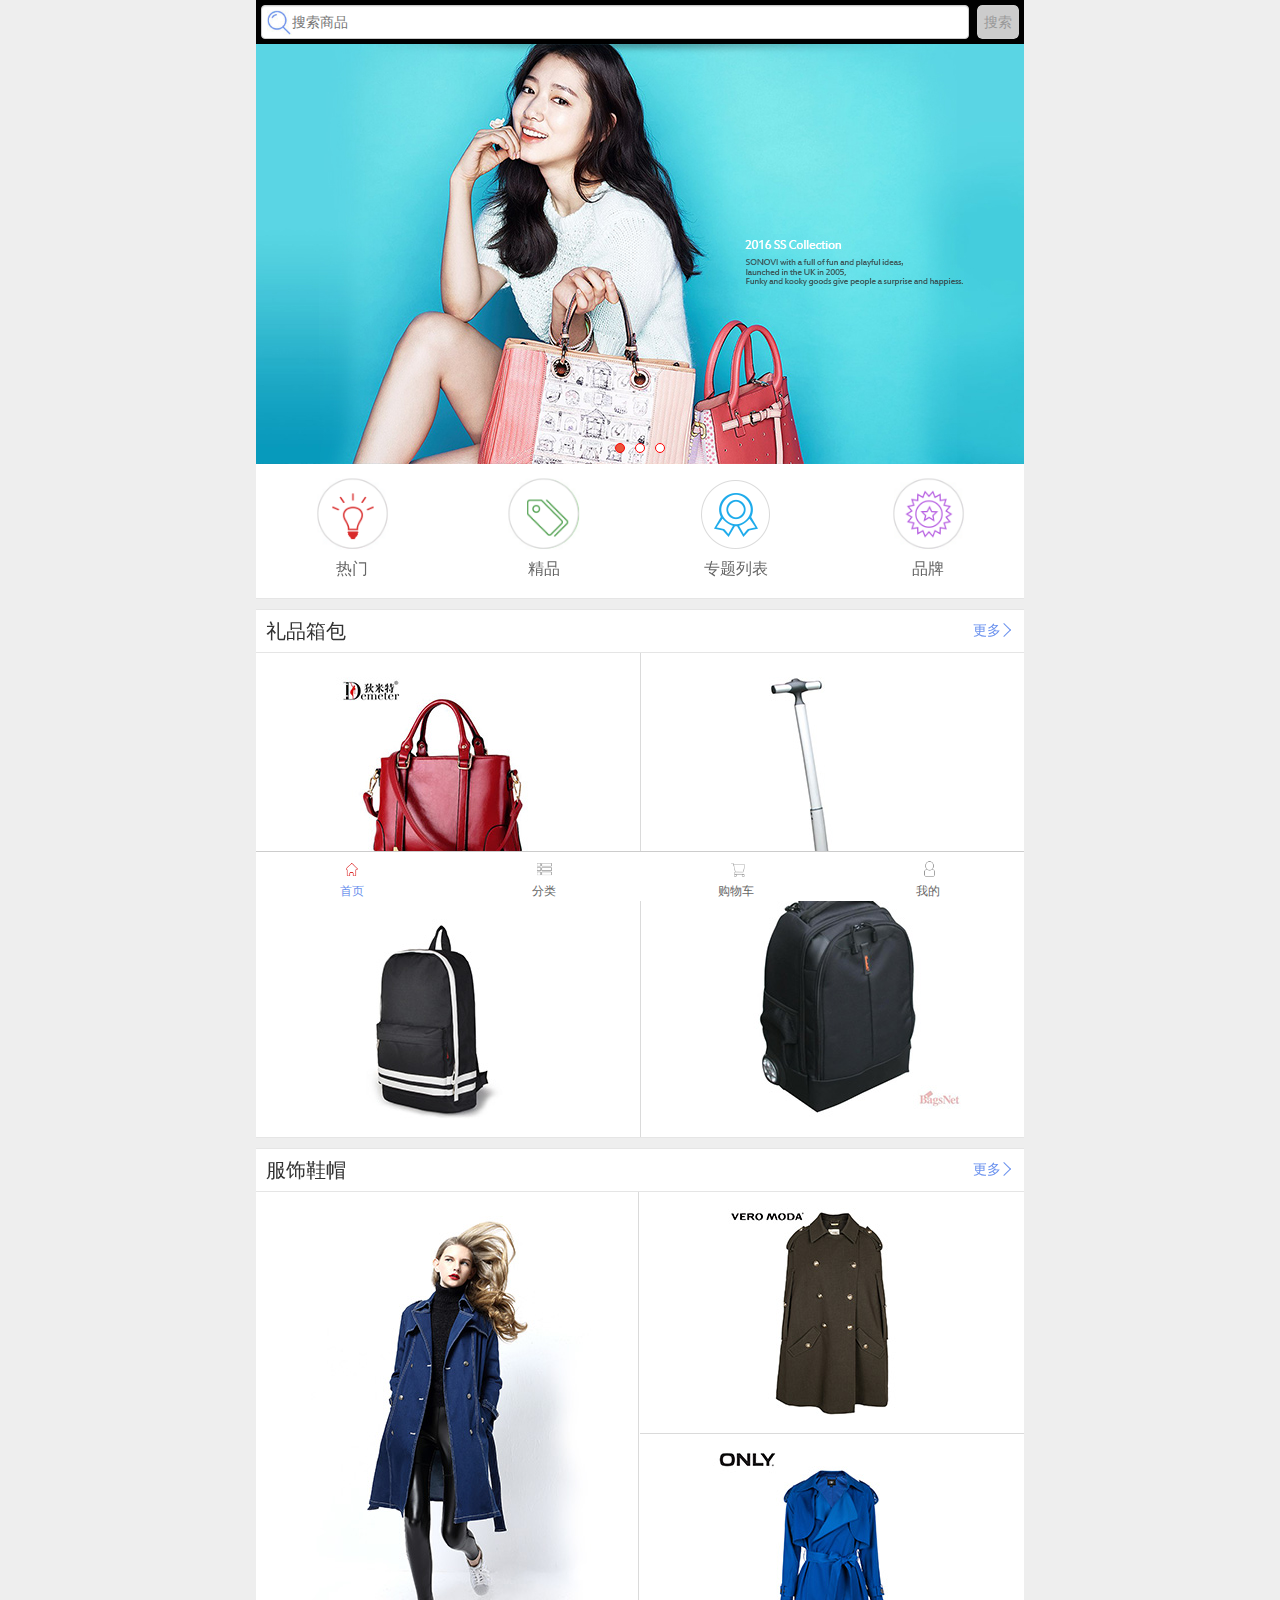
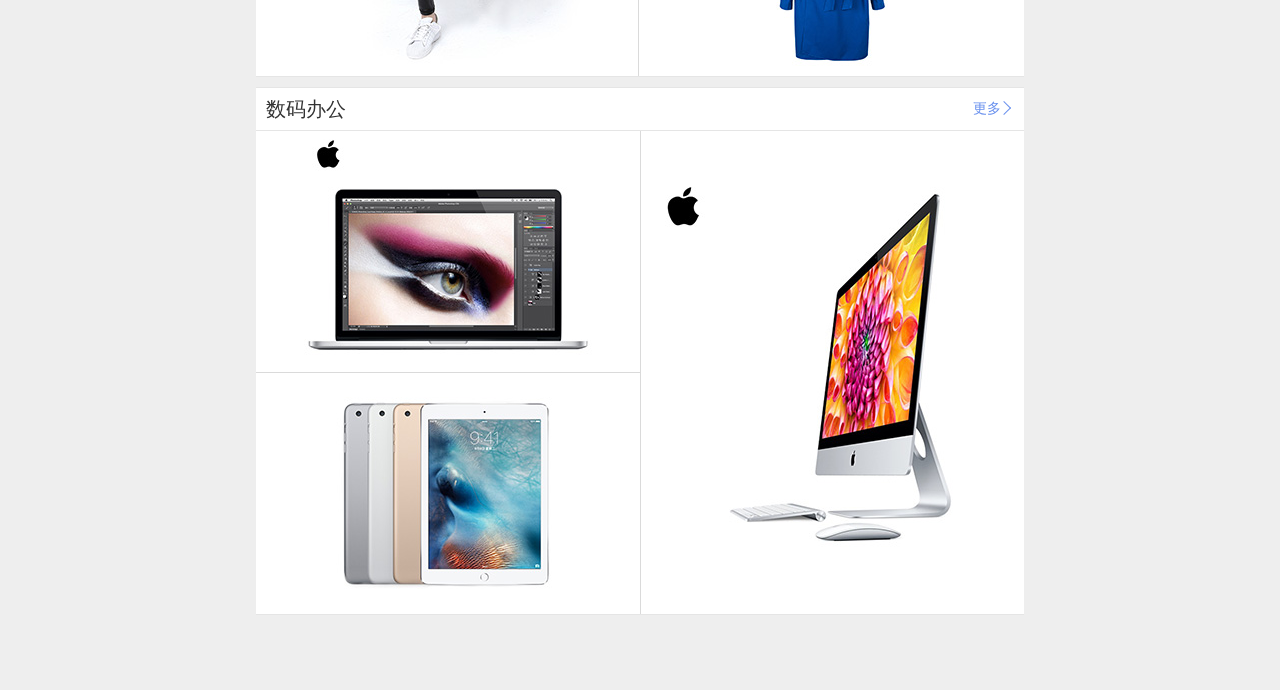
<file: WechatShopping/index.html>
<!DOCTYPE html>
<html>
<head>
<script charset="utf-8" src="js/jquery.min.js?v=01291"></script>
<script charset="utf-8" src="js/global.js?v=01291"></script>
<script charset="utf-8" src="js/bootstrap.min.js?v=01291"></script>
<script charset="utf-8" src="js/template.js?v=01291"></script>

<link rel="stylesheet" href="css/bootstrap.css?v=01291">
<link rel="stylesheet" href="css/style.css?v=1?v=01291">
<link rel="stylesheet" href="css/member.css?v=01291">
<link rel="stylesheet" href="css/order3.css?v=01291"><meta http-equiv="content-type" content="text/html; charset=UTF-8">
<meta charset="utf-8">
<meta http-equiv="X-UA-Compatible" content="IE=edge">
<meta content="yes" name="apple-mobile-web-app-capable">
<meta content="yes" name="apple-touch-fullscreen">
<meta content="telephone=no" name="format-detection">
<meta content="black" name="apple-mobile-web-app-status-bar-style">
<meta name="viewport" content="width=device-width, minimum-scale=1, maximum-scale=1;user-scalable=no;">
<title>首页</title>
</head>
<body>
<header class="header">
	<div class="fix_nav">
	<div style="max-width:768px;margin:0 auto;height: 44px;position: relative;background:#000000;">
		<form action="/m_search/list" method="get" id="searchform" name="searchform">
			<div class="navbar-search left-search">
					<input type="text" id="keyword" name="keyword" value="" placeholder="搜索商品" class="form-control">
			</div>
			<div class="nav-right">
				<input type="button" value="搜索" onclick="searchproduct();" class="img-responsive" style="text-align:center;background:#ccc;border-radius: 5px;border:none;height:34px;vertical-align:middle;clear:both;padding:0px;width:42px;"/>
			</div>
		</form>
	</div>
	</div>
</header>

<div class="container">
		    <div class="row">
        <div id="slide">
            <div class="hd">
                <ul><li class="on">1</li><li class="on">2</li><li class="on">3</li></ul>
            </div>
            <div class="bd">
                <div class="tempWrap" style="overflow:hidden; position:relative;">
                	<ul style="width: 3840px; position: relative; overflow: hidden; padding: 0px; margin: 0px; transition-duration: 200ms; transform: translateX(-768px);">
	                	<li style="display: table-cell; vertical-align: top; width: 768px;">
	   	                    	<a href="http://m.legendshop.cn/m_search/list?categoryId=36" target="_blank">
	   	                    		<img src="img/0da8eb94-0159-4700-a6a5-bc007da5a853.jpg" alt="女包" ppsrc="img/0da8eb94-0159-4700-a6a5-bc007da5a853.jpg">
	   	                    	</a>
	   	                    </li>
	                	<li style="display: table-cell; vertical-align: top; width: 768px;">
	   	                    	<a href="http://m.legendshop.cn/m_search/list?categoryId=38" target="_blank">
	   	                    		<img src="img/61647775-f5d0-4cfe-b84f-96060eb8e2e3.jpg" alt="女鞋" ppsrc="img/61647775-f5d0-4cfe-b84f-96060eb8e2e3.jpg">
	   	                    	</a>
	   	                    </li>
	                	<li style="display: table-cell; vertical-align: top; width: 768px;">
	   	                    	<a href="http://m.legendshop.cn/m_search/list?categoryId=38" target="_blank">
	   	                    		<img src="img/efa1dc7b-1375-4876-acae-e344cae7d55c.jpg" alt="服装" ppsrc="img/efa1dc7b-1375-4876-acae-e344cae7d55c.jpg">
	   	                    	</a>
	   	                    </li>
	                	</ul>
                </div>
            </div>
        </div>
    </div>
		
<script charset="utf-8" src="js/TouchSlide.js"></script>

<script type="text/javascript">
	
	TouchSlide({
		slideCell:"#slide",
		titCell:".hd ul", //开启自动分页 autoPage:true ，此时设置 titCell 为导航元素包裹层
		mainCell:".bd ul",
		effect:"left",
		autoPlay:true,//自动播放
		autoPage:true, //自动分页
		switchLoad:"_src" //切换加载，真实图片路径为"_src"
	});
	</script>
<div class="row category">
        <a href="/m_search/list?param.hot='Y'" class="col-xs-3">
            <img class="img-responsive" src="img/icon_rm.png">
            <h4>热门</h4>
        </a>
        <a href="/m_search/list?param.commend='Y'" class="col-xs-3">
            <img class="img-responsive" src="img/icon_tm.png">
            <h4>精品</h4>
        </a>
        <a href="/theme/allThemes" class="col-xs-3">
            <img class="img-responsive" src="img/theme.png">
            <h4>专题列表</h4>
        </a>
        <a href="/brand" class="col-xs-3">
            <img class="img-responsive" src="img/icon_pp.png">
            <h4>品牌</h4>
        </a>
    </div>
    
<div class="row">

		<!--产品块-->
		<div class="tb_box">
			<h2 class="tab_tit">
				<a class="more" href="http://m.legendshop.cn/m_search/list?categoryId=36">更多</a>
				礼品箱包</h2>
			
			<div class="tb_type tb_type_even clearfix"><a class="tb_floor" href="views.html">
								<img src="img/c2abb958-aca8-42f2-be52-ee1c072caec0.jpg" style="width:100%;">
							</a>
						<a class="th_link" href="views.html">
								<img class="tb_pic" src="img/e71099af-8a08-45f5-af16-4e8edf2f1bff.jpg" style="width:100%;">
	                		</a>
						<a class="th_link tb_last" href="views.html">
								<img class="tb_pic" src="img/33c256a8-7bff-4c6b-8686-f209bbad1301.jpg" style="width:100%;">
	                		</a>
						</div>
		</div>
		<!--产品块-->
		<div class="tb_box">
			<h2 class="tab_tit">
				<a class="more" href="http://m.legendshop.cn/m_search/list?categoryId=38">更多</a>
				服饰鞋帽</h2>
			
			<div class="tb_type clearfix"><a class="tb_floor" href="views.html">
								<img src="img/0bbbb6bf-0d00-45c0-92f7-347377f2edb5.jpg" style="width:100%;">
							</a>
						<a class="th_link" href="views.html">
								<img class="tb_pic" src="img/0d86960d-20b5-4dd3-afee-8453b5ea5e95.jpg" style="width:100%;">
	                		</a>
						<a class="th_link tb_last" href="views.html">
								<img class="tb_pic" src="img/1e13498f-419d-4ebd-a3b2-d0ad95ceaa39.jpg" style="width:100%;">
	                		</a>
						</div>
		</div>
		<!--产品块-->
		<div class="tb_box">
			<h2 class="tab_tit">
				<a class="more" href="http://m.legendshop.cn/m_search/list?categoryId=35">更多</a>
				数码办公</h2>
			
			<div class="tb_type tb_type_even clearfix"><a class="tb_floor" href="views.html">
								<img src="img/bd6771d9-f220-454d-83b2-d58d2046d23a.jpg" style="width:100%;">
							</a>
						<a class="th_link" href="views.html">
								<img class="tb_pic" src="img/04ef50d9-97f0-4fea-8359-ee21376df392.jpg" style="width:100%;">
	                		</a>
						<a class="th_link tb_last" href="views.html">
								<img class="tb_pic" src="img/d07a93ef-cdff-4b21-a12b-d817890aa6d6.jpg" style="width:100%;">
	                		</a>
						</div>
		</div>
		</div>
	 
</div>
<!-- 
<div class="foot_index">
	<div class="foot_index_tit">Aim Beauty Limited(HongKong)</div>
	<div class="foot_index_rx">服务热线：020-87774389</div>
</div>
-->
<footer class="footer">
  <div class="foot-con">
	<div class="foot-con_2">
		<a href="index.html" class="active">
			<i class="navIcon home"></i>
			<span class="text">首页</span>
		</a>
		<a href="category.html">
			<i class="navIcon sort"></i>
			<span class="text">分类</span>
		</a>
		<a href="shopcart.html">
			<i class="navIcon shop"></i>
			<span class="text">购物车</span>		
		</a>
		<a href="userhome.html" >
			<i class="navIcon member"></i>
			<span class="text">我的</span>
		</a>
	</div>
  </div>
</footer>

<script type="text/javascript">
$(document).ready(function(){
	$("#slide img").each(function(){
	var img_src=$(this).attr("_src");
	$(this).attr("src",img_src);
	});
});

function searchproduct(){
	   var keyword = document.getElementById("keyword").value;
	   if(keyword == undefined || keyword==null ||keyword ==""){
	     alert("请输入搜索关键字！");
	     return false;
	   }
	   document.getElementById("searchform").submit();
	}
</script>
</body></html>
</file>
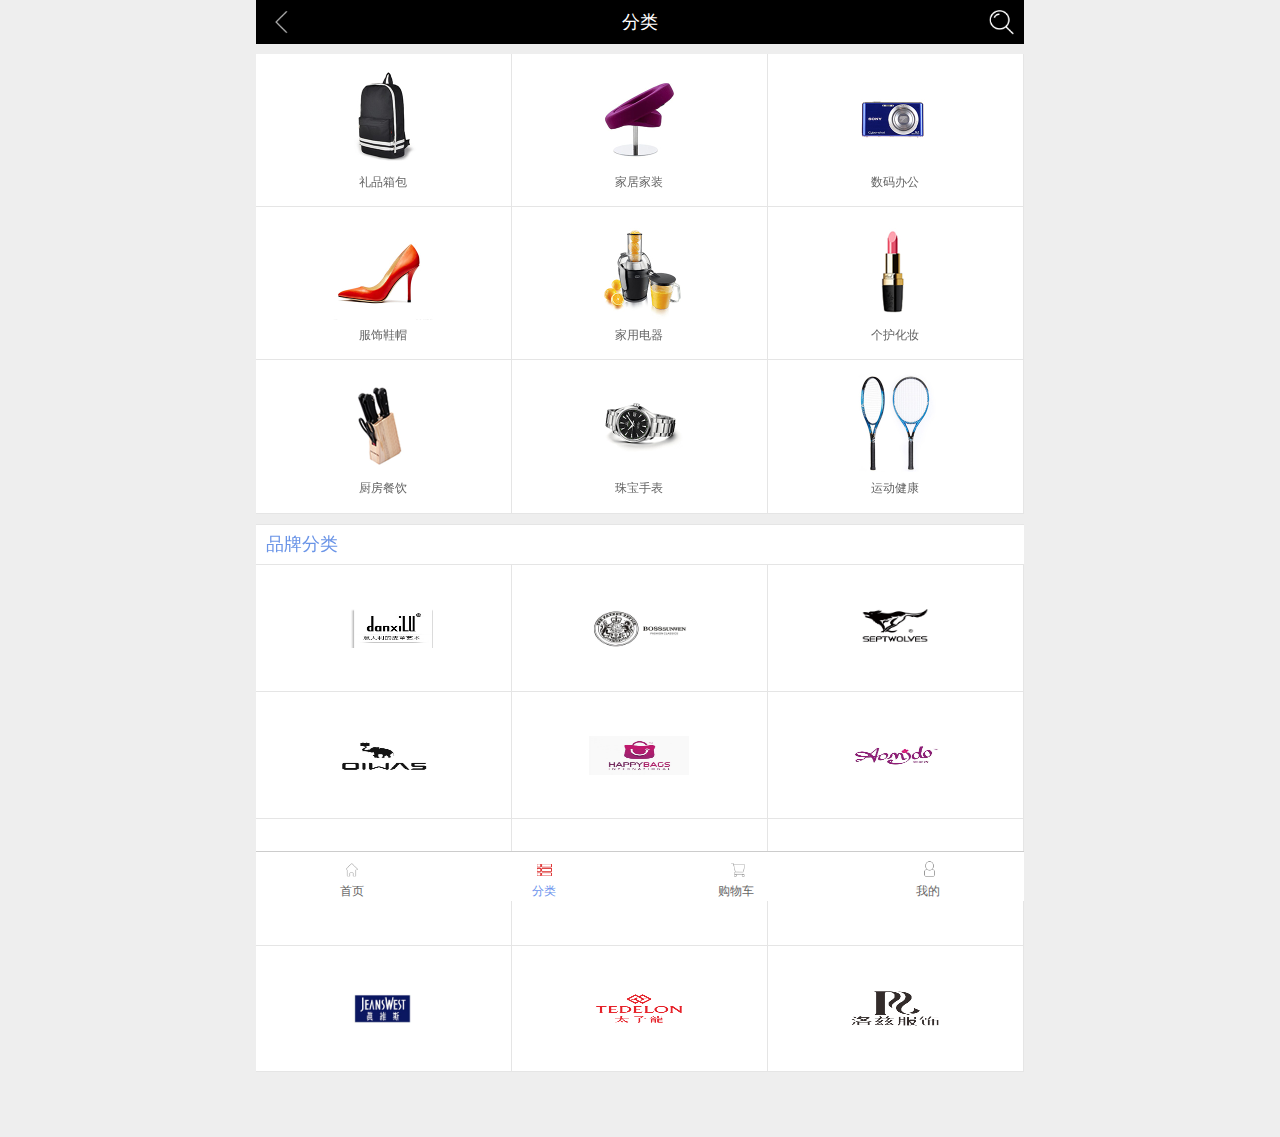
<file: WechatShopping/category.html>
<!DOCTYPE html>
<html>
<head>
<script charset="utf-8" src="js/jquery.min.js?v=01291"></script>
<script charset="utf-8" src="js/global.js?v=01291"></script>
<script charset="utf-8" src="js/bootstrap.min.js?v=01291"></script>
<script charset="utf-8" src="js/template.js?v=01291"></script>

<link rel="stylesheet" href="css/bootstrap.css?v=01291">
<link rel="stylesheet" href="css/style.css?v=1?v=01291">
<link rel="stylesheet" href="css/member.css?v=01291">
<link rel="stylesheet" href="css/order3.css?v=01291"><meta http-equiv="content-type" content="text/html; charset=UTF-8">
<meta charset="utf-8">
<meta http-equiv="X-UA-Compatible" content="IE=edge">
<meta content="yes" name="apple-mobile-web-app-capable">
<meta content="yes" name="apple-touch-fullscreen">
<meta content="telephone=no" name="format-detection">
<meta content="black" name="apple-mobile-web-app-status-bar-style">
<meta name="viewport" content="width=device-width, minimum-scale=1, maximum-scale=1;user-scalable=no;">
<title>分类</title>
<script charset="utf-8" src="js/category.js?v=01291"></script>
</head>
<body>
<header class="header">
	<div class="fix_nav">
		<div class="nav_inner">
			<a class="nav-left back-icon" href="javascript:history.go(-1);">返回</a>
			<div class="tit">分类</div>
			<div class="sousuo" id="sousou"><img src="images/sou.png"></div>
		</div>
	</div>
</header>
<div style="overflow: hidden;position: fixed;width: 100%;z-index: 10000;top:0px;">
<div class="order_top_count" style="display:none;">
	<div class="order_top">
		<div class="order_a_l">
			<div id="nav-left_ll"><img src="images/order_top_l.png"></div>
		</div>
		<div class="order_sou">
			<form action="/m_search/list" method="get" id="searchform" name="searchform">
				<input name="keyword" id="keyword" placeholder="搜索商品" type="text" value="">
				<span class="pro_sou" style="cursor: pointer;" onclick="searchproduct();"><img src="images/Search.png"></span>
			</form>
		</div>
	</div>
</div>
</div>
<!--  
<div class="sou_count">
	<div class="sou_cou_i sou_none">
			<div class="sou_cou_h sou_cou_h1">猜你喜欢</div>
			<a href="http://wx.aimbeauty.cn/product.html?cps_id=92491&amp;k=%E7%B2%BE%E5%8D%8E"><div class="sou_cou_h2">精华</div></a>
	</div>
	<div class="sou_cou_i">
			<a href="http://wx.aimbeauty.cn/product.html?cps_id=92491&amp;k=%E9%9D%A2%E8%86%9C"><div class="sou_cou_h">面膜</div></a>
			<a href="http://wx.aimbeauty.cn/product.html?cps_id=92491&amp;k=%E6%B4%81%E9%9D%A2"><div class="sou_cou_h2">洁面</div></a>
	</div>
	<div class="sou_cou_i ">
			<a href="http://wx.aimbeauty.cn/product.html?cps_id=92491&amp;k=%E9%98%B2%E6%99%92%E9%9C%9C"><div class="sou_cou_h">防晒霜</div></a>
			<a href="http://wx.aimbeauty.cn/product.html?cps_id=92491&amp;k=%E8%A1%A5%E6%B0%B4"><div class="sou_cou_h2">补水</div></a>
	</div>
</div>
-->

<div class="container">
	<div class="row" id="row_5">
		<div class="sort-arat" style="margin-top: 10px;">
			<ul>
				<li>
						<a href="category_list.html">
          				<img alt="图片大小为100*100" style="width:initial;height:100px;" src="img/9cb5861c-5ff8-42b8-8c9b-0f6b4a53cde9.jpg" >
          				<div style="width:90%;white-space: nowrap;text-overflow: ellipsis;overflow:hidden;text-align:center;margin: auto;">礼品箱包</div>
          				</a>
          			</li>
				<li>
						<a href="category_list.html">
          				<img alt="图片大小为100*100" style="width:initial;height:100px;" src="img/65bd9fc8-7f5e-4dba-b083-0c05b1bc9b96.jpg" >
          				<div style="width:90%;white-space: nowrap;text-overflow: ellipsis;overflow:hidden;text-align:center;margin: auto;">家居家装</div>
          				</a>
          			</li>
				<li>
						<a href="category_list.html">
          				<img alt="图片大小为100*100" style="width:initial;height:100px;" src="img/2e7b0a93-2da2-437e-adde-ffba0cfbe218.jpg" >
          				<div style="width:90%;white-space: nowrap;text-overflow: ellipsis;overflow:hidden;text-align:center;margin: auto;">数码办公</div>
          				</a>
          			</li>
				<li>
						<a href="category_list.html">
          				<img alt="图片大小为100*100" style="width:initial;height:100px;" src="img/f91ac28f-b66c-45e0-9752-41bcfa0302c7.jpg" >
          				<div style="width:90%;white-space: nowrap;text-overflow: ellipsis;overflow:hidden;text-align:center;margin: auto;">服饰鞋帽</div>
          				</a>
          			</li>
				<li>
						<a href="category_list.html">
          				<img alt="图片大小为100*100" style="width:initial;height:100px;" src="img/ce94d818-bc17-4028-9c5f-cd22e6661d83.jpg" >
          				<div style="width:90%;white-space: nowrap;text-overflow: ellipsis;overflow:hidden;text-align:center;margin: auto;">家用电器</div>
          				</a>
          			</li>
				<li>
						<a href="category_list.html">
          				<img alt="图片大小为100*100" style="width:initial;height:100px;" src="img/977a1fc2-0ee7-4f73-a7f6-eea5b73f642b.jpg" >
          				<div style="width:90%;white-space: nowrap;text-overflow: ellipsis;overflow:hidden;text-align:center;margin: auto;">个护化妆</div>
          				</a>
          			</li>
				<li>
						<a href="category_list.html">
          				<img alt="图片大小为100*100" style="width:initial;height:100px;" src="img/8d502712-32ed-4301-a4e7-45b1ea4aaa77.jpg" >
          				<div style="width:90%;white-space: nowrap;text-overflow: ellipsis;overflow:hidden;text-align:center;margin: auto;">厨房餐饮</div>
          				</a>
          			</li>
				<li>
						<a href="category_list.html">
          				<img alt="图片大小为100*100" style="width:initial;height:100px;" src="img/2cf2f1f9-df47-47bc-be52-c5d70af53778.jpg" >
          				<div style="width:90%;white-space: nowrap;text-overflow: ellipsis;overflow:hidden;text-align:center;margin: auto;">珠宝手表</div>
          				</a>
          			</li>
				<li>
						<a href="category_list.html">
          				<img alt="图片大小为100*100" style="width:initial;height:100px;" src="img/1613e012-64fa-444a-b4de-83ebd804b0d6.jpg" >
          				<div style="width:90%;white-space: nowrap;text-overflow: ellipsis;overflow:hidden;text-align:center;margin: auto;">运动健康</div>
          				</a>
          			</li>
				
		</div>
		
		<div class="mt10 white-bg">
			<h4 class="sort-tit">品牌分类</h4>
			<div class="sort-arat brand-areat">
				<ul>
					<li>
							<a href="category_list.html">
								<img alt="图片大小为200*105" src="img/886a68b6-f0aa-41cd-ad89-757c427a33c9.jpg" style="height: 39px;" />
									</a>
						</li>
					<li>
							<a href="category_list.html">
								<img alt="图片大小为200*105" src="img/899329e3-9ec3-466b-856f-15f2a91b72a4.jpg" style="height: 39px;" />
									</a>
						</li>
					<li>
							<a href="category_list.html">
								<img alt="图片大小为200*105" src="img/276aed28-5c4c-4ded-9070-59719e583ee5.jpg" style="height: 39px;" />
									</a>
						</li>
					<li>
							<a href="category_list.html">
								<img alt="图片大小为200*105" src="img/01d5dc75-9e5d-405f-bf93-5793fec72e24.jpg" style="height: 39px;" />
									</a>
						</li>
					<li>
							<a href="category_list.html">
								<img alt="图片大小为200*105" src="img/a5b3890a-7d78-4bac-be54-45febc984835.jpg" style="height: 39px;" />
									</a>
						</li>
					<li>
							<a href="category_list.html">
								<img alt="图片大小为200*105" src="img/e6657ca7-c4c5-43fc-9bd6-29999102fc61.jpg" style="height: 39px;" />
									</a>
						</li>
					<li>
							<a href="category_list.html">
								<img alt="图片大小为200*105" src="img/7865e470-0296-4f6b-98aa-30ab9824358d.jpg" style="height: 39px;" />
									</a>
						</li>
					<li>
							<a href="category_list.html">
								<img alt="图片大小为200*105" src="img/b5804b78-d14c-4e34-bd39-244183f92997.jpg" style="height: 39px;" />
									</a>
						</li>
					<li>
							<a href="category_list.html">
								<img alt="图片大小为200*105" src="img/ee767da6-119b-4463-a376-72eb0f495629.png" style="height: 39px;" />
									</a>
						</li>
					<li>
							<a href="category_list.html">
								<img alt="图片大小为200*105" src="img/917b4ded-1980-4602-8ad6-a5fa95a9b3b9.jpg" style="height: 39px;" />
									</a>
						</li>
					<li>
							<a href="category_list.html">
								<img alt="图片大小为200*105" src="img/ef8d9883-7711-4142-8533-5d7cf91082e4.png" style="height: 39px;" />
									</a>
						</li>
					<li>
							<a href="category_list.html">
								<img alt="图片大小为200*105" src="img/a265b462-4d22-4914-951b-4068d533be6b.png" style="height: 39px;" />
									</a>
						</li>
					</ul>
			</div>
		</div>
		</div>
</div>

<footer class="footer">
  <div class="foot-con">
	<div class="foot-con_2">
		<a href="index.html">
			<i class="navIcon home"></i>
			<span class="text">首页</span>
		</a>
		<a class="active" href="category.html">
			<i class="navIcon sort"></i>
			<span class="text">分类</span>
		</a>
		<a href="shopcart.html">
			<i class="navIcon shop"></i>
			<span class="text">购物车</span>		
		</a>
		<a href="userhome.html">
			<i class="navIcon member"></i>
			<span class="text">我的</span>
		</a>
	</div>
  </div>
</footer>
</body>
</html>
</file>
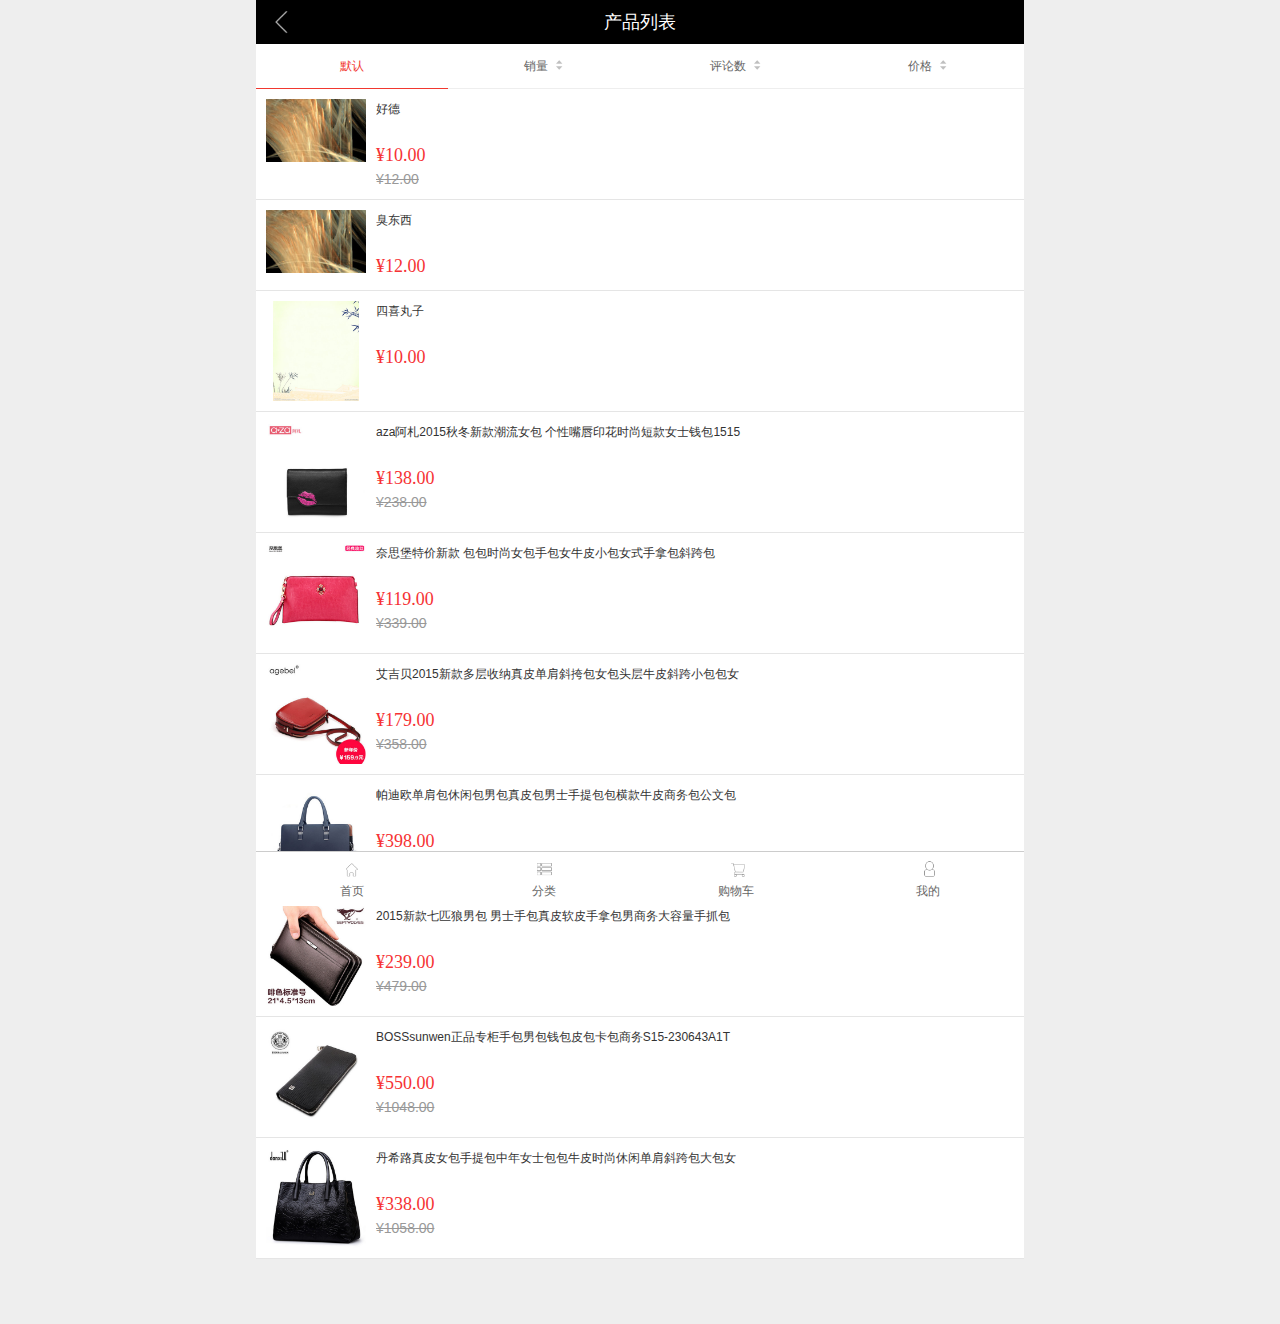
<file: WechatShopping/category_list.html>
<!DOCTYPE html>
<html>
<head>
<script charset="utf-8" src="js/jquery.min.js?v=01291"></script>
<script charset="utf-8" src="js/global.js?v=01291"></script>
<script charset="utf-8" src="js/bootstrap.min.js?v=01291"></script>
<script charset="utf-8" src="js/template.js?v=01291"></script>

<link rel="stylesheet" href="css/bootstrap.css?v=01291">
<link rel="stylesheet" href="css/style.css?v=1?v=01291">
<link rel="stylesheet" href="css/member.css?v=01291">
<link rel="stylesheet" href="css/order3.css?v=01291"><meta http-equiv="content-type" content="text/html; charset=UTF-8">
<meta charset="utf-8">
<meta http-equiv="X-UA-Compatible" content="IE=edge">
<meta content="yes" name="apple-mobile-web-app-capable">
<meta content="yes" name="apple-touch-fullscreen">
<meta content="telephone=no" name="format-detection">
<meta content="black" name="apple-mobile-web-app-status-bar-style">
<meta name="viewport" content="width=device-width, minimum-scale=1, maximum-scale=1;user-scalable=no;">
<script charset="utf-8" src="js/jquery.form.js?v=01291"></script>
<script charset="utf-8" src="js/prodSort.js?v=01291"></script>
<title>商品列表</title>
</head>
<body>
<div class="fanhui_cou">
	<div class="fanhui_1"></div>
	<div class="fanhui_ding">顶部</div>
</div>
<header class="header">
	<div class="fix_nav">
		<div class="nav_inner">
			<a class="nav-left back-icon" href="javascript:history.back();">返回</a>
			<div class="tit">产品列表</div>
		</div>
	</div>
</header>

<div class="container" id="container2">
	<div class="row">
		<ul class="mod-filter clearfix">
			<div class="white-bg_2 bb1">
			
			<li id="default" class="active"><a
				title="默认排序"  href="javascript:void(0);">默认</a></li>
			<li id="buys"  ><a title="点击按销量从高到低排序"
				href="javascript:void(0);" >销量
				<i class='icon_sort'></i>
			</a></li>
			<li id="comments"  ><a title="点击按评论数从高到低排序"
				href="javascript:void(0);" >评论数
				<i class='icon_sort'></i>
			</a></li>
			<li id="cash"  ><a title="点击按价格从高到低排序"
				href="javascript:void(0);" >价格
				<i class='icon_sort'></i>
			</a></li>
			</div>
		</ul>
		
		<div class="item-list" id="container" rel="2" status="0"><input type="hidden" id="ListTotal" value="1">
<a href="views.html">
				<div class="hproduct clearfix" style="background:#fff;border-top:0px;">
					<div class="p-pic"><img style="max-height:100px;margin:auto;" class="img-responsive" src="img/ffb9f5ad-27c7-44e0-8a48-634a71872dfb.png"></div>
					<div class="p-info">
						<p class="p-title">好德</p>
						<p class="p-origin"><em class="price">¥10.00</em>
</p>
						<p class="mb0"><del class="old-price">¥12.00</del></p>
						</div>
				</div>
			</a>
		<a href="views.html">
				<div class="hproduct clearfix" style="background:#fff;border-top:0px;">
					<div class="p-pic"><img style="max-height:100px;margin:auto;" class="img-responsive" src="img/83baf5bf-92df-4d85-b504-3dda879c84d7.png"></div>
					<div class="p-info">
						<p class="p-title">臭东西</p>
						<p class="p-origin"><em class="price">¥12.00</em>
</p>
						</div>
				</div>
			</a>
		<a href="views.html">
				<div class="hproduct clearfix" style="background:#fff;border-top:0px;">
					<div class="p-pic"><img style="max-height:100px;margin:auto;" class="img-responsive" src="img/f3e8ccfb-2827-43ad-80a4-b59d3a2d406d.jpg"></div>
					<div class="p-info">
						<p class="p-title">四喜丸子</p>
						<p class="p-origin"><em class="price">¥10.00</em>
</p>
						</div>
				</div>
			</a>
		<a href="views.html">
				<div class="hproduct clearfix" style="background:#fff;border-top:0px;">
					<div class="p-pic"><img style="max-height:100px;margin:auto;" class="img-responsive" src="img/ee3aac6b-26a0-41bb-8e24-897d522e8412.jpg"></div>
					<div class="p-info">
						<p class="p-title">aza阿札2015秋冬新款潮流女包 个性嘴唇印花时尚短款女士钱包1515</p>
						<p class="p-origin"><em class="price">¥138.00</em>
</p>
						<p class="mb0"><del class="old-price">¥238.00</del></p>
						</div>
				</div>
			</a>
		<a href="views.html">
				<div class="hproduct clearfix" style="background:#fff;border-top:0px;">
					<div class="p-pic"><img style="max-height:100px;margin:auto;" class="img-responsive" src="img/419da357-1a5e-4191-8652-fa9f73579824.jpg"></div>
					<div class="p-info">
						<p class="p-title">奈思堡特价新款 包包时尚女包手包女牛皮小包女式手拿包斜跨包 </p>
						<p class="p-origin"><em class="price">¥119.00</em>
</p>
						<p class="mb0"><del class="old-price">¥339.00</del></p>
						</div>
				</div>
			</a>
		<a href="views.html">
				<div class="hproduct clearfix" style="background:#fff;border-top:0px;">
					<div class="p-pic"><img style="max-height:100px;margin:auto;" class="img-responsive" src="img/1787bd1d-9381-402b-b98e-97ceeddf7692.jpg"></div>
					<div class="p-info">
						<p class="p-title">艾吉贝2015新款多层收纳真皮单肩斜挎包女包头层牛皮斜跨小包包女 </p>
						<p class="p-origin"><em class="price">¥179.00</em>
</p>
						<p class="mb0"><del class="old-price">¥358.00</del></p>
						</div>
				</div>
			</a>
		<a href="views.html">
				<div class="hproduct clearfix" style="background:#fff;border-top:0px;">
					<div class="p-pic"><img style="max-height:100px;margin:auto;" class="img-responsive" src="img/44cd1b3d-80e7-4e62-94db-ba53a273cfe4.jpg"></div>
					<div class="p-info">
						<p class="p-title">帕迪欧单肩包休闲包男包真皮包男士手提包包横款牛皮商务包公文包</p>
						<p class="p-origin"><em class="price">¥398.00</em>
</p>
						<p class="mb0"><del class="old-price">¥1588.00</del></p>
						</div>
				</div>
			</a>
		<a href="views.html">
				<div class="hproduct clearfix" style="background:#fff;border-top:0px;">
					<div class="p-pic"><img style="max-height:100px;margin:auto;" class="img-responsive" src="img/8a009458-f5df-407c-95ca-c2ee81bffbc2.jpg"></div>
					<div class="p-info">
						<p class="p-title">2015新款七匹狼男包 男士手包真皮软皮手拿包男商务大容量手抓包 </p>
						<p class="p-origin"><em class="price">¥239.00</em>
</p>
						<p class="mb0"><del class="old-price">¥479.00</del></p>
						</div>
				</div>
			</a>
		<a href="views.html">
				<div class="hproduct clearfix" style="background:#fff;border-top:0px;">
					<div class="p-pic"><img style="max-height:100px;margin:auto;" class="img-responsive" src="img/3bec333d-f60a-48a3-999c-371c4fe67134.jpg"></div>
					<div class="p-info">
						<p class="p-title">BOSSsunwen正品专柜手包男包钱包皮包卡包商务S15-230643A1T </p>
						<p class="p-origin"><em class="price">¥550.00</em>
</p>
						<p class="mb0"><del class="old-price">¥1048.00</del></p>
						</div>
				</div>
			</a>
		<a href="views.html">
				<div class="hproduct clearfix" style="background:#fff;border-top:0px;">
					<div class="p-pic"><img style="max-height:100px;margin:auto;" class="img-responsive" src="img/b0c64749-6129-4069-9965-4ab577d48d6a.jpg"></div>
					<div class="p-info">
						<p class="p-title">丹希路真皮女包手提包中年女士包包牛皮时尚休闲单肩斜跨包大包女</p>
						<p class="p-origin"><em class="price">¥338.00</em>
</p>
						<p class="mb0"><del class="old-price">¥1058.00</del></p>
						</div>
				</div>
			</a>
		</div>
		
		<div id="ajax_loading" style="display:none;width:300px;margin: 10px  auto 15px;text-align:center;">
			 <img src="images/loading.gif">
		</div>
		 <form  action='/m_search/prodlist' method="post" id="list_form">
				<input type="hidden" id="curPageNO" name="curPageNO"  value=""/>
			    <input type="hidden"  id="categoryId" name="categoryId" value="36" />
			    <input type="hidden" id="orders" name="orders"  value=""/>
			    <input type="hidden" id="hasProd" name="hasProd"  value="" />
			    <input type="hidden" id="keyword" name="keyword"  value="" />
			    <input type="hidden" id="prop" name="prop"  value="" />
		</form>
	</div>
</div>

</script>
<div class="clear"></div>

<footer class="footer">
  <div class="foot-con">
	<div class="foot-con_2">
		<a href="index.html">
			<i class="navIcon home"></i>
			<span class="text">首页</span>
		</a>
		<a href="category.html">
			<i class="navIcon sort"></i>
			<span class="text">分类</span>
		</a>
		<a href="shopcart.html">
			<i class="navIcon shop"></i>
			<span class="text">购物车</span>		
		</a>
		<a href="userhome.html">
			<i class="navIcon member"></i>
			<span class="text">我的</span>
		</a>
	</div>
  </div>
</footer>
</body>
</html>
</file>
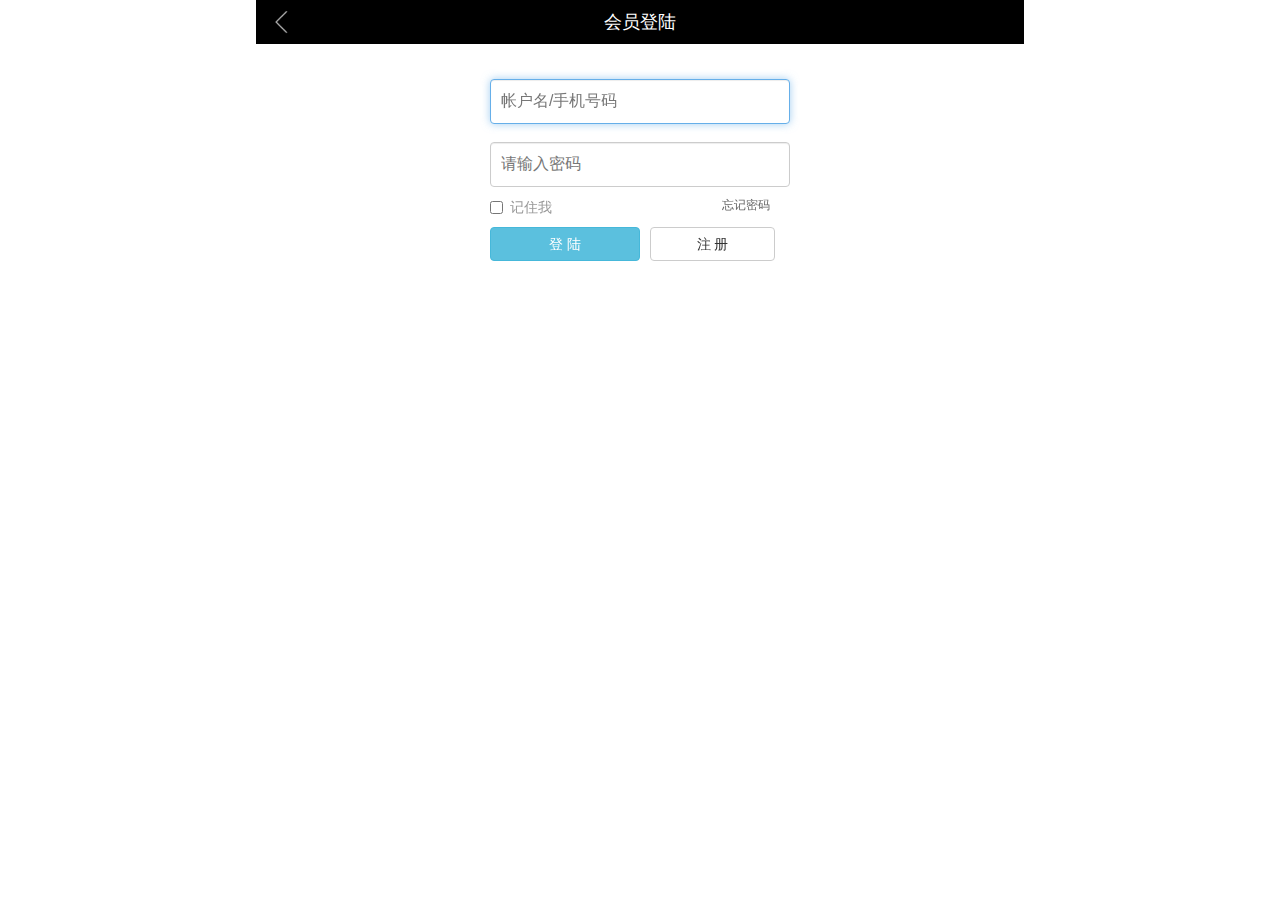
<file: WechatShopping/login.html>
<!DOCTYPE html>
<html>
<head>
<script charset="utf-8" src="js/jquery.min.js?v=01291"></script>
<script charset="utf-8" src="js/global.js?v=01291"></script>
<script charset="utf-8" src="js/bootstrap.min.js?v=01291"></script>
<script charset="utf-8" src="js/template.js?v=01291"></script>

<link rel="stylesheet" href="css/bootstrap.css?v=01291">
<link rel="stylesheet" href="css/style.css?v=1?v=01291">
<link rel="stylesheet" href="css/member.css?v=01291">
<link rel="stylesheet" href="css/order3.css?v=01291"><meta http-equiv="Content-Type" content="text/html; charset=UTF-8">
<meta charset="utf-8">
<meta http-equiv="X-UA-Compatible" content="IE=edge">
<meta content="yes" name="apple-mobile-web-app-capable">
<meta content="yes" name="apple-touch-fullscreen">
<meta content="telephone=no" name="format-detection">
<meta content="black" name="apple-mobile-web-app-status-bar-style">
<meta name="viewport" content="width=device-width, minimum-scale=1, maximum-scale=1;user-scalable=no;">
<title>会员登录</title>
<script charset="utf-8" src="js/randomimage.js?v=01291"></script>
<script charset="utf-8" src="js/login.js?v=01291"></script>
<script type="text/javascript">
		var error = '';
</script>
</head>
<body class="" style="background-color:#fff">
<header class="header">
    <div class="fix_nav">
        <div style="max-width:768px;margin:0 auto;background:#000000;position: relative;">
            <a class="nav-left back-icon" href="javascript:history.back();">返回</a>
            <div class="tit" style="font-size:18px;">会员登陆</div>
        </div>
    </div>
</header>
<div class="maincontainer">
   <div class="container itemdetail mini-innner">
    <div class="row">
        <div class="col-md-12 tal mt20">
            <form  id="theForm"  name="theForm" class="form-signin"  action="/p/j_spring_security_check" method="POST" >
            <input type="hidden" id="returnUrl" name="returnUrl" value="http://m.legendshop.cn/p/orderDetails"/>
              
              <input name="j_username"   id="username" type="text" style="margin-bottom: -2px;-webkit-appearance:none; " class="form-control" placeholder="帐户名/手机号码" message="账号" required="true" autofocus=""  tabindex="1" >
              <br>
              <input id="pwd" name="j_password" type="password" class="form-control" placeholder="请输入密码" message="密码" required="true" style="-webkit-appearance:none;" autocomplete="off"  tabindex="2" >
	          <label class="checkbox">
	                     <input id="_spring_security_remember_me" name="_spring_security_remember_me" type="checkbox"   tabindex="4" /> 记住我
	                	 <a href="/forget" style="float:right">忘记密码</a> 
	              </label>
                <div class="clear"></div>
                <div class="col-xs-6 p0"><button type="button" class="btn btn-info btn-block" onclick="userLogin();"  tabindex="5" >登  陆</button></div>
                <div class="col-xs-5 p0" style="margin-left:10px;"><button type="button" class="btn btn-default btn-block" onclick="window.location.href='/register'"  tabindex="6" >注 册</button></div>
            </form>
        </div>
     </div>
	</div>
</div>
<script type="text/javascript">
var contextPath = '';
</script>
</body>
</html>
</file>
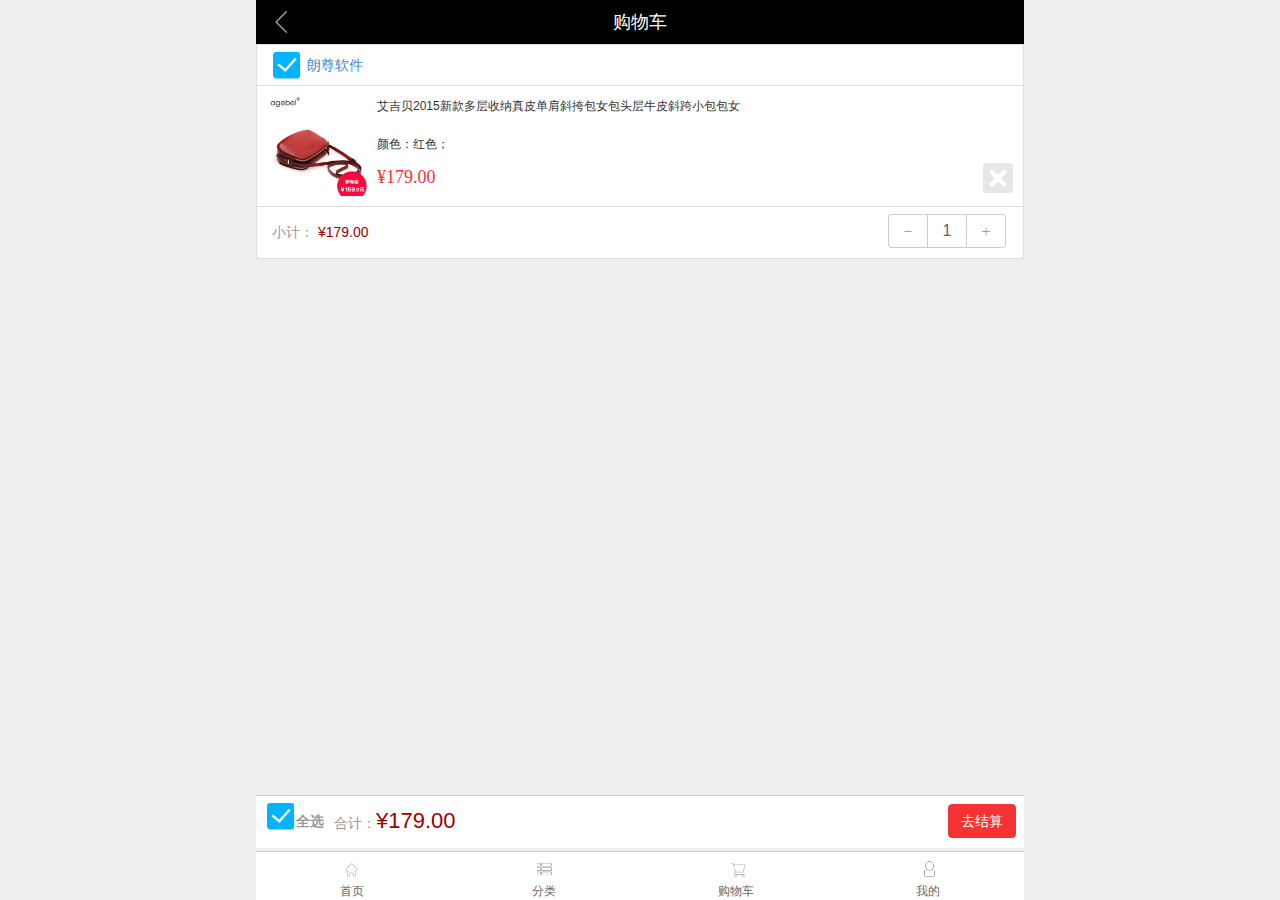
<file: WechatShopping/shopcart.html>
<!DOCTYPE html>
<html>
<head>
<script charset="utf-8" src="js/jquery.min.js?v=01291"></script>
<script charset="utf-8" src="js/global.js?v=01291"></script>
<script charset="utf-8" src="js/bootstrap.min.js?v=01291"></script>
<script charset="utf-8" src="js/template.js?v=01291"></script>

<link rel="stylesheet" href="css/bootstrap.css?v=01291">
<link rel="stylesheet" href="css/style.css?v=1?v=01291">
<link rel="stylesheet" href="css/member.css?v=01291">
<link rel="stylesheet" href="css/order3.css?v=01291"><meta http-equiv="Content-Type" content="text/html; charset=UTF-8">
<meta charset="utf-8">
<meta http-equiv="X-UA-Compatible" content="IE=edge">
<meta content="yes" name="apple-mobile-web-app-capable">
<meta content="yes" name="apple-touch-fullscreen">
<meta content="telephone=no" name="format-detection">
<meta content="black" name="apple-mobile-web-app-status-bar-style">
<meta name="viewport" content="width=device-width, minimum-scale=1, maximum-scale=1;user-scalable=no;">
<script charset="utf-8" src="js/shopCart.js?v=01291"></script>
<title>购物车</title>
</head>
<body>
<div class="fanhui_cou">
	<div class="fanhui_1"></div>
	<div class="fanhui_ding">顶部</div>
</div> <header class="header header_1">
    <div class="fix_nav">
        <div class="nav_inner">
            <a class="nav-left back-icon" href="javascript:history.back();">返回</a>
            <div class="tit">购物车</div>
        </div>
    </div>
</header>
<div class="container ">
    <div class="row rowcar">
        <ul class="list-group">
		            <li class="list-group-item text-primary">
		            <div class="icheck pull-left mr5">
		                           <input type="checkbox" checked="checked" class="ids" prodStatus="1"  itemkey=""/>
                                       <label class="checkLabel">
		                       <span></span>
                               </label>
		            </div>
		            	朗尊软件</li>
		            <li class="list-group-item hproduct clearfix">
			                <div class="p-pic"><a href="/views/663"><img class="img-responsive" src="img/1787bd1d-9381-402b-b98e-97ceeddf7692.jpg"></a></div>
			                <div class="p-info">
			                    <a href="/views/663"><p class="p-title">艾吉贝2015新款多层收纳真皮单肩斜挎包女包头层牛皮斜跨小包包女</p></a>
		                    	<p class="p-attr">
			                    		<span>颜色：红色；</span></p>
		                    	<p class="p-origin">
			                    	<a class="close p-close" onclick="deleteShopCart('','艾吉贝2015新款多层收纳真皮单肩斜挎包女包头层牛皮斜跨小包包女','663','1358')" href="javascript:void(0);">×</a>
			                        <em class="price">¥179.00</em>
			                    </p>
			                </div>
		            </li>
		            <li class="list-group-item clearfix">
		                <div class="pull-left mt5">
		                	<span class="gary">小计：</span>
		                	<em class="red productTotalPrice">¥179.00</em>
		                </div>
						<div class="btn-group btn-group-sm control-num">
		                    <a onclick="disDe(this)" href="javascript:void(0);" class="btn btn-default"><span class="glyphicon glyphicon-minus gary"></span></a>
		                    <input type="tel" class="btn gary2 Amount" readonly="readonly" value="1" maxlength="4" itemkey="" prodId="663" skuId="1358">
		                    <a onclick="increase(this)" href="javascript:void(0);" class="btn btn-default"><span class="glyphicon glyphicon-plus gary"></span></a>
		                </div>
					</li>
					</ul>
		       </div>
</div>
<div class="fixed-foot">
<div class="fixed_inner">
    <div class="pay-point">
        <div class="icheck pull-left mr10">
            <input type="checkbox" checked="checked" id="buy-sele-all" value="1">
            <label for="buy-sele-all">
                <span class="mt10"></span>全选
            </label>
        </div>
         <p>合计：<em class="red f22">¥<span id="totalPrice">179.00</span></em></p>
    </div>
    <div class="buy-btn-fix">
        <a href="javascript:submitShopCart();" class="btn btn-danger btn-buy">去结算</a>
    </div>
</div>
</div>
<div class="clear"></div>

<footer class="footer">
  <div class="foot-con">
	<div class="foot-con_2">
		<a href="index.html">
			<i class="navIcon home"></i>
			<span class="text">首页</span>
		</a>
		<a href="category.html">
			<i class="navIcon sort"></i>
			<span class="text">分类</span>
		</a>
		<a href="shopcart.html">
			<i class="navIcon shop"></i>
			<span class="text">购物车</span>		
		</a>
		<a href="userhome.html">
			<i class="navIcon member"></i>
			<span class="text">我的</span>
		</a>
	</div>
  </div>
</footer>
 <script type="text/javascript">
// var contextPath = '';
</script>
</body></html>
</file>
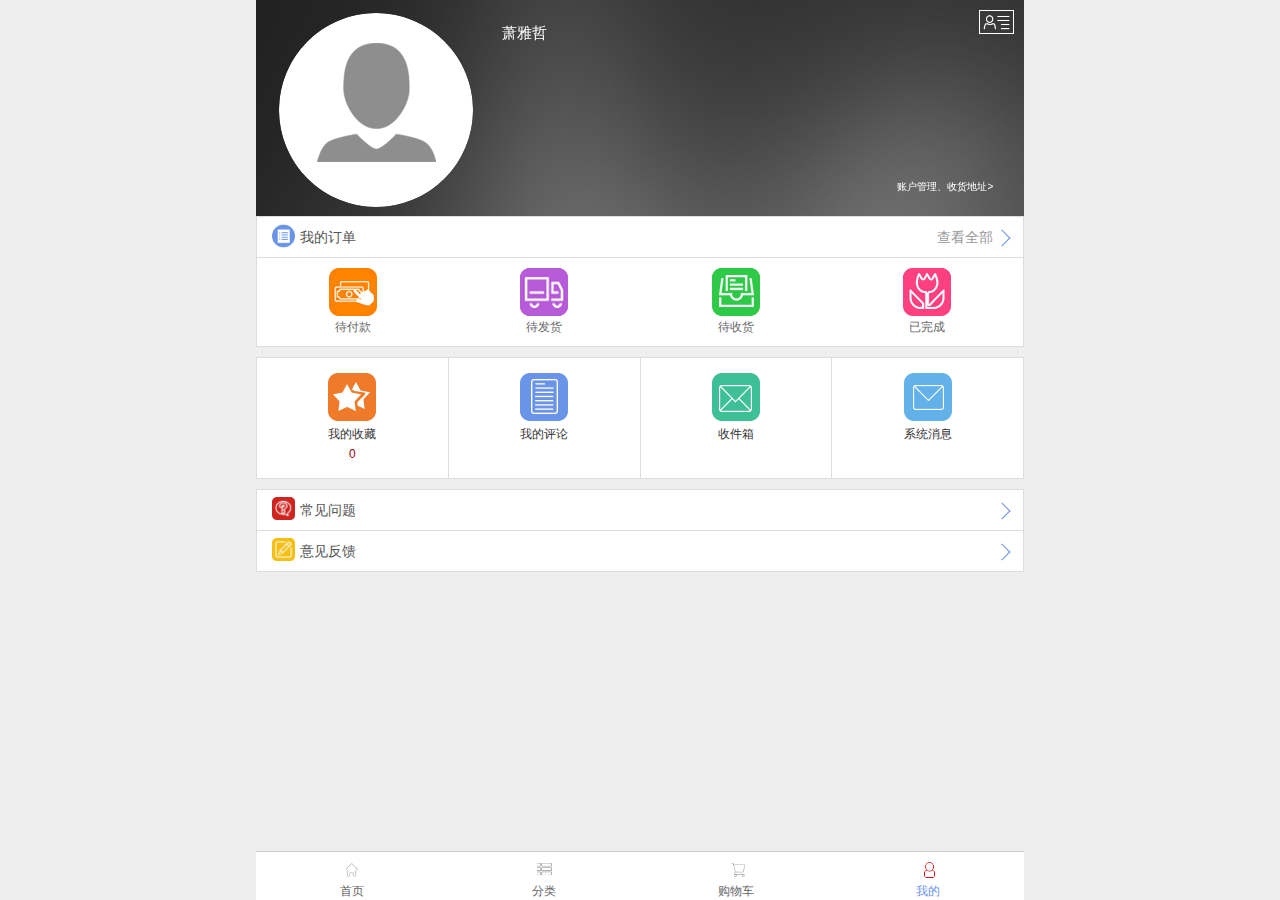
<file: WechatShopping/userhome.html>
<!DOCTYPE html>
<html>
<head>
<script charset="utf-8" src="js/jquery.min.js?v=01291"></script>
<script charset="utf-8" src="js/global.js?v=01291"></script>
<script charset="utf-8" src="js/bootstrap.min.js?v=01291"></script>
<script charset="utf-8" src="js/template.js?v=01291"></script>

<link rel="stylesheet" href="css/bootstrap.css?v=01291">
<link rel="stylesheet" href="css/style.css?v=1?v=01291">
<link rel="stylesheet" href="css/member.css?v=01291">
<link rel="stylesheet" href="css/order3.css?v=01291"><meta http-equiv="content-type" content="text/html; charset=UTF-8">
<meta charset="utf-8">
<meta http-equiv="X-UA-Compatible" content="IE=edge">
<meta content="yes" name="apple-mobile-web-app-capable">
<meta content="yes" name="apple-touch-fullscreen">
<meta content="telephone=no" name="format-detection">
<meta content="black" name="apple-mobile-web-app-status-bar-style">
<meta name="viewport" content="width=device-width, minimum-scale=1, maximum-scale=1;user-scalable=no;">
<title>会员中心</title>
<script type="text/javascript">
$(document).ready(function(){
	var attr = parseInt($(".member_m_pic_1").height());
	var attr3 = parseInt($(".member_m_z_1").height());
	var h = attr - attr3;
	var clientWidth=document.body.clientWidth;
	$(".member_mp_t_img img").css("width",clientWidth*0.3);
	$(".member_mp_t_img img").css("height",clientWidth*0.3);
	
	handleUserPic();
});

function handleUserPic(){
	var th = $(".member_m_pic").outerHeight(true);
	if(th<60){
		setTimeout("handleUserPic",500);
	}else{
		$(".member_m_pic .img-circle").css("height",th*0.9);
		$(".member_m_pic .img-circle").css("width",th*0.9);
	}
	
}
</script>
</head>
<body>
<div class="maincontainer">
<div class="container" style="max-width:768px;margin:0 auto;">
	<div class="row">
	<a href="/p/userInfo">
		<div class="member_top member_top_1">
			<div class="member_top_bg"><img  src="images/member_bg.png"></div>
			<div class="member_m_pic member_m_pic_1">
				<img class="img-circle" src="images/noavatar.png">
        			</div>
			<div  class="member_m_z member_m_z_1">
				<div class="member_m_x">萧雅哲</div>
				</div>
			<div class="member_m_r">账户管理、收货地址&gt;
			</div>
		</div></a>
		<div class="member_mp_img" data-toggle="modal" data-target="#myModalmin" data-title="我的名片" data-tpl="mp"><img src="images/member_mp_img.png"></div>
		<div class="list-group mb10">
			<a href="/p/userOrder" class="list-group-item tip">
				<div class="list_group_img">
				<img src="images/member_img16.png"></div>
				我的订单
				<span class="gary pull-right">查看全部</span>
			</a>
			<div class="list-group-item p0 clearfix">
				<div class="col-xs-3 p0">
					<a class="order_tab_link" href="/p/userOrder?state_type=1">
						<em class="order_img">
						<img src="images/order_bg_3.png"></em>待付款
						
						</a>
				</div>
				<div class="col-xs-3 p0">
					<a class="order_tab_link" href="/p/userOrder?state_type=2">
						<em class="order_img">
						<img src="images/order_bg_2.png"></em>待发货
						</a>
				</div>
				<div class="col-xs-3 p0">
					<a class="order_tab_link" href="/p/userOrder?state_type=3">
						<em class="order_img">
						<img src="images/order_bg_1.png"></em>待收货
						</a>
				</div>
				<div class="col-xs-3 p0">
					<a class="order_tab_link" href="/p/userOrder?state_type=4">
						<em class="order_img">
						<img src="images/order_bg.png"></em>已完成
						</a>
				</div>
			</div>
		</div>
		<div class="list-group mb10 member_list_group clearfix">
			<a href="/p/collect" class="list-group-item col-xs-4">
				<div class="m_img"><img src="images/order_bg_5.png"></div>
				<p class="m_name">我的收藏</p>
				<span class="red">0</span>
			</a>
			<a href="/p/userComments" class="list-group-item col-xs-4">
				<div class="m_img"><img src="images/order_bg_8.png"></div>
				<p class="m_name">我的评论</p>
				<span class="red">&nbsp;&nbsp;</span>
			</a>
			<a href="/p/inbox" class="list-group-item col-xs-4">
				<div class="m_img"><img src="images/order_bg_4.png"></div>
				<p class="m_name">收件箱</p>
				<span class="red">&nbsp;&nbsp;</span>
			</a>

			<a href="/p/systemMessages" class="list-group-item col-xs-4">
				<div class="m_img"><img src="images/order_bg_7.png"></div>
				<p class="m_name">系统消息</p>
				<span class="red">&nbsp;&nbsp;</span>
			</a>
			
		</div>
				
		<div class="list-group mb10">
			<a href="/p/help" class="list-group-item tip">
				<div class="list_group_img"><img src="images/order_bg_10.png"></div>
				常见问题
			</a>
			<a href="/p/feedbacks" class="list-group-item tip">
				<div class="list_group_img"><img src="images/order_bg_9.png"></div>
				意见反馈
			</a>
		</div>
		
	</div>
</div>
<div style="display: none;" class="modal fade" id="myModalmin" tabindex="-1" role="dialog" aria-labelledby="myModalLabel" aria-hidden="true">
   <div class="modal-dialog">
      <div class="modal-content">
      	<form class="form-horizontal" role="form" data-method="formAjax">
	         <div class="modal-header member_tc_top">
	            <button type="button" class="close member_tc_xx" data-dismiss="modal" aria-hidden="true">×</button>
	            <h4 class="modal-title" id="myModalLabel">&nbsp;&nbsp;</h4>
	         </div>
			 <div style="overflow:hidden;width: 100%;padding-top: 20px;">
				<div style="">
					 <div class="member_mp_t_img" >
					 	<img src="images/noavatar.png">
		        			</div>
					 <div class="member_mp_t_m">萧雅哲</div>
					 <div class="member_mp_t_m_m">
						  	  <img src="img/a909bfc1-cada-4008-81c0-556ff86aace1.jpg">
						  </div>
						  <div class="member_mp_t_tit">用微信扫一扫二维码，成为我的粉丝</div>
					  </div>
			 </div>
			 <div style="height:60px;"></div>
         </form>
      </div>
	</div>
</div>
<footer class="footer">
  <div class="foot-con">
	<div class="foot-con_2">
		<a href="index.html">
			<i class="navIcon home"></i>
			<span class="text">首页</span>
		</a>
		<a href="category.html">
			<i class="navIcon sort"></i>
			<span class="text">分类</span>
		</a>
		<a href="shopcart.html">
			<i class="navIcon shop"></i>
			<span class="text">购物车</span>		
		</a>
		<a href="userhome.html" class="active">
			<i class="navIcon member"></i>
			<span class="text">我的</span>
		</a>
	</div>
  </div>
</footer>
</div>
</body>
</html>
</file>
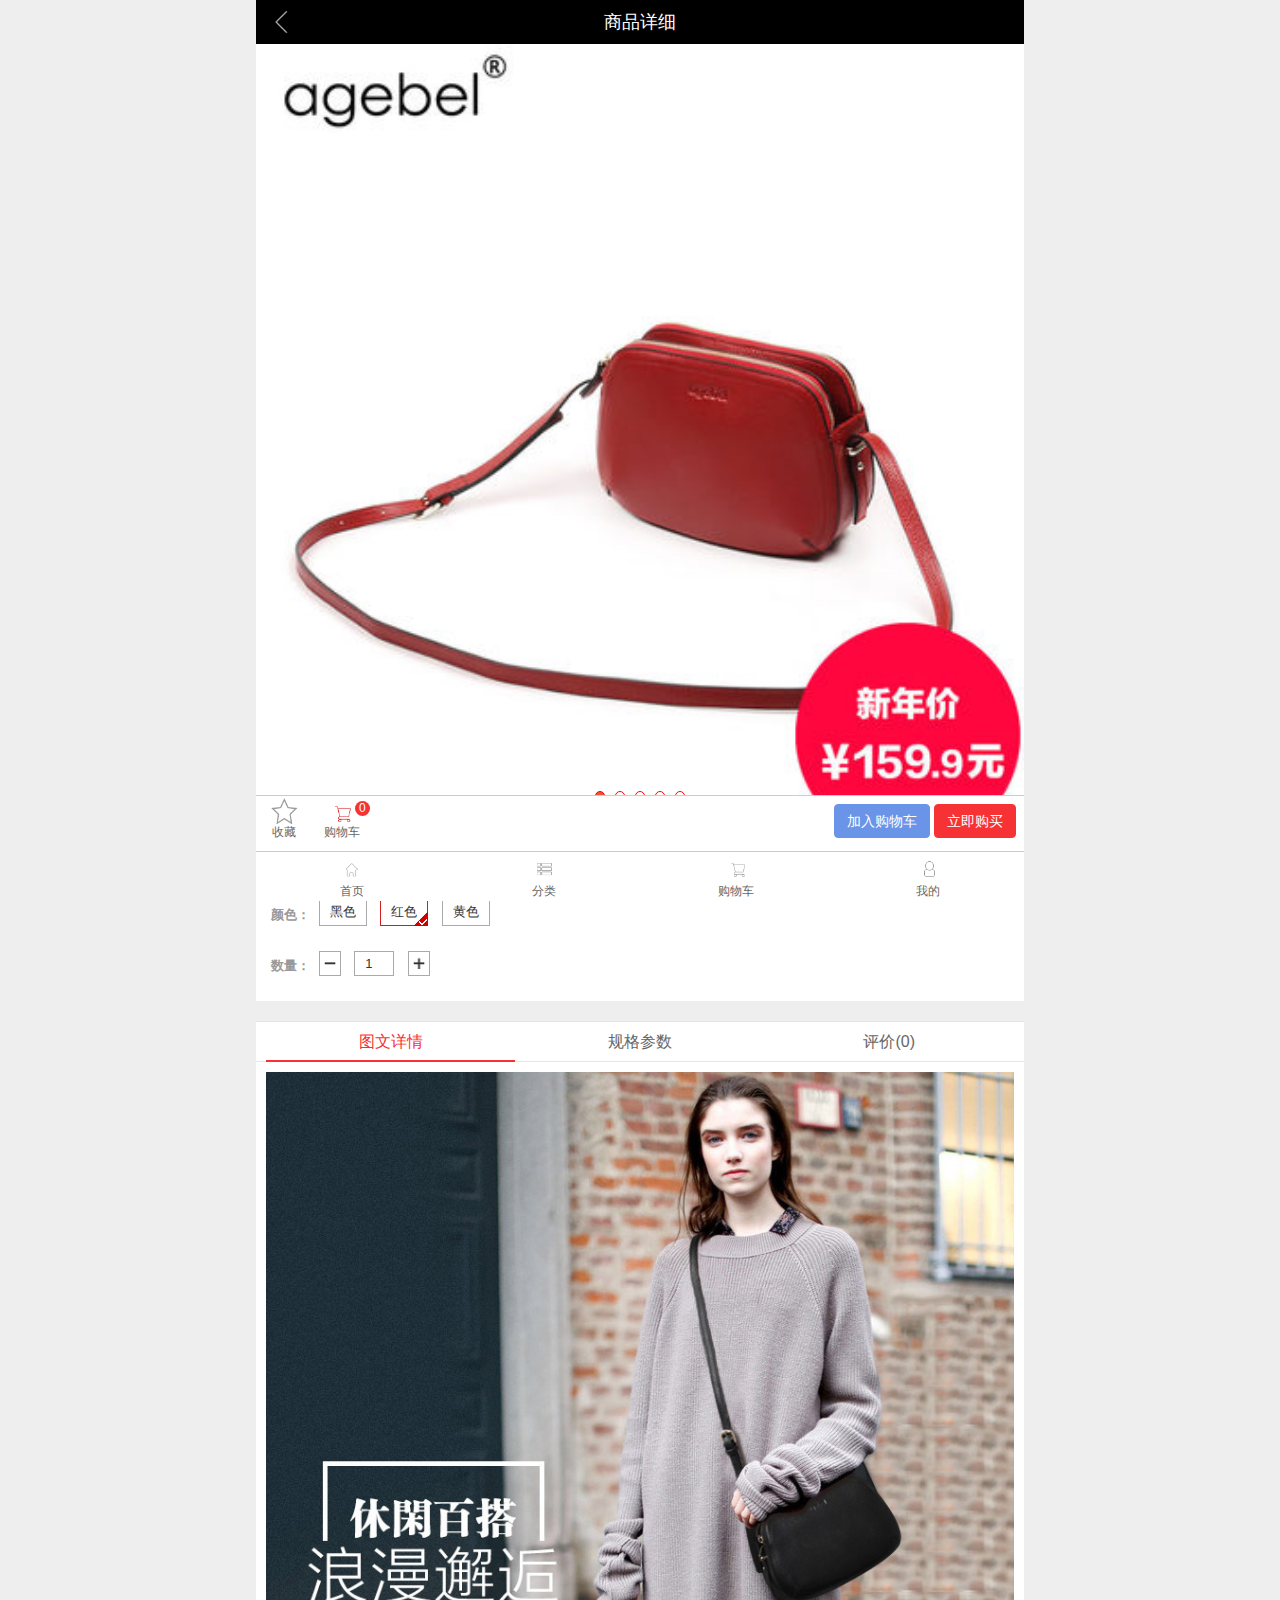
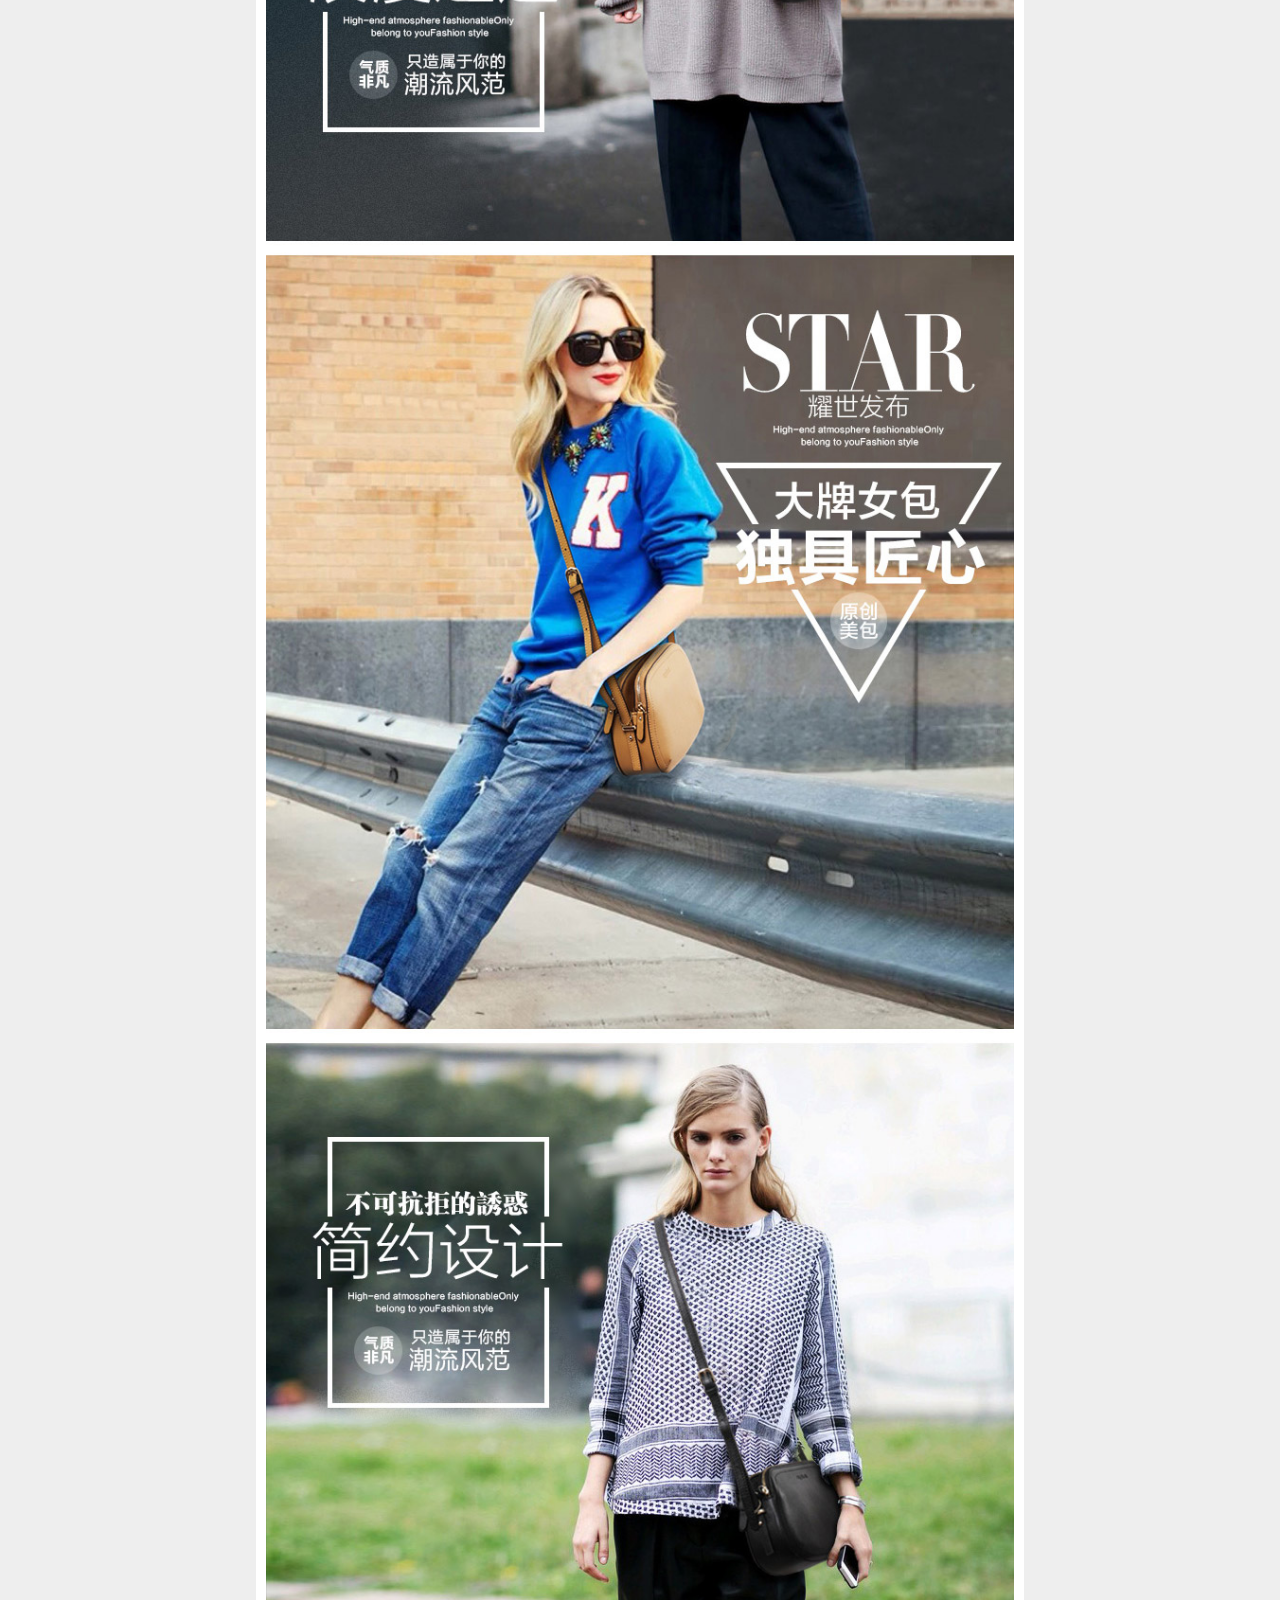
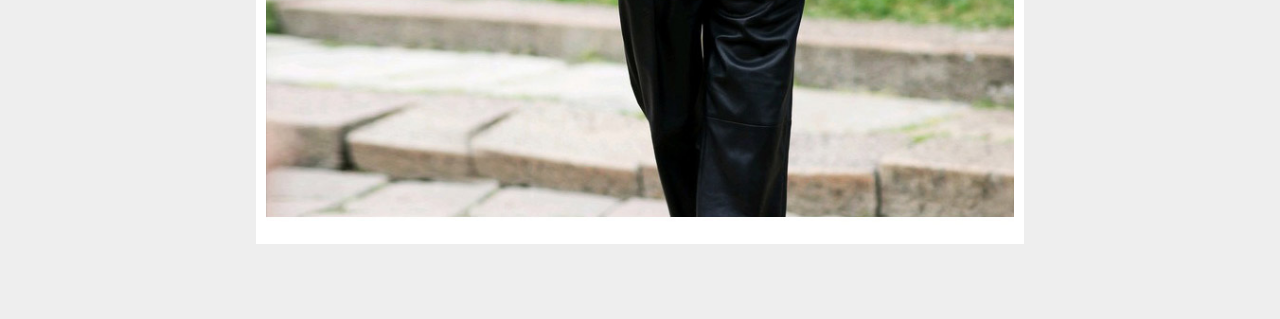
<file: WechatShopping/views.html>
<!DOCTYPE html>
<html>
<head>
<script charset="utf-8" src="js/jquery.min.js?v=01291"></script>
<script charset="utf-8" src="js/global.js?v=01291"></script>
<script charset="utf-8" src="js/bootstrap.min.js?v=01291"></script>
<script charset="utf-8" src="js/template.js?v=01291"></script>

<link rel="stylesheet" href="css/bootstrap.css?v=01291">
<link rel="stylesheet" href="css/style.css?v=1?v=01291">
<link rel="stylesheet" href="css/member.css?v=01291">
<link rel="stylesheet" href="css/order3.css?v=01291"><meta http-equiv="content-type" content="text/html; charset=UTF-8">
<meta charset="utf-8">
<meta http-equiv="X-UA-Compatible" content="IE=edge">
<meta content="yes" name="apple-mobile-web-app-capable">
<meta content="yes" name="apple-touch-fullscreen">
<meta content="telephone=no" name="format-detection">
<meta content="black" name="apple-mobile-web-app-status-bar-style">
<meta name="viewport" content="width=device-width, minimum-scale=1, maximum-scale=1;user-scalable=no;">
<title>艾吉贝2015新款多层收纳真皮单肩斜挎包女包头层牛皮斜跨小包包女</title>
<link rel="stylesheet" href="css/productDetail.css?v=01291">
<script charset="utf-8" src="js/TouchSlide.js?v=01291"></script>
<script charset="utf-8" src="js/prodDetail.js?v=01291"></script>
<style type="text/css">
.details_con li .tb-out-of-stock{
border: 1px dashed #bbb;
color:#bbb;
cursor: not-allowed;
}
.no-selected{
background: #ffe8e8 none repeat scroll 0 0;
border: 2px solid #be0106;
margin: -1px;
}
</style>
</head>

<body>

<div class="fanhui_cou">
	<div class="fanhui_1"></div>
	<div class="fanhui_ding">顶部</div>
</div>

<header class="header">
	<div class="fix_nav">
		<div style="max-width:768px;margin:0 auto;background:#000;position: relative;">
			<a class="nav-left back-icon" href="javascript:history.back();">返回</a>
			<div class="tit">商品详细</div>
		</div>
	</div>
</header>
<input type="hidden" id="prodId" value="663"/>
<input id="currSkuId" value="" type="hidden"/>
<div class="container">
    <div class="row white-bg">
        <div id="slide"> 
            <div class="hd">
                <ul>
                	<li>1</li></ul>
            </div>
            <div class="bd">
                <div class="tempWrap" style="overflow:hidden; position:relative;">
                	<ul style="width: 3072px; position: relative; overflow: hidden; padding: 0px; margin: 0px; transition-duration: 200ms; transform: translateX(-768px);">
                        <li style="display: table-cell; vertical-align: middle; max-width: 768px;">
                        		<a href="#"><img style="max-width:100vw;max-height:80vw;margin:auto;" src="img/53698282-4ff7-4daa-bb4c-4bcaa14b00fc.jpg"></a>
                        	</li>
                        </ul>
               </div>
            </div>
        </div>
    </div>
    <div class="row gary-bg">
         <div class="white-bg p10 details_con">
         <h1 class="item-name" id="prodName">艾吉贝2015新款多层收纳真皮单肩斜挎包女包头层牛皮斜跨小包包女</h1>
         <ul>
			<li>
				<label>商城价格：</label>
				<span class="price">¥<span class="price" id="prodCash">179.00</span></span>
			</li>
<li id="choose_0" index="0" >
					<label id="propName" propname="颜色">颜色：</label>
					<dl>
						<dd key="208:635" valId="635" >黑色<span></span></dd>
								<dd class="check" key="208:636" valId="636" >红色<span></span></dd>
								<dd key="208:661" valId="661" >黄色<span></span></dd>
								</dl>
				</li>
			  <li>
				<label>数量：</label>
				<div class="count_div" style="height: 30px; width: 130px;">
					<a href="javascript:void(0);" class="minus" ></a>
					  <input type="text" class="count" value="1" id="prodCount" readonly="readonly"/>
					<a href="javascript:void(0);" class="add" ></a>
				</div>
			</li>
			</ul>
		</div>
        <div id="goodsContent" class="goods-content white-bg">
			
            <div class="hd hd_fav">
                <ul>
                    <li class="on">图文详情</li>
                    <li class="">规格参数</li>
                    <li class="">评价(0)</li>
                </ul>
            </div>
			
            <div class="tempWrap" style="overflow:hidden; position:relative;">
            <div style="width: 2304px; position: relative; overflow: hidden; padding: 0px; margin: 0px; transition-duration: 200ms; transform: translateX(0px);" class="bd">
                <ul style="display: table-cell; vertical-align: top; max-width: 768px;width: 100%;" class="property">
                    <div class="prop-area" style="min-height:300px;overflow: hidden;">
                    	<img src="img/8a9740c7-7f8e-4f20-ba64-1e90dd596ebe.jpg" alt="" /></div>
                </ul>
                <ul class="txt-imgs" style="display: table-cell; vertical-align: top; max-width: 768px;width: 100%;">
                	<div class="desc-area" style="padding: 0px 10px 0 10px;">
	                <li style="height:30px;">
	                	<div id="ajax_loading" style="margin: 10px  auto 15px;text-align:center;"> <img src="images/loading.gif" style="width: auto; display: block;  margin: auto;"></div>
	                </li>
	                </div>
                </ul>
                <ul style="display: table-cell; vertical-align: top; max-width: 768px;width: 100%;" class="appraise" rel="1" status="1">
                	<div style="height:30px;">
	                	<div id="ajax_loading" style="margin: 10px  auto 15px;text-align:center;"> <img src="images/loading.gif" style="width: auto; display: block;  margin: auto;"></div>
	                </div>
                     <div class="wap_page" style="display: none;" onclick="next_comments(this)"><span>下一页</span></div>
                </ul>
            </div>
            </div>
        </div>
    </div>
</div>

<div class="fixed-foot">
	<div class="fixed_inner">
		<a class="btn-fav" href="javascript:void(0);" onclick="addInterest(this,'663');">
		<i class="i-fav"></i><span>收藏</span>
		</a>
		<a class="cart-wrap" href="/shopcart">
			<i class="i-cart"></i>
			<span>购物车</span>
			<span class="add-num" id="totalNum">0</span>
		</a>
		<div class="buy-btn-fix">
		    <a class="btn btn-info btn-cart"  onclick="addShopCart();" href="javascript:void(0);">加入购物车</a>
		    <a class="btn btn-danger btn-buy" onclick="buyNow();" href="javascript:void(0);">立即购买</a>
		</div>
	</div>
</div>

<div class="clear"></div>

<footer class="footer">
  <div class="foot-con">
	<div class="foot-con_2">
		<a href="index.html">
			<i class="navIcon home"></i>
			<span class="text">首页</span>
		</a>
		<a href="category.html">
			<i class="navIcon sort"></i>
			<span class="text">分类</span>
		</a>
		<a href="shopcart.html">
			<i class="navIcon shop"></i>
			<span class="text">购物车</span>		
		</a>
		<a href="userhome.html">
			<i class="navIcon member"></i>
			<span class="text">我的</span>
		</a>
	</div>
  </div>
</footer><script type="text/javascript">
var contextPath = '';
var currProdId = '663';
var prodName= '艾吉贝2015新款多层收纳真皮单肩斜挎包女包头层牛皮斜跨小包包女';
var skuDtoList = eval('[{"amountDetail":{"cash":179,"num":1,"price":179,"promotionPrice":179,"totalAmount":179},"name":"艾吉贝2015新款多层收纳真皮单肩斜挎包女包头层牛皮斜跨小包包女","price":179,"properties":"208:636","skuId":1358,"status":1},{"amountDetail":{"cash":179,"num":1,"price":179,"promotionPrice":179,"totalAmount":179},"name":"艾吉贝2015新款多层收纳真皮单肩斜挎包女包头层牛皮斜跨小包包女","price":179,"properties":"208:661","skuId":1359,"status":1},{"amountDetail":{"cash":179,"num":1,"price":179,"promotionPrice":179,"totalAmount":179},"name":"艾吉贝2015新款多层收纳真皮单肩斜挎包女包头层牛皮斜跨小包包女","price":179,"properties":"208:635","skuId":1360,"status":1}]');
var propValueImgList = eval('[{"imgList":["img/d15bbf94-615d-4b11-9ed8-cb9e2365f12b.jpg","img/f77cb899-e3a5-4ecd-a5dc-af5e2037935f.jpg","img/30259b99-d6ce-44a8-acb8-d6a64278bc88.jpg","img/d2cd16e6-71f0-4c42-b57e-30e417e8a28f.jpg","img/2c06d677-b2ac-459e-8dd0-1c16437333fe.jpg"],"valueId":635},{"imgList":["img/ed971163-f1bf-45e8-b63a-50cf514df3e1.jpg","img/c8117d09-63bc-4e96-adce-89dc7d2017a3.jpg","img/30259b99-d6ce-44a8-acb8-d6a64278bc88.jpg","img/d2cd16e6-71f0-4c42-b57e-30e417e8a28f.jpg","img/01de5ef6-3763-4cfe-bda8-c412266e14c7.jpg"],"valueId":661},{"imgList":["img/53698282-4ff7-4daa-bb4c-4bcaa14b00fc.jpg","img/d2cd16e6-71f0-4c42-b57e-30e417e8a28f.jpg","img/78743cc9-5d29-4289-b0a1-0d5df79e63c7.jpg","img/1c9cc5cf-4ef5-4474-b4ae-7b2f1efa88f0.jpg","img/01de5ef6-3763-4cfe-bda8-c412266e14c7.jpg"],"valueId":636}]');
var allSelected = true;
var prodLessMsg = '商品缺货';
var failedOwnerMsg = '您是商品主人, 不能购买此商品。';
var failedBasketMaxMsg = '已达到购物车最大数量, 不能购买此商品。';
var failedBasketErrorMsg = '购物车错误, 不能购买此商品。';
var photoPath = "";
var distUserName = '';

//插件：图片轮播
TouchSlide({
	slideCell:"#slide",
	titCell:".hd ul", //开启自动分页 autoPage:true ，此时设置 titCell 为导航元素包裹层
	mainCell:".bd ul",
	effect:"left",
	autoPlay:false,//自动播放
	autoPage:true, //自动分页
	switchLoad:"_src" //切换加载，真实图片路径为"_src"
});

var scrollTop = 0;
TouchSlide({
	slideCell:"#goodsContent",
	startFun:function(i,c){
		var prodId = $("#prodId").val();
		if(i==1){//规格参数
			var th = jQuery("#goodsContent .bd ul").eq(i);
			if(!th.hasClass('hadGoodsContent')){				
				queryParameter(th,prodId);
			}

			if($(window).scrollTop() > scrollTop){
				$(window).scrollTop(scrollTop);
			}
				
		}else if(i==2){//评价
			var th = jQuery("#goodsContent .bd ul").eq(i);

			if(!th.hasClass('hadConments')){
				queryProdComment(th,prodId);
			}

			if($(window).scrollTop() > scrollTop){
				$(window).scrollTop(scrollTop);
			}
		}else{
			if(scrollTop == 0){
				$(window).scrollTop(scrollTop);
				var hd_fav = $('.hd_fav');
				var position = hd_fav.position();
				
				scrollTop = position.top;
			}
		}
	},
});

</script>
</body>
</html>
</file>
<file: WechatShopping/css/style.css>
@charset "UTF-8";
*{-webkit-tap-highlight-color:transparent;outline:0}
html {-ms-text-size-adjust:100%;-webkit-text-size-adjust:100%;font-family:Helvetica,"STHeiti STXihei","Microsoft JhengHei","Microsoft YaHei",Tohoma,Arial;}
body{font-family: "Microsoft Yahei",Arial, Helvetica, sans-serif; font-size:14px; color: #999;margin: 0px;-webkit-font-smoothing:antialiased;-webkit-text-size-adjust:100%;-ms-text-size-adjust:100%;-webkit-backface-visibility:hidden;zoom:1; background-color: #eee;}
ul,ol,li,dl,dt {list-style:none;margin:0;padding:0;border:0;background:none;outline:0;}
input{border: 1px solid #CCCCCC;}em{ font-style: normal;}
textarea{border: 1px solid #CCCCCC;}
input,textarea,button,button[type=submit]:focus,input[type=button]:focus,input[type=submit]:focus,input[type=button]::-moz-focus-inner{ outline:none;}
input::-moz-focus-inner,button::-moz-focus-inner { border: 0; }
img{padding:0;margin:0; border:0}
img a{padding:0;margin:0; border:0}
img a:hover{padding:0;margin:0; border:0}
hr { width:100%; color:#CCCCCC; height:1px; size:1; noshade:noshade;}
a {border-bottom-color: #cccccc;border-bottom-style: none; color: #666;text-decoration: none;font-family: "Microsoft Yahei",Arial, Helvetica, sans-serif;outline:none;}
a:hover {color: #656565;text-shadow: 0px 0px;text-decoration: none;}
select{width:60px; color: #666666; font-size: 12px; width:170px; }
ul,li{ list-style-type:none;}
h1, h2, h3{font-family: "Microsoft Yahei",Arial, Helvetica, sans-serif;}
.fl{ float:left;}
.fr{ float:right;}
.tal{ text-align:left;}
.tac{ text-align:center;}
.tar{ text-align:right;}
.mt0{ margin-top:0px;}
.mt5{ margin-top:5px;}
.mt10{ margin-top:10px;}
.mb0{ margin-bottom:0px;}
.mb5{ margin-bottom:5px;}
.mb10{ margin-bottom:10px;}
.mb50{ margin-bottom:50px;}
.ml5{ margin-left:5px;}
.ml10{ margin-left:10px;}
.mr5{ margin-right:5px;}
.mr10{ margin-right:10px;}
.pl0{ padding-left:0px;}
.pr0{ padding-right:0px;}
.pt0{ padding-top:0px;}
.pb0{ padding-bottom:0px;}
.p0{ padding:0px;}
.p5{ padding:5px;}
.p10{ padding:10px;}
.red{color:#f63234;}
.black{color:#333;}
.gary{color:#999;}
.gary2{color:#666;}
.white{color:#fff;}
.black_shadow{ text-shadow: 1px 1px 2px #333333; }
.h25{height:25px!important; line-height:25px !important;}
.f22{font-size:22px;}
.f12{font-size:12px;}
.list-group-item:first-child{border-top-left-radius:0;border-top-right-radius:0}
.list-group-item:last-child{margin-bottom:0;border-bottom-right-radius:0;border-bottom-left-radius:0}
.white-bg{background:#fff;}
.gary-bg{background:#eee;}
.white-bg_2{max-width:768px;width:100%; margin:0 auto;height: 45px;background:#fff;}
/*itemdetail*/
/* Customize container */
@media (min-width: 760px) {
  .container {
    max-width: 768px!important;position: relative;/*background:#fff;*/
  }
}

.container-narrow > hr {
  margin: 30px 0;
}
.header{height:44px;position: relative;}
.fix_nav{height:44px; line-height: 44px;top:0; left: 0; width: 100%; z-index:99;/* position: fixed; */}

.member_mp_img{position: absolute;width: 35px;top: 10px;right:10px;height: 44px;}
.member_mp_img img{width:35px;}

.nav_inner{max-width:768px;margin:0 auto;background:#000000; position: relative;}
.navbar-search{height: 100%; top:0; position: absolute; width: auto !important;}
.left-search{padding-right: 0;left:5px;right: 55px;}
.right-search{padding-right: 0;right:5px;left: 55px;}
.left-search .form-control{background:#fff url(../images/search.jpg) no-repeat 5px center; background-size: 25px;padding-left: 30px;margin-top:5px;}
.right-search .form-control{background:#fff url(../images/search.jpg) no-repeat right center; background-size: 25px; margin-top:5px;}
.nav-left,.nav-right{width:42px; height:34px; position:absolute; top:5px; display:block; overflow:hidden; text-indent:-999px;border-radius: 5px;}
.nav-left{left:5px;}
.nav-right{right:5px;text-align: center;}
.tit{color: #fff;/* font-size: 18px; */font-weight: normal;height: 100%; text-align: center;font-size:18px;}
.fixed-foot{height: 50px; z-index: 999; position: fixed; bottom: 55px;left: 0; right: 0;width:100%; }
.fixed_inner{margin:0 auto;position: relative;background:#fff;border-top:1px solid #ccc; max-width: 768px;}
.footer{height: 50px;}
.foot-con{width:100%;height:49px;position:fixed; z-index:100; right:0; bottom:0;}
.foot-con_2{margin:0 auto;max-width:768px;background:#fff;height: 50px;border-top:1px solid #ccc;}
.foot-con_2 a:active{color:#666;}
.foot-con_2 a:visited{color:#666;}
.foot-con a{display: block; width:25%; float:left; text-align:center; font-size: 12px; position:relative;}
.foot-con .navIcon{width: 28px; height: 28px; margin-top:3px; display: inline-block; background:url(../images/icon.png) no-repeat; background-size: 280px 90px;}
.foot-con .badge{background-color: #f15353; position: absolute;right:50%; margin-right:-32px; top: 2px;}
.foot-con .text{display:block; line-height: 1; margin-top: -3px;}
.foot-con .active .text{color:#6b92ed;}
.foot-con .home{background-position: 0 0;}
.foot-con .active .home{background-position: 0 -34px;}
.foot-con .sort{background-position: -33px 0;}
.foot-con .active .sort{background-position: -33px -34px;}
.foot-con .shop{background-position: -66px 0;}
.foot-con .active .shop{background-position: -66px -34px;}
.foot-con .member{background-position: -99px 0;}
.foot-con .active .member{background-position: -99px -34px;}

.btn-fav,.cart-wrap,.i-fav-active{width:55px; height: 50px; display:inline-block; text-align:center; position:relative;}
.add-num{background-color:#f63234; display:block; position:absolute; right:0; top:5px; width:15px; height:15px; line-height:15px; font-size:12px; border-radius:50%; color:#fff;}
.i-fav,.i-cart{display: block; width: 28px; height: 28px; margin:0 auto; background:url(../images/icon.png) no-repeat; background-size: 310px 100px;}
.i-fav{background-position:-150px -1px;}
.i-fav-active{background-position:-150px -38px!important;}
.i-cart{background-position: -76px -37px;}
.buy-btn-fix{padding:8px; position:absolute; right:0; top:0;}
.btn-cart{background-color: #6a94e7;border-color: #6a94e7;color: #fff;}
.btn-buy{background-color: #f63234;border-color: #f63234;color: #fff;}
.btn-buy-fail{background-color: #cccccc;border-color: #cccccc;color: #fff;}
.btn-buy-fail:HOVER {
    color: #fff;
}
.back-icon{background:url(../images/back_icon.png) no-repeat center; background-size: 24px; -webkit-background-size: 24px;}
.sort-icon{background:url(../images/sort_icon.png) no-repeat center; background-size: 24px; -webkit-background-size: 24px;}
.sort-icon_2{background:url(../images/sort_icon_2.png) no-repeat center;background-size:24px;-webkit-bakcground-size:24px;}

#slide{margin:0 auto; position:relative; overflow:hidden; }
#slide .hd{width:100%; height:11px;  position:absolute; z-index:1; bottom:10px; text-align:center;  }
#slide .hd ul li{font-size:0; display:inline-block; width:10px; height:10px; -webkit-border-radius:10px; -moz-border-radius:10px; border-radius:10px; background:#fff; margin:0 5px;  vertical-align:top; overflow:hidden;border: 1px solid red;}
#slide .hd ul .on{ background:#e9553b;}
#slide .bd{position:relative; z-index:0; }
#slide .bd li img{display: block; width:100%; background:url(../images/loading.gif) center center no-repeat;}
#slide .bd li a{ -webkit-tap-highlight-color:rgba(0, 0, 0, 0);}
.category{padding:10px 0; text-align:center; background:#fff; border-bottom:1px solid #e5e5e5;margin-bottom: 10px;}
.category img{width:75%;}
.category h4{margin:5px 0 0 0; font-size:12px;}
@media screen and (min-width: 767px){	
	.category h4{margin:5px 0 10px 0; font-size:16px;}
	.category img{width:50%;}
}
.category img{margin:0 auto;}
.tb_box{background:#fff; border-top:1px solid #e5e5e5; border-bottom:1px solid #e5e5e5; margin-bottom:10px;}
.tb_box .tab_tit{margin:0; padding:10px; font-size:20px; font-weight: normal; color:#333;}
.tb_box .tab_tit .more{float:right; font-size:14px; margin-top:3px; color:#6a91ee; position:relative; padding-right:13px;}
.tb_box .tab_tit .more:after{content:"";width:10px;height:10px;border-right:1px solid #6a91ee; border-bottom:1px solid #6a91ee;top:50%; right:5px;margin-top:-5px;position:absolute;-webkit-transform:rotate(-45deg);-moz-transform:rotate(-45deg); -ms-transform:rotate(-45deg);-o-transform:rotate(-45deg);transform:rotate(-45deg);}
.tb_box .tb_type{border-top:1px solid #e5e5e5; overflow:hidden;}
.tb_type .tb_pic{width:100%; display:block;}
.tb_type .th_link{border-bottom: 1px solid #dadada;border-width: 0 0 1px;float: right; width: 50%;}
.tb_floor{width:50%;float:left;border-right: 1px solid #dadada; margin-left:-1px;} 
.tb_type .tb_last{border-bottom:none;}
.tb_type_even .tb_floor{float:right; border-left: 1px solid #dadada; border-right:none;}
.tb_type_even .th_link{float:left;}
 
.sort-tit{border-top:1px solid #e5e5e5;border-bottom:1px solid #e5e5e5; padding:10px; color:#6a94e7; margin:0;background:#fff;}
.sort-arat{overflow:hidden; background:#fff;}
.sort-arat li{float:left;width:33.33333%;display:table;}
.sort-arat li a{display:table-cell;width:100%; line-height: 1.8; vertical-align:middle;text-align:center;border-right:1px solid #e5e5e5;border-bottom:1px solid #e5e5e5; height:100px;padding: 5% 0;}
.sort-arat li img{max-width:100px;width:100px; margin-bottom:5px;}
.brand-areat li a{width:auto; height:auto;}
.brand-areat li img{width:auto; margin:12% 0; max-width: 100px;width: 70%;}
.mod-filter{/* position: fixed; */width: 100%;left: 0;z-index:80;height: 45px;position: relative;}
.bb1{border-bottom:1px solid #eee;/* position: fixed; */}
.mod-filter li{width:25%; text-align:center; float:left;}
.mod-filter li a{display: block; height: 44px; line-height: 44px;}
.mod-filter li.active {border-bottom:1px solid #f1382f;}
.mod-filter li.active a{color:#f1382f;}
.icon_sort{background: url(../images/aim-sprites.png) no-repeat; background-size: 200px 200px;content: ""; display: inline-block; width: 8px; height: 10px;background-position: -170px -30px;margin-left: 4px;}
.icon_sort_down{background: url(../images/aim-sprites.png) no-repeat; background-size: 200px 200px;content: "";display: inline-block;width: 8px; height: 10px;background-position: -170px 0;margin-left: 4px;}
.icon_sort_up{background: url(../images/aim-sprites.png) no-repeat;background-size: 200px 200px;content: "";display: inline-block; width: 8px; height: 10px; background-position: -170px -15px;margin-left: 4px;}
.item-list{min-height: 230px; /* padding-top: 43px; */}
.item-list a{display: block;background-color: #fff;}
.hproduct{padding: 10px; height: auto; min-height: 40px;position: relative;border-bottom: 1px solid #e5e5e5;}
.p-pic{float:left; width:100px;}
.p-info{ padding-left: 110px;width: 100%;}
.p-info .p-title{color: #333; height: 40px;line-height:20px;overflow: hidden;word-break: break-all; margin:0;}
.p-attr{color: #333;font-size: 12px;}
.p-origin{min-height: 28px; line-height: 28px;  margin:2px 0 0;}
.price{color: #f63234; font-style: normal; font-size:18px; margin-right:5px; vertical-align: top; font-family: "Helvetica Neue";}
.cx{margin:3px 5px; background:#00b4ff; color:#fff; display:inline-block; line-height:17px; padding:2px 5px; border-radius:4px;}
.old-price{color: #999; font-style: normal; font-size:14px;}
.buy-area{border-bottom:1px solid #e5e5e5; border-top:1px solid #e5e5e5;}
.buy-area .btn-share{background-color: #f63234; border-color: #f63234;}
.buy-area .btn-share .glyphicon{background:#fff; border-radius:50%; color:#f63234; padding:2px; font-size:10px; margin:1px 3px 0 0; float:left;}
.item-name{margin:0; color: #333;overflow: hidden;font-size: 14px;font-weight: 400;line-height: 20px;max-height: 40px;}
.goods-content{border-top:1px solid #e5e5e5; margin-top:20px;}
.goods-content .hd{height:40px; line-height:40px; padding:0 10px; border-bottom:1px solid #e5e5e5; position:relative;}
.goods-content .hd ul li{float:left; width:33.33%; color:#666; font-size:16px; text-align:center; cursor: pointer;}
.goods-content .hd ul .on{border-bottom:2px solid #f63234; color:#f63234; height:40px;}
.prop-area{padding:10px;}
.prop-area img{
	max-width:100%;
}
.prop-list > li{padding: 10px; border-bottom: 1px #ddd solid;display: -webkit-box; display: flex; height:40px;}
.prop-list > li > label { display: block;color: #999; width: 90px; height: 100%;overflow: hidden; margin-right:8px; font-size:14px; font-weight: normal;}
.prop-list > li > span {display: block; -webkit-box-flex: 1;flex: 1; text-overflow: ellipsis;white-space: nowrap;overflow: hidden; color: #666; }
.appraise li{padding: 10px;border-bottom: 1px solid #ddd;}
.appraise .user{display: inline-block; max-width: 8.2em; vertical-align: middle;  white-space: nowrap;overflow: hidden; text-overflow: ellipsis; color:#8a6d3b;}
.appraise .date{float: right;color: #999;margin-left: -60px;}
.appraise .app-cnt{line-height: 1.3; padding: 5px 0;word-break: break-all; color:#333;}
.appraise .app-sku{color: #999; font-size: 12px;}
.right-icon{font-size:16px; color:#739ae8; margin: 2px -3px 0 0; float:right;}
.address{background:#eefaff url(../images/address.png) no-repeat 5px center; background-size: 30px; -webkit-background-size: 30px; padding:13px 40px; display:block; position:relative;}
.address .right-icon{position:absolute; right:15px; top:50%; margin:-10px 0 0 0;}
.control-num{width:120px; float:right; margin:0;}
.control-num .btn{width:40px; border-color: #ccc; margin-top:-3px; font-size:16px; padding:4px 0;}
.p-close{background:#8b8b8b; color:#fff; display:inline-block; width:30px; height:30px; line-height:23px; text-align:center; border-radius:4px; font-size: 34px;padding-top:3px;}
.pay-point{line-height:50px; padding:0 10px;}

.icheck input[type="checkbox"],.icheck input[type="radio"] {display: none;}
.icheck label{margin-bottom:0;}
.icheck input[type="checkbox"] + label span,
.icheck input[type="radio"] + label span {display:inline-block;width:30px;height:30px;position: relative;top: -5px;float:left; cursor:pointer; background:url(../images/icon.png) no-repeat; background-size: 300px 95px;}
.icheck input[type="checkbox"] + label span{background-position:-252px 0px;}
.icheck input[type="radio"] + label span{background-position:-253px -35px;}
.icheck input[type="checkbox"]:checked + label span{background-position:-216px 0px;}
.icheck input[type="radio"]:checked + label span{background-position:-217px -35px;}

.sort-tab{border-bottom: 1px solid #e5e5e5; border-top: 1px solid #e5e5e5;height: 40px;line-height: 40px; overflow:hidden;}
.sort-tab li{float:left; width:50%; color:#666; font-size:16px; text-align:center; cursor: pointer;}
.sort-tab li.on{border-bottom:2px solid #f63234; color:#f63234; height:38px;}
.search-list{padding:10px 0 0; margin:0 auto;}
.search-list a,.search-list span{margin-left:1.3%; width:31%; margin-bottom:10px;}
.z-up-ewm{ width:100%; background: url(/misc/images/ewm-bg.jpg) 0 0 repeat-x; -webkit-background-size:100% 130px; background-size:100% 130px; -o-background-size:100% 130px; position:relative;}
.z-up-ewm .z-up-ewm-img{ width:100%; height:130px; background: url(/misc/images/ewm-pic-bg.jpg) center 0 no-repeat; -webkit-background-size:auto 130px; background-size:auto 130px; -o-background-size:auto 130px;}
.z-up-ewm .z-up-ewm-text{ text-align:center; position:absolute; left:51%; top:50%; margin-top:-13%;}
.z-up-ewm .z-up-ewm-text p{ font-size:15px; margin:0;line-height:28px;color:#fff;}
.z-up-ewm .z-up-ewm-pic img{height:110px;}
.z-up-ewm .z-up-ewm-pic{ position:absolute; top:8%; left:11%; width:89%;}


.c-float-popWrap{
    width:220px;
    border-radius:2px;
    z-index:9999;
    position:absolute;
    overflow:hidden
}
.c-float-popWrap .c-float-modePop{
    background-color:rgba(51,51,51,0.9);
    border-radius:2px;
    padding:15px
}
.c-float-popWrap .c-float-modePop .warnMsg{
    padding:0;
    font-size:14px
}
.c-float-popWrap .c-float-modePop .content{
    margin-top:10px
}
.c-float-popWrap .c-float-modePop .doBtn{
    width:190px;
    margin-top:10px
}
.c-float-popWrap .c-float-modePop button{
    width:80px;
    height:30px;
    line-height:30px;
    color:#444;
    font-size:14px;
    background:-webkit-gradient(linear,left top,left bottom,color-stop(0%,#eee),color-stop(100%,#999));
    border:0;
    border-radius:2px;
    padding:0;
    margin:10px 5px 0
}
.c-float-popWrap.hide{
    display:none;
    -webkit-box-shadow:none
}
.c-float-popWrap.show{
    display:block;
    -webkit-box-shadow:0 0 2px 2px rgba(0,0,0,0.3)
}
.c-float-popWrap.msgMode .c-float-modePop .content,.c-float-popWrap.msgMode .c-float-modePop .doBtn{
    display:none
}
.c-float-popWrap.alertMode .c-float-modePop .content{
    display:none
}
.c-float-popWrap.alertMode .c-float-modePop .doBtn .cancel{
    display:none
}
.c-float-popWrap.confirmMode .c-float-modePop .content,.c-float-popWrap.confirmMode .c-float-modePop .doBtn{
    display:block
}
.c-float-impWarn{
    background-color:rgba(215,23,23,0.9);
    display:block;
    text-align:center;
    padding:10px 10px 10px 10px;
    color:#fff
}
.c-float-modePop{
    text-align:center;
    background-color:rgba(23,23,23,0.9)
}
.c-float-modePop .warnMsg{
    padding:10px 10px 10px 10px;
    color:#fff
}
.ui-body-a, .ui-overlay-a {
border: 1px solid #444;
background: #222;
color: #fff;
text-shadow: 0 1px 0 #111;
font-weight: 400;
border-radius:6px;
background-image: -webkit-gradient(linear,left top,left bottom,from(#444),to(#222));
background-image: -webkit-linear-gradient(#444,#222);
background-image: -moz-linear-gradient(#444,#222);
background-image: -ms-linear-gradient(#444,#222);
background-image: -o-linear-gradient(#444,#222);
background-image: linear-gradient(#444,#222);
}
.ui-loader-verbose {
width: 200px;
filter: Alpha(Opacity=88);
opacity: .88;
box-shadow: 0 1px 1px -1px #fff;
height: auto;
margin-left: -110px;
margin-top: -43px;
padding: 10px;
}
.ui-loading .ui-loader{
    display:block
}
.ui-loader{
    display:block;
    z-index:9999999;
    position:fixed;
    top:50%;
    left:50%;
    border:0
}
.ui-icon-loading{
    background:url(../images/ajax-loader.gif);
    background-size:46px 46px
}
.ui-loader-default{
    background:0;
    filter:Alpha(Opacity=18);
    opacity:.18;
    width:46px;
    height:46px;
    margin-left:-23px;
    margin-top:-23px
}
.ui-loader-verbose{
    width:200px;
    filter:Alpha(Opacity=88);
    opacity:.88;
    box-shadow:0 1px 1px -1px #fff;
    height:auto;
    margin-left:-110px;
    margin-top:-43px;
    padding:5px
}
.ui-loader-default h1{
    font-size:0;
    width:0;
    height:0;
    overflow:hidden
}
.ui-loader-verbose h1{
    font-size:13px;
    margin:0;
    text-align:center;
    font-weight:100;
}
.ui-loader .ui-icon{
    background-color:#000;
    display:block;
    margin:0;
    width:44px;
    height:44px;
    padding:1px;
    -webkit-border-radius:36px;
    border-radius:36px
}
.ui-loader-verbose .ui-icon{
    margin:0 auto 5px;
    filter:Alpha(Opacity=75);
    opacity:.75
}
.ui-loader-textonly{
    padding:15px;
    margin-left:-115px
}
.ui-loader-fakefix{
    position:absolute
}

.img-responsive{line-height: 32px;}

/* foot_index */
.foot_index{max-width:768px;margin:0 auto;width:100%;height:60px;background:#f9f9f9;text-align: center;font-size: 12px;padding-top: 10px;}
.foot_index_tit{padding-bottom:5px;}

/* 红包管理 */
.mem_red_cou{overflow:hidden;max-width:768px;width:100%;margin:0 auto;font-size: 12px;}
.mem_red_top{height:40px;line-height:40px;border-bottom:1px solid #eee;color: #000;text-align: center;background:#fff;}
.mem_red_top_l{width:50%;height: 40px;}
.mem_red_top_l span{color:#f63234;font-size: 18px;}
.mem_red_top_r{width:50%;height: 40px;}
.mem_red_top_r span{color:#f63234;font-size: 18px;}
.mem_red_t_top{overflow: hidden;width: 100%;background:#fff;}
.mem_red_t_top_num{width:25%;text-align: center; border-right: 1px solid #eee;margin:8px 0;}
.mem_red_t_top_num_t{color:#f63234;}
.mem_red_t_top_num_t span{font-weight: bold;}
.mem_red_t_top_num_r{background:url(../images/red_bg.png) no-repeat;width:60px;height:24px;padding-top:5px;color:#fff;margin: 0 auto;font-size: 10px;}
.mem_red_t_top_num_r_2{background:url(../images/red_bg_1.png) no-repeat;width:60px;height:24px;padding-top:5px;color:#fff;margin: 0 auto;font-size: 10px;}
.mem_red_t_top_num_r img{width: 100%;}
.mem_red_num_r_tit{}
.mem_red_t_top_num_y{}
.mem_red_t_top_num_y span{color:#f63234;}

.mem_red_bot_cou{padding: 10px;}
.mem_red_bot_num{background:#fff;position: relative;overflow: hidden;margin-bottom: 6px;}
.m{padding-bottom: 3.15%;}
.m img{width:100%;position: absolute;top:0px;}
.mem_red_bot_n_t{color:#34abff;}
.mem_red_bot_n_t_1{color:#4fb304;}
.mem_red_bot_n_t_2{color:#ccc;}
.mem_red_bot_n_t_3{color:#ffb0b1;}

.mem_red_bot_n_t{overflow: hidden;*padding-top: 2%;height:60px;padding-top: 3px;}
.m1{font-size: 20px;text-align: center;width: 37%;line-height: 57px;}

.m15_img{position: absolute;left: 5px;height: 20px;width: 20px; z-index: 9;top: 15%;}
.m15_img img{width: 20px;}
.m16_img{position: absolute;right: 5px;height: 20px;width: 20px; z-index: 9;top: 5px;}
.m16_img img{width: 20px;}

.m2{font-size: 35px;}
.red_top_r{padding-top:10px;width: 40%;}
.red_top_r1{font-size: 14px;overflow: hidden;text-overflow: ellipsis;white-space: nowrap;width:100%;}
.red_top_r2{font-size: 10px;overflow: hidden;text-overflow: ellipsis;white-space: nowrap;width:100%;}
.m5{height: 30px;line-height: 30px;border-top: 1px dashed #eee;margin:0px 6px;color:#999;font-size:12px;}
.m6{color:#d9d9d9;}
.m7_cou{width:46px;height:46px;border:1px solid #ccc;float: right;border-radius: 50%;margin: 3px 10px 0px 0px;}
.m7{width: 40px;height: 40px;line-height: 40px;text-align: center; font-size: 10px;color: #fff;border-radius: 50%;background:#ccc;margin: 2px 2px;}
.use{border:1px solid #9cd2be;}
.use_1{border:1px solid #34abff;}
.use_3{border:1px solid #ffb0b1;}
.use_bg{background:#9cd2be;}
.use_bg_1{background:#34abff;}
.use_bg_3{background:#ffb0b1;}
.m5_lef{width: 36%;text-align: center;}
.m5_rig{width:64%;}
.mem_red_add_img{position: absolute;right: 10px;top:-1px;}
.mem_red_add_img img{width: 40px;}

/* 添加红包 */
.mem_red_add_cou{}
.red_add_num{height:45px;line-height:45px;background:#fff;padding:0px 10px;color:#666;position: relative;border-bottom: 1px solid #eee;}
.red_add_num_tit{}
.red_add_num_i{ padding-right: 5px;color: #999;width: 70%;padding-left: 10px;}
.red_add_num_i input{border:none;height: 40px;line-height: 40px;width: 93%;text-align: right;}
.red_add_num_img{transform: rotate(135deg);border-left: 1px solid #6a94e7;border-top: 1px solid #6a94e7;height: 12px;width: 12px;content: "";position: absolute;right: 10px;top: 17px;-ms-transform:rotate(135deg);-moz-transform:rotate(135deg);-webkit-transform:rotate(135deg); }
.red_m10_cou{overflow:hidden;position: relative;}
.red_m10_top{height: 45px;line-height: 45px;padding:0px 10px;color:#666;position: relative;border-bottom: 1px solid #eee;background:#fff;}
.red_m10_tit{}
.red_m10_tit_1{font-size: 10px;color:#a2bcf0;padding-left: 10px;}
.red_m10_bg{background:url(../images/icon.png) no-repeat scroll 0 0 / 300px 95px;height: 30px;width: 30px;position: absolute;right: 10px;top: 7px;}
.red_m10_bg_1{background-position:-253px 0;}
.red_m10_bg_2{background-position:-216px 0;}
.red_add_cou{}
.red_add_m1{height:45px;line-height:45px;float:right;position: relative;padding-right: 30px;color: #f63234;width: 100%; text-align: right;display:none;border-bottom: 1px solid #eee;background:#fff;}
.list-group-item_3{border-top:none;}

/* 选择商品 */
.red_m5_add{height: 55px;border-bottom: 1px solid #eee;padding-top: 10px;background:#fff;}
.red_m5_add_tit{width: 77%;padding-left: 10px;}
.red_m5_add_tit input{width: 100%;height: 35px; border-radius: 5px;padding-left:10px;color: #000;font-weight:bold;}
.red_m5_add_sou{height: 35px;line-height: 35px; width: 60px;text-align: center;border-radius: 5px;background:red;color:#fff;margin-right: 5px;margin-left: 5px;cursor: pointer;}
.m11{background:url(../images/icon.png) no-repeat scroll 0 0 / 300px 95px;width: 30px;height: 30px;position: absolute;top: 50px;right: 10px;}
.m12{background-position: -253px 0;}
.m13{background-position:-216px 0;}
.m11 input{ position: absolute; height:100%;width: 100%;margin:0px;opacity: 0;}
.m15_bot_cou{height: 50px;line-height: 50px;max-width: 768px;width: 100%;z-index: 10000;position: fixed;bottom: 0;z-index: 10000;background:#fff;border-top: 1px solid #eee;}
.m15_bot_lef{width: 80px;height: 50px;}
.m15_bot_lef input{width:100px;height:100%;position: absolute;z-index: 100000;bottom: 0;margin:0px;opacity: 0;-webkit-column-width:100%;}
.m15_bot_lef_bg{background:url(../images/icon.png) no-repeat scroll 0 0 / 300px 95px;width: 30px;height: 30px;position: absolute;left: 10px;top: 11px;}
.m15_bot_lef_bg_1{background-position:-253px 0;}
.m15_bot_lef_bg_2{background-position:-216px 0;}
.m15_bot_lef_tit{padding-left: 45px;}
.m15_bot_cen{padding-right: 15px;font-size: 10px;color:#666;}
.m15_bot_cen span{color: red;font-size: 16px;}
.m15_bot_rig{height:35px;line-height:35px;width:80px;background:red;text-align: center;border-radius: 5px;color:#fff;margin-top: 8px;margin-right: 10px;}

/* 红包明细 */
.mem_red_cou_1{color:#666;}
.red_add_img{position:absolute;right: 10px;top:-1px;}
.red_add_img img{width: 30px;}
.red_det_top{height:35px;line-height:35px;background:#fff;font-size: 14px;}
.red_det_top_l{width:33.3%;text-align:center;}
.red_det_top_5{color:#f63234;border-bottom:1px solid #f63234;}
.red_det_top_c{width:33.3%;text-align:center;}
.red_det_top_r{width:33.3%;text-align:center;}
.red_det_mon_cou{height: 44px;line-height: 44px;color: #333;}
.red_det_mon_g{width: 44%;text-align: center;}
.red_det_mon_g span{color:#f63234;font-size: 16px;}
.red_det_mon_z{width: 56%;text-align: left;}
.red_det_mon_z span{color:#f63234;font-size: 16px;}
.det_num{height: 30px; line-height: 30px;background:#fff;border-bottom: 1px solid #eee;}
.det_num_1{color:#000;font-weight:bold;}
.det_num_2{background:none;}
.det_num_k{width:40%;padding:0px 10px;text-overflow: ellipsis;overflow: hidden; height: 30px;}
.det_num_j{width:20%;}
.det_num_j_1{ color: #f63234;text-overflow: ellipsis;overflow: hidden;height: 30px;}
.det_num_f{width:20%;}
.det_num_z{width:20%;padding-left: 15px;}

/* 红包明细，未使用 */
.det_num_k_2{width:50%;padding:0px 10px;text-overflow: ellipsis;overflow: hidden;height: 30px;}
.det_num_j_2{width:25%;padding-right: 10px;height: 30px;}
.det_num_j_3{color: #f63234;text-overflow: ellipsis;overflow: hidden;}
.det_num_f_2{width:25%;}

/* 红包详情 */
.red_det_bot_cou{overflow:hidden;padding: 0 17px;}
.red_det_bot_tit{line-height: 20px;color: #666;}
.red_det_bot_m1{height: 40px;line-height: 40px; margin:25px auto 0;text-align: center;width: 100%;border-radius: 3px;color: #fff;background:#55bc3a;font-size: 14px;}
.red_det_bot_m2{background:#3ab1bc;margin-top:10px;}
.red_det_bot_m2{}
.red_det_bot_m3{overflow: hidden;padding-top: 20px;}
.red_det_bot_m3_x{background:#6a94e7;height:30px;line-height:30px;width:90px;text-align:center;color:#fff;border-radius: 3px;float: right;margin-right: 5px;}
.red_det_bot_m3_s{margin-left: 5px;background:#f63234;float: left;}
.red_det_bot_m4{overflow: hidden;color:#333;padding-top: 30px;}
.red_det_bot_m4_s{text-align: center;width: 50%;}
.red_det_bot_m4_s span{color:#f63234;font-size: 16px;}
.red_det_bot_m4_y{width: 50%;text-align: center;}
.red_det_bot_m4_y span{color:#f63234;font-size: 16px;}
.red_det_bot_m5{text-align: center;padding-top: 30px;color:#f63234;font-size: 13px;}

/* 红包派发 */
.dis_cou{height: 40px;line-height: 40px;background:#fff;position: relative;border-bottom: 1px solid #eee;}
.dis_cou_1{height:30px;line-height:30px;font-weight: bold;color: #000;background:none;}
.dis_cou_2{background:none;}
.dis_cou_k{width:50%;padding:0px 10px;overflow: hidden;text-overflow: ellipsis;white-space: nowrap;}
.dis_cou_z{width:35%;}
.dis_cou_x{width:15%;}
.dis_cou_x_1{background:url(../images/icon.png) no-repeat scroll 0 0 / 300px 95px;height: 30px;position: absolute;right: 6%;top: 5px;width: 30px}
.dis_cou_x_2{background-position: -253px 0;}
.dis_cou_x_3{background-position:-216px 0;}

.dis_cou_x input{width:100%;margin:0px;height: 100%;opacity: 0;}

/* 上下居中状态 */
.suc_cou{width:100%;max-width:768px;margin:0 auto;font-size: 12px;overflow: hidden;}
.suc_cou_img{width: 120px;margin: 0 auto;}
.suc_cou_img img{width:100%;}
.suc_cou_tit{text-align: center; padding-top: 20px;color:#f63234;font-size: 16px;}
.suc_cou_tit_1{text-align: center;color: #999;padding-top: 5px;}
.suc_cou_f_cou{overflow: hidden;margin: 0 auto;padding-top:50px;}
.suc_cou_f_cou_f{padding:10px 30px;text-align:center;background:#6a94e7;color:#fff;border-radius: 3px;}
.suc_cou_f_cou_s{width:100px;height:35px;line-height:35px;text-align:center;background:#f63234;color:#fff;border-radius: 3px;}

/* 模态框（Modal） */
.member_tc_top{background:#666666;color:#fff;text-align: center;}
.member_tc_xx{height: 33px;width:33px;margin-top:-6px!important;font-size: 34px;color:#fff;font-weight: normal;opacity: 1;}
.member_tc_bot{text-align:center;}
.btn-default_2{padding: 10px 30px;background:#6d92ed;color:#fff;border:none;}
.btn-primary_2{padding: 10px 30px;background:#f1362d;color:#fff;border:none;}
.required_3{height: 40px;width: 100%;padding-left: 10px;border-radius: 5px;-webkit-appearance:none;}
.required_5{padding-bottom:5px;}
.send_code_3{float:right;margin-top:7px;border-radius: 5px;height: 30px;background:#f58863;color:#fff;line-height:26px;}
.required_2{height: 40px;width: 50%;padding-left: 10px;float:left;border-radius: 5px;-webkit-appearance:none;}
.member_xinxi_ma{width:100%;height:40px;padding-left: 10px; border-radius: 5px;-webkit-appearance:none;}

.member_xg_cou{position: relative;overflow: hidden;font-size: 16px;line-height:45px;}
.member_xg_x{float: left;width:33%;text-align: center;height: 45px;}
.member_xg_x_1{width:30%;float:left;text-align: center;}
.member_xg_x_s{width:30px;text-align: right;width: 50%;float:left;display:none;}
.member_xg_x_s img{width:35px;}
.member_xg_x_x{width:30px;text-align: right;width: 50%;float:left;}
.member_xg_x_x img{width:35px;}

.member_mp_t_img{margin: 0 auto;text-align: center;width: 100%;height: 100%;}
.member_mp_t_img img{width:30vw;height:30vw; border-radius: 50%;}
.member_mp_t_m{text-align: center;color: #656565;padding-bottom: 20px;}
.member_mp_t_m_m{height: 190px; width: 190px;margin: 0 auto;border: 5px solid #dbe5fe;padding: 5px;}
.member_mp_t_m_m img{width:100%;height:100%;}
.member_mp_t_tit{text-align: center;color: #f63234;padding-top: 6px;}

/* 引导关注 */
.guide_cou{width:100%;overflow:hidden;padding:10px 5px;position: relative;}
.guide_cou_top{overflow: hidden;padding-top: 10px;}
.guide_cou_top_img{position: absolute;top:10px;left: 0;padding:10px;}
.guide_cou_top_img img{width:100%;}
.guide_cou_tit{text-align: center;font-size: 14px;margin-top: -6px;color:#ce7d9c;}
.guide_cou_lef{width:100%;padding:5% 10% 12%;position: relative;z-index:100;}
.guide_cou_lef_img{}
.guide_cou_lef_img img{width:100%;}
.guide_cou_lef_tit{text-align: center;font-size: 11px;color: #000;font-weight: bold;padding-top: 5px;}
.guide_cou_tit_cou_l{width:41.5%;color: #000;font-size: 10px;font-weight: bold;text-align: center;padding-top: 5px;}
.guide_cou_tit_cou_r{width:41.5%;color: #000;font-size: 10px;font-weight: bold;text-align: center;padding-top: 5px;}
/*
.guide_cou_rig{width:45%;padding:5% 10% 11% 0;position: relative;z-index:100;}
.guide_cou_rig_img{border: 1px solid #ebe9ea;}
.guide_cou_rig_img img{width:100%;}
.guide_cou_rig_tit{text-align: center;font-size: 11px;color: #000;font-weight: bold;padding-top: 5px;}
.guide_cou_bot{background:#6a94e8;color:#fff;width:100px;height:35px;line-height:35px;margin: 10px auto 0;text-align: center;border-radius: 3px;}*/

/* 领取红包 */
.rece_cou{width:100%;max-width:768px;margin:0 auto;overflow:hidden;font-size: 12px;position: relative;}
.rece_cou_top{}
.rece_cou_top img{width:100%;}
.rece_cou_img{width:60px;height:60px;margin: -60px auto 0;}
.rece_cou_img img{width:100%;border-radius: 50%;}
.rece_cou_hy{text-align: center;font-size: 15px;color: #000;padding-top: 5px;}
.rece_cou_hy span{font-weight: bold;}
.rece_cou_tit{text-align: center;color: #000;}
.rece_cou_tit_1{padding-bottom:20px;text-align: center;color: #000;}
.rece_cou_bot_tit{color: #666;border: 1px solid #ccc;line-height: 20px;padding: 10px 5px;}
.rece_cou_bot{overflow: hidden;width: 230px;margin: 0 auto;padding-top: 15px;}
.rece_cou_bot_l ,.rece_cou_bot_r{width:100px;height:30px;line-height:30px;text-align:center;color:#fff;border-radius: 15px;}
.rece_cou_bot_l{background:#55bc3a;}
.rece_cou_bot_r{background:#3ab1bc;}

/* 未关注 */
.not_con_cou{width:100%;font-size:12px;padding: 15px 5px 0;color: #333;}
.not_con_tp{}
.not_con_tit{text-indent:2em;}
.not_con_bot_c{position: relative;}
.not_con_bot_b{position: absolute;border:1px dashed #ccc;height: 1px;left: 0;width: 100%;top: 23px;z-index:10;}
.not_con_bot{padding-top: 15px;text-align: center;padding-bottom: 25px;width: 115px;margin: 0 auto;position: relative;z-index: 100;background:#eee;}

/*login*/
.form-signin {max-width: 330px;padding: 15px;margin: 0 auto;}
.form-signin .form-signin-heading,.form-signin .checkbox {margin-bottom: 10px; font-weight: normal; padding: 0 20px;}
.form-signin .form-control {position: relative;height: auto;-webkit-box-sizing: border-box; -moz-box-sizing: border-box;box-sizing: border-box;padding:10px;font-size: 16px;}
.form-signin .form-control:focus {z-index: 2;}
.form-signin input[type="email"] {margin-bottom: -1px;border-bottom-right-radius: 0;border-bottom-left-radius: 0;}
.form-signin input[type="password"] {margin-bottom: 10px;}

/*register*/
.mod_input{ float:left; width:55px; background-color:#FFF;border:1px solid #c5c5c5;border-radius:5px;padding:2px 10px;line-height:37px;box-shadow:0 0 2px rgba(0,0,0,.2) inset;position:relative;display:inherit;}
#inBirthYear{ width:85px;}
.mod_input.focus{border:1px solid #ec7d00}
.mod_input input{border:none;height:33px;-webkit-appearance:none;font-size:14px;outline:none;}
.mod_input .x{position:absolute;right:5px;top:0;width:40px;height:40px;background-position:7px -79px}
.mod_input .x.select{background-position:7px -119px}
.mod_btn{color:#FFF;font-size:18px;text-align:center;height:40px;line-height:40px;text-shadow:0 -1px 1px rgba(0,0,0,.5);border-radius:5px;background-color:#25b025;background-image:-webkit-gradient(linear,left top,left bottom,from(#39d139),to(#25b025));background-image:-webkit-linear-gradient(top,#39d139,#25b025);background-image:linear-gradient(to bottom,#39d139,#25b025)}
.btn_code{line-height:40px;text-align:center;display:inline-block;padding:0 5px;color:#6d6d6d;border:1px solid #d1d1d1;background-color:#e6e6e6;background-image:-webkit-gradient(linear,left top,left bottom,from(#f8f8f8),to(#e6e6e6));background-image:-webkit-linear-gradient(top,#f8f8f8,#e6e6e6);background-image:linear-gradient(to bottom,#f8f8f8,#e6e6e6);border-radius:5px}
.btn_code.disabled{color:#FFF;background-color:#c3c3c3;background-image:-webkit-gradient(linear,left top,left bottom,from(#d0d0d0),to(#c3c3c3));background-image:-webkit-linear-gradient(top,#d0d0d0,#c3c3c3);background-image:linear-gradient(to bottom,#d0d0d0,#c3c3c3)}
#Yabo{transform:rotate(20131513490deg)}
input:focus, textarea:focus, isindex:focus, keygen:focus, select:focus {outline-offset: 0px;}
.modal-title{font-family: "Microsoft Yahei",Arial, Helvetica, sans-serif; text-align: center;}
.icon_checkbox,.pg_upgrade_title li,.mod_input .x{background-image:url(../images/sprite_upgrade.png);background-size:25px;background-repeat:no-repeat}
.icon_checkbox{background-position:0 -40px;width:25px;height:25px;vertical-align:-8px;margin-right:10px;display:inline-block;}
.icon_checkbox.checked{background-position:0 0}
.pay_area .btn{ font-size:16px;}

/*orderAddress*/
.maincontainer {
    height: auto !important;
    margin: 0 auto;
    max-width: 768px;
    padding-bottom: 110px;
    position: relative;
}

.wx_wrap {
    min-height: 375px;
}
.mini-innner {
    max-width: 768px;
}

.col-md-12 {
    width: 100%;
    float: left;
    min-height: 1px;
    padding-left: 15px;
    padding-right: 15px;
    position: relative;
}

.address_list ul {
  padding-right: 50px;
  background-color: #fff;
  z-index: 2;
}

.address_list ul, .shipping_type ul, .pay_list li, .appointment_type ul, .promo_list .jd li, .promo_list .man li, .promo_list .cash li {
  padding: 15px 40px;
  position: relative;
  border-bottom: 1px solid #E7E7E7;
}


.wx_confirm_close:after, .address_defalut ul:after, .order_info .promo span:after, .order_info .return span:after, .order_info .fitting span:after, .order_info .shipping span:after, .order_info .appointment span:after, .order_info .invoice span:after, .address_null h3:after, .address_list .edit:after, .appointment_type .date:after, .order_info dt:before, .promo_list dt:after, .invoice_list dt:after, .address_list ul:before, .shipping_type ul:before, .pay_list li:before, .appointment_type ul:before, .promo_list .jd li:before, .promo_list .man li:before, .promo_list .cash li:before, .invoice_list li:before, .address_list_link .item:after {
  background-image: url(../images/sprites_v3.png);
  background-repeat: no-repeat;
  background-size: 100px 100px;
  -webkit-background-size: 100px 100px;
}

.address_list ul:before, .shipping_type ul:before, .pay_list li:before, .appointment_type ul:before, .promo_list .jd li:before, .promo_list .man li:before, .promo_list .cash li:before {
  content: '\20';
  width: 20px;
  height: 20px;
  position: absolute;
  top: 50%;
  left: 10px;
  margin-top: -10px;
  background-position: -21px -71px;
}

.address_list ul.selected::before, .shipping_type ul.selected::before, .pay_list li.selected::before, .appointment_type ul.selected::before, .promo_list .jd li.selected::before, .promo_list .man li.selected::before, .promo_list .cash li.selected::before {
    background-position: 0 -72px;
}

.address_list .edit::after {
    background-image: url("../images/sprites_v3.png");
    background-position: -60px -30px;
    content: " ";
    height: 20px;
    margin-top: -10px;
    position: absolute;
    right: 10px;
    top: 50%;
    width: 20px;
}

.wx_confirm_close:after, .address_defalut ul:after, .order_info .promo span:after, .order_info .return span:after, .order_info .fitting span:after, .order_info .shipping span:after, .order_info .appointment span:after, .order_info .invoice span:after, .address_null h3:after, .address_list .edit:after, .appointment_type .date:after, .order_info dt:before, .promo_list dt:after, .invoice_list dt:after, .address_list ul:before, .shipping_type ul:before, .pay_list li:before, .appointment_type ul:before, .promo_list .jd li:before, .promo_list .man li:before, .promo_list .cash li:before, .invoice_list li:before, .address_list_link .item:after {
  background-image: url(../images/sprites_v3.png);
  background-repeat: no-repeat;
  background-size: 100px 100px;
  -webkit-background-size: 100px 100px;
}

.address_list_link .item:after {
  position: absolute;
  right: 10px;
  top: 50%;
  content: '';
  display: block;
  width: 25px;
  height: 25px;
  margin-top: -12px;
  background-position: -25px 0;
}

.address_list_link .item {
  position: relative;
  display: block;
  height: 45px;
  line-height: 45px;
  padding: 0 10px;
  background: #efefef;
  border-bottom: 1px solid #ddd;
}

.address_list .edit {
  color: rgba(0, 0, 0, 0);
  width: 50px;
  position: absolute;
  top: 10px;
  bottom: 10px;
  right: 0;
  z-index: 2;
}

.address_list .edit a {
  color: rgba(0, 0, 0, 0);
  width: 100%;
  height: 100%;
  display: block;
}

/*商品列表页*/
.list_count{background:#fff;overflow: hidden;}
.list_count .item-list .hproduct{width:50%;float:left; border-right: 1px solid #e5e5e5; border-bottom: 1px solid #e5e5e5;}
.list_count .item-list .hproduct .p-pic{padding:10%;width:100%; float:none;}
.list_count .item-list .hproduct .p-pic img-responsive{padding:10%;width:100%;}
.list_count .item-list .hproduct .p-info .p-title{padding:0px 1px;text-overflow: ellipsis;overflow: hidden;color: #333;font-size: 14px;}
.list_count .item-list .hproduct .p-info{padding-left:0px; width: 100%;}
.list_count .item-list .hproduct .p-info .p-title a{font-size:14px;}
.list_count .item-list .hproduct .p-info .p-origin{line-height:24px;}
.list_count .item-list .hproduct .p-info .p-origin .price{color: #f63234;font-size: 16px;float: left;}
.list_count .item-list .hproduct .p-info .p-origin .cx{height:20;background:#00b4ff;text-align:center;color: #fff;display: block;line-height:14px;float: left;border-radius: 5px;padding-left:0;}
.list_count .item-list .hproduct .p-info .p-origin .cx{padding-left:3px;}
.list_count .item-list .hproduct .p-info .mb0{text-decoration: line-through;font-size: 14px;}

.order_content_cou .empty{position:absolute;top:50%;left:50%;margin-left:-125px;margin-top:-125px;width:250px;height:250px;}
.order_content_cou .empty span{ line-height:250px}
      
.w768{width:100%;max-width:768px;margin:0 auto;overflow: hidden;position: relative;}

.warning{height: 44px;overflow: hidden;line-height: 44px;color: #999;margin-left: 10px;}
.warning a{display: block;margin-top: 15px;float: left;vertical-align: middle;margin-right: 5px;margin-left: 20px;}
/*警告*/

.entry{background-color: #fff;overflow: hidden;width: 100%;padding: 0 5%;}
.user{height: 44px;border-bottom: 1px solid #dcdcdc;width: 100%;}
.user img{margin-right: 5px;}
.user input{border: none;margin-top: 15px;}
.password{height: 44px;width: 100%;}
.password img{margin-right: 5px;}
.password input{border: none;margin-top: 15px;}
/*输入*/

.validate{width: 100%;height: 40px;margin-top: 15px;}
.validate input{float: left;height: 40px;border: none;text-indent: 20px;width: 60%;}
.validate a{float:right;}
.validate a img{display: block;}
/*验证码*/

.login-button{height: 44px;background-color: #3884ff;width: 100%;margin: 0 auto;text-align: center;margin-top: 15px;border-radius: 5px;}
.login-button a{display: block;height: 44px;width: 100%;line-height: 44px;color: #fff;}
/*登录按钮*/

.forget{height: 44px;}
.forget p{line-height: 44px;color: #999;margin-left: 20px;}
.forget p a{color: #999;margin: 0px 5px;}
/*忘记密码*/

.phone-register{height: 44px;text-align: center;}
.phone-register a{color: #3884ff;line-height: 44px;height: 44px;display: block;}
/*手机快速注册*/

.login-later{height: 44px;background-color: #fff;width: 100%;margin: 0 auto;text-align: center;margin-top: 15px;border-radius: 5px;}
.login-later a{display: block;height: 44px;width: 100%;line-height: 44px;}
/*暂不登录*/

.LS{margin-top: 60px;text-align: center;}
/*LegendShop*/ 

/*账号登录页面*/

.now-account-num{overflow: hidden;background-color: #fff;margin-top: 20px;}
.now-account{height: 44px;}
.now-account p{margin-left: 20px;line-height: 44px;width: 728px;}
.account-message{height: 90px;border-top: 1px solid #dcdcdc;}
.account-message a{display: block;height: 90px;width: 100%;}
.account-message a img{margin-left: 20px;margin-top: 15px;float: left;}
.account-message a ul{margin-left: 20px;margin-top: 15px;display: inline-block;}
.account-message a ul li span{color: #999;}
/*当前登录账号*/

.set-message{background-color: #fff;overflow: hidden;}
.set-number{height: 44px;margin-top: 15px;width: 100%;text-align: center;}
.set-number input{height: 44px;max-width: 728px;width:95%;text-indent: 20px;}
.set-password{margin-top: 15px;overflow: hidden;width: 100%;text-align: center;}
.set-password input{height: 44px;max-width:728px;width:95%;text-indent: 20px;}
.set-message .explan{height: 44px;width: 100%;max-width:95%;}
.set-message .explan p{height: 44px;line-height: 44px;margin-left: 20px;color: #999;}
.message-validate{overflow: hidden;padding-bottom: 15px;width: 100%;text-align: center;}
.message-validate input{height: 44px;max-width: 580px;margin-right: 5px;}
.message-validate a{width:18%;height: 44px;background-color: #67ad03;float: right;margin-right: 20px;line-height: 44px;text-align: center;color: #fff;border-radius: 5px;}
/*设置信息*/

.readed{height: 44px;color: #666;line-height: 44px;}
.readed input{border-radius: 50%;margin-left: 20px;margin-right: 5px;}
.readed a{color: #3884ff;}
/*用户协议*/

.submit-button{height: 44px;background-color: #3884ff;width: 95%;margin: 0 auto;text-align: center;border-radius: 5px;}
.submit-button a{display: block;height: 44px;width: 95%;line-height: 44px;color: #fff;}
/*提交*/

.or{height: 58px;width: 100%;text-align: center;}
.or img{margin-top: 20px;width: 95%;}
.had{height: 44px;background-color: #3884ff;width: 95%;margin: 0 auto;text-align: center;border-radius: 5px;margin-bottom: 40px;}
.had a{display: block;height: 44px;width: 95%;line-height: 44px;color: #fff;}
/*使用已有账号登录*/

/*账号设置页面*/

.unbundling{height: 44px;text-align: center;width: 200px;background-color: #efefef;border-radius: 5px;margin-left: 100px;margin-bottom: 15px;border: 1px solid #dcdcdc;}
.unbundling a{line-height: 44px;width: 200px;display: block;}
/*当前登录账号 解绑账号*/

.space{height: 15px;}
/*空白区间*/

.change{height: 44px;text-align: center;width: 200px;background-color: #3884ff;border-radius: 5px;margin-left: 100px;margin-bottom: 15px;}
.change a{line-height: 44px;width: 200px;display: block;color: #fff;}
/*可用账号 切换账号*/

/*我要分销*/
#share-overlay{position:fixed;top:0;left:0;width:100%;height:100%;z-index:1000;opacity:0.8;cursor:pointer;display:block;background-color:rgb(119,119,119);}
#share-wrap{position:fixed;top:0px;left:auto;padding:0px;margin:0 auto;text-align:center;z-index:1100;opacity:1;outline:none;display:block;}
.share-none{display:none!important;}
.share-block{display:block!important;}
.share_txt{color:#fff;font-size:2em;float:left;text-align:left;margin-left:20px;}
.share_txt img{border:0;height:25px;vertical-align:top;width:25px;display:inline-block;margin:5px 0;}
</file>
<file: WechatShopping/css/member.css>
@charset "UTF-8";
.clear{ clear:both;}
.my_nav,.my_tab a,.my_menu li,.layer .action a {-webkit-box-sizing:border-box;box-sizing:border-box}
.my_nav ul {display:box;display:-ms-box;display:-webkit-box;display:flex;display:-ms-flexbox;display:-webkit-flex}
.my_nav li {display:block;flex:1;-ms-flex:1;-webkit-flex:1;box-flex:1;-ms-box-flex:1;-webkit-box-flex:1}
.my_menu:after {clear:both;content:'\20';display:block}
.wx_wrap {position:relative}
.wx_bar_fixed ~ .wx_wrap {padding-top:45px}
.my_nav {width:100%;border:1px solid #e0e0e0;border-width:1px 0;background-color:#fff;margin:0 0 15px 0; clear:both;}
.my_nav ul {overflow:hidden}
.my_nav li {width:100px;text-align:center;font-size:16px;line-height:36px;border-left:1px solid #e0e0e0}
.my_nav li:first-child {border-left:0}
.my_nav li:active {background-color:rgba(0,0,0,0.2)}
.my_nav li.cur {background-color:#E5E5E5}
.my_nav a {display:block;min-height:36px;line-height: 22px;padding:12px 0}
.my_nav a span{ font-size:13px;}
.my_nav .num {color:#FC004D;padding-left:5px}
.my_nav li:last-child em {line-height:10px}
.my_tab {position:fixed;z-index:20;top:45px;left:0;width:100%;-webkit-transform:translateZ(0)}
.my_tab a {background:#fff;float:left;width:50%;height:32px;line-height:32px;text-align:center;border:1px solid #ccc;border-width:1px 0;font-size:16px}
.my_tab a:first-child {border-right:1px solid #ccc}
.my_tab a:active {background-color:rgba(0,0,0,0.2)}
.my_tab .cur {background:#E5E5E5}
.my_tab_fixed {height:32px;margin-bottom:15px}
.my_menu {border:1px solid #e0e0e0;border-width:1px 0;background-color:#fff; text-align:left;}
.my_menu ul {margin-bottom:-1px;overflow:hidden}
.my_menu li {color:#333;width:50%;float:left;padding:15px 0;height:50px;line-height:20px;border-bottom:1px solid #e0e0e0;position:relative}
.my_menu li.deep {height:60px; padding-top:10px;}
.my_menu li.deep2 {height:60px; padding-top:20px;}

.my_menu li:active {background-color:rgba(0,0,0,0.2)}
.my_menu li:nth-child(2n) {border-left:1px solid #e0e0e0}

.my_menu span {width:120px;margin:0 auto;display:block;position:relative}
.my_menu span:before {content:'\20';width:30px;height:25px;float:left;margin-top:-3px;margin-right:8px;background:url(../images/icon_my.png) no-repeat;background-size:360px 25px}
.deep span:before {margin-top:6px;margin-right:0px;}
.my_menu .m0:before { background:none;}
.my_menu .m1:before {background-position:0px 0}
.my_menu .m2:before {background-position:-30px 0}
.my_menu .m3:before {background-position:-60px 0}
.my_menu .m4:before {background-position:-90px 0}
.my_menu .m5:before {background-position:-120px 0}
.my_menu .m6:before {background-position:-150px 0}
.my_menu .m7:before {background-position:-180px 0}
.my_menu .m8:before {background-position:-210px 0}
.my_menu .m9:before {background-position:-240px 0}
.my_menu .m10:before {background-position:-270px 0}
.my_menu .m11:before {background-position:-300px 0}
.my_menu .m12:before {background-position:-330px 0}
.my_menu .update span:after {border-radius:8px;-webkti-border-radius:8px;width:8px;height:8px;background-color:red;content:'\20';display:block;position:absolute;top:-2px;left:20px;z-index:1}
.my_menu .num {color:#FC004D;padding-left:5px}
.my_order_wrap {overflow:hidden}
.my_order_inner {position:relative;min-height:300px;-webkit-transition:-webkit-transform .25s ease}
.my_order {position:absolute;top:0;width:100%;min-height:300px}
.my_order .order {margin-bottom:10px;font-size:14px;border-top:1px solid #e0e0e0;background-color:#fff}
.my_order ul {border-bottom:1px solid #e0e0e0}
.my_order h3 {padding:15px;font-size:16px;line-height:16px}
.my_order .hproduct {position:relative;padding:15px 70px;margin:0 15px;min-height:60px;border-top:1px solid #e0e0e0}
.my_order .hproduct .photo {width:60px;height:60px;position:absolute;top:15px;left:0}
.my_order .hproduct .fn {color:#333;max-height:36px;line-height:18px;overflow:hidden}
.my_order .hproduct .sku {color:#999;margin-top:2px}
.my_order .hproduct .price,.my_order .hproduct .count {position:absolute;right:0;top:31px}
.my_order .hproduct .price {color:#333;top:14px}
.my_order .total {background-color:#f9f9f9;border-bottom:1px solid #e0e0e0;padding:12px 15px;position:relative}
.my_order .total .price {color:#FC004D}
.my_order .total .count {color:#333}
.my_order .btn_submit,.my_order .success {background-color:#3884FF;color:#fff;font-size:14px;width:85px;text-align:center;line-height:28px;position:absolute;right:15px;top:50%;margin-top:-14px;border-radius:2px;-webkit-border-radius:2px}
.my_order .success {background:none;color:#333;font-weight:400}
.my_order .btn_comment {width:63px;height:26px;line-height:26px;border-radius:2px;background:#f9f9f9;font-size:14px;text-align:center;color:#333;border:1px solid #ff8c00;position:absolute;right:0;bottom:8px}
.jd_tips {background-color:#FFFFE3;font-size:14px;padding:10px;text-align:center;color:#666}
.jd_tips a {color:#666;text-decoration:underline}
.account_tips {display:none;margin:15px 0;background-color:#ffffe3;border:1px solid #e3e3a6;padding:11px 15px;height:36px;line-height:18px;color:#333;position:relative;font-size:12px}
.account_tips .btn_bind {width:70px;height:24px;border:1px solid #9b9b9b;background-color:#f7f7f7;background-image:-webkit-gradient(linear,left top,left bottom,color-stop(0%,#f7f7f7),color-stop(100%,#dfdfdf));background-image:-webkit-linear-gradient(top,#f7f7f7 0%,#dfdfdf 100%);background-image:linear-gradient(to bottom,#f7f7f7 0%,#dfdfdf 100%);text-align:center;line-height:24px;position:absolute;top:16px;right:16px}
.layer {z-index:40;position:fixed;top:0;right:0;bottom:0;left:0;background:rgba(0,0,0,0.3)}
.layer .pay_select {position:absolute;left:10px;right:10px;bottom:70px;background-color:white;padding:10px 10px 0}
.layer .title {padding:10px 0;color:#000;text-align:center;font-size:18px}
.layer .close {width:35px;height:35px;position:absolute;top:-18px;right:10px;background-image:url(../images/index_close_button.png);background-size:35px 35px}
.layer .action {text-align:center}
.layer .action a {display:block;height:44px;line-height:44px;background-color:#f3f3f3;border:1px solid #cbcbcb;font-size:16px;margin-bottom:10px;border-radius:2px;-webkit-border-radius:2px}
.layer .action .wechat {background-color:#67ad03;border-color:#67ad03;color:#fff}
.layer .action .qq {background-color:#ED8E07;border-color:#ED8E07;color:#fff}
.layer .action .online {background-color:#D05148;border-color:#D05148;color:#fff}
.layer .action .tenpay {background-color:#3884FF;border-color:#3884FF;color:#fff}
/*  |xGv00|2a8104869f152960a5a8790e1ff60611 */

/*coupon*/
.my_coupon_nav {-webkit-box-sizing:border-box;-moz-box-sizing:border-box;box-sizing:border-box}
.my_coupon_nav ul {display:box;display:-ms-box;display:-webkit-box;display:flex;display:-ms-flexbox;display:-webkit-flex}
.my_coupon_nav li {display:block;flex:1;-ms-flex:1;-webkit-flex:1;box-flex:1;-ms-box-flex:1;-webkit-box-flex:1}
.wx_bar_fixed ~ .wx_wrap {padding-top:45px}
.my_coupon_nav {width:100%;border:1px solid #e0e0e0;border-width:1px 0;background-color:#fff}
.my_coupon_nav ul {overflow:hidden}
.my_coupon_nav li {display:block;width:100px;text-align:center;font-size:12px;border-left:1px solid #e0e0e0}
.my_coupon_nav li:first-child {border-left:0}
.my_coupon_nav li:active a,.my_coupon_nav li.cur a {color:#FC004D}
.my_coupon_nav a {display:block;min-height:36px;padding:12px 0;line-height:24px}
.my_coupon_nav em {display:block;font-size:18px;line-height:18px;height:18px}
.mod_coupon {display:block;position:relative;overflow:hidden;width:100%;height:85px;margin:0 auto;padding-left:130px;background:#ddd;background:url(../images/bg_coupon.png) repeat-x 1px 0;-webkit-background-size:13px 255px;background-size:13px 255px;color:#fff}
.mod_coupon:hover{ color:#ddd;}
.mod_coupon.disabled:after {position:absolute;right:0;bottom:0;content:'';display:block;width:72px;height:46px;background:url(../images/icon_coupon.png) no-repeat;-webkit-background-size:72px 46px;background-size:72px 46px}
.mod_coupon.used:after {position:absolute;right:0;bottom:0;content:'';display:block;width:72px;height:46px;background:url(../images/icon_coupon_used.png) no-repeat;-webkit-background-size:72px 46px;background-size:72px 46px}
.coupon_content{ margin:15px 0;padding-bottom: 80px;}
.mod_coupon.bg2 {background-position:1px -85px}
.mod_coupon.bg3 {background-position:1px -170px}
.mod_coupon p{ margin-bottom:0px;}
.mod_coupon .id,.mod_coupon .value {position:absolute}
.mod_coupon .id {left:-20px;top:37px;-ms-transform:rotate(90deg);transform:rotate(90deg);-webkit-transform:rotate(90deg);font-size:8px}
.mod_coupon .value {left:28px;top:15px;font-size:36px;font-weight:bold;font-family:Georgia;width:90px;text-align:center}
.mod_coupon .value em {margin-right:5px;font-size:15px;font-weight:normal;font-family:Helvetica,STHeiti STXihei,Microsoft JhengHei,Microsoft YaHei,Arial}
.mod_coupon .title {padding-top:12px;font-size:15px}
.mod_coupon .date,.mod_coupon .des {font-size:12px}
.coupon_null {padding:50px 0;text-align:center;font-size:18px}
.coupon_null .btn {margin:30px auto 0;display:block;width:300px;height:44px;line-height:44px;color:#fff;text-align:center;font-size:16px;background:#e4393c;border-radius:2px;-webkit-border-radius:2px}
.coupon_tips {background-color:#FFFFE3;font-size:14px;padding:10px;margin-bottom:15px;text-align:center;color:#666;display:block}
.icon_hongbao {background:url([data-uri]) no-repeat;-webkit-background-size:15px 15px;background-size:15px 15px;display:inline-block;width:15px;height:15px;vertical-align:-3px;margin:0 3px}
.mine_ft_hb{position:fixed; width:100%; max-width:640px; bottom:45px; margin:0 auto; background:#fff;overflow:hidden;border-top:1px solid #bdbdbc;background:#333;color:#bbb;border-top:0}
.mine_ft_hb_tips{font-size:12px;}
.mine_ft_hb_inner{margin:auto;max-width:640px; }
.mine_ft_hb_col1{float:left;width:75%;padding:0 5px 0;height:70px;-webkit-box-sizing:border-box;box-sizing:border-box;display:-webkit-box;display:-ms-flexbox;-webkit-box-pack:center;-webkit-box-orient:vertical;-ms-flex-pack:center;-ms-flex-pack:center;-ms-box-orient:vertical;background:#333;}
.mine_ft_hb_col1 p{ margin-bottom:0px;}
.mine_ft_hb_staus{color:#fff;font-size:14px;line-height:30px}
.mine_ft_hb_staus em{font-size:24px;color:#fff}
.mine_ft_hb_staus .mine_ft_hb_count{color:#f00}
.mine_ft_hb_col2{float:left;width:25%;height:70px}
.mine_ft_hb_use{background:#e4393c;color:#fff;line-height:70px;text-align:center;width:100%;height:100%;display:block;font-size:18px}

/*help*/
.content {line-height: 1em;font-weight: 400;}
ul.cmd_icon {width: 100%; padding-bottom:10px;background-color: white;}
ul.arrowed li{position:relative;padding-right:40px;height:40px;line-height:40px}
ul.arrowed .right_arrow_light_gray{position:absolute;right:20px;top:18px}
ul.cmd_icon .cmd{position:absolute;top:15px;left:-30px}
ul.cmd_icon li{display:block; padding-top:6px; margin-top:10px; margin-bottom:10px; margin-left:55px;font-weight:300;}
ul.cmd_icon li:last-child{border-bottom:0 none;background:none}
.right_arrow_light_gray{position:absolute;right:20px;top:18px;background:transparent url(../images/sprite_member.png) no-repeat -95px -50px scroll;background-size:200px 250px;display:inline-block;vertical-align:middle;width:10px;height:15px}
.icon_1{background:transparent url(../images/sprite_member.png) no-repeat 0 -202px scroll;background-size:200px 250px;display:inline-block;vertical-align:middle;width:25px;height:25px}
.icon_2{background:transparent url(../images/sprite_member.png) no-repeat -35px -202px scroll;background-size:200px 250px;display:inline-block;vertical-align:middle;width:25px;height:25px}
.icon_3{background:transparent url(../images/sprite_member.png) no-repeat -70px -202px scroll;background-size:200px 250px;display:inline-block;vertical-align:middle;width:25px;height:25px}
.icon_4{background:transparent url(../images/sprite_member.png) no-repeat -105px -202px scroll;background-size:200px 250px;display:inline-block;vertical-align:middle;width:25px;height:25px}
.icon_5{background:transparent url(../images/sprite_member.png) no-repeat -140px -202px scroll;background-size:200px 250px;display:inline-block;vertical-align:middle;width:25px;height:25px}
.icon_6{background:transparent url(../images/sprite_member.png) no-repeat -174px -202px scroll;background-size:200px 250px;display:inline-block;vertical-align:middle;width:25px;height:25px}
.help_content{ padding:0 15px 0 20px;}
.help_content_tit{height:50px;line-height:50px;padding:0 20px 0 20px;background:#fff;color:#6a94e7;white-space:nowrap;overflow:hidden;}
.help_content ul li{ font-size:14px; line-height:20px; margin-bottom:10px;}
.help_content img{max-width: 100%;}

/*vip card*/
.vip_card{position:relative; width:100%; height:510px; margin:0px; background:url("../images/bk_top1_1.png") repeat-x 0 -40px;}
.card_bg{ position: absolute;width: 100%; height: auto; top:10px; z-index:0;}
.card_info{position:relative; float:left; padding-top:20%; z-index:9;}
.card_info a{ color:#333;}
.my_profile { float:left; margin-bottom:10px; display: block; clear:both;}
.my_profile .avatar { float:left; overflow:hidden;margin-right:5px}
.my_profile .avatar img {}
.my_profile .id { float:right; overflow:hidden;}
.my_profile .id p{color:#333;white-space:nowrap;overflow:hidden;text-overflow:ellipsis; margin-bottom:0px;}
.card_id{ float:left; width:100%; display: block; clear:both;}
.card_id p{color:#333;}
.card_id .fr{ width:48%; padding-right:2px; text-align:right;}
.vipbang{ width:16px; height:16px; font-style:normal; text-indent:-9999em; margin-left:5px; margin-right:5px; background:url("../images/vip_link.png") no-repeat center center; background-size:16px 16px; display: inline-block;}
.vipbang_gray{ width:16px; height:16px; font-style:normal; text-indent:-9999em; margin-left:5px; margin-right:5px; background:url("../images/vip_link_gray.png") no-repeat center center; background-size:16px 16px; display: inline-block;}
.red,.red a{ color: #900!important;}

.green,.green a{color: #090!important;}

.card_numb{font-size:2em; z-index: 999; color: #0073ac; margin-bottom:24%; padding-left:3%; letter-spacing: 2px; width:95%;}
.card_numb span{font-size:14px; color:#999;margin-right: 2%;}


@media (max-width:359px) {
.vip_card{height:100%;}
.card_info{padding-bottom:3%;}
.card_numb{margin-bottom:20%;}
.my_profile .avatar {width:30px;height:30px;border-radius:30px;}
.my_profile .avatar img {width:30px;height:30px}
.my_profile .id p,.my_profile .id p a{font-size:12px;line-height:16px;}
.card_info p,.card_info p a{font-size:12px;line-height:16px; margin-bottom:0px;}
.vipbang,.vipbang_gray{width:12px; height:12px; background-size:12px 12px; margin-left:2px; margin-right:2px;}
}
@media (min-width:360px) and (max-width:539px) {
.vip_card{height:100%;}
.card_info{padding-top:22%; padding-bottom:4%;}
.card_numb{margin-bottom:17%;}
.my_profile .avatar {width:40px;height:40px;border-radius:40px;}
.my_profile .avatar img {width:40px;height:40px}
}
@media (min-width:540px) and (max-width:639px) {
.vip_card{height:390px;}
.card_info{padding-top:24%;}
.card_numb{margin-bottom:16%;}
.my_profile .avatar {width:40px;height:40px;border-radius:40px;}
.my_profile .avatar img {width:40px;height:40px}
}
@media (min-width:640px) {
.card_info{padding-top:24%;}
.card_numb{margin-bottom:22%;}
.vipbang,.vipbang_gray{background-size:16px 16px;}
.my_profile .avatar {width:55px;height:55px;border-radius:55px;}
.my_profile .avatar img {width:55px;height:55px}
.my_profile .nickname{ padding-top:5px;}
.my_profile .id p{font-size:14px;line-height:20px;}
.card_info p,.card_info p a{font-size:14px;line-height:20px;}
}

/*electronic card*/
.s-ecard{margin:5px 20px 10px;padding:10px 0;border:1px solid #dcdcdc;border-bottom-color:#b8b8b8;border-radius:5px;box-shadow:0 -5px 0 #dedede inset;}
.s-ecard .s-num{height:33px;line-height:33px;color:#fff;text-align:center;background:#929292;}
.s-ecard .s-img{margin:11px 0;text-align:center;}
.s-ecard-info p{ margin-bottom:5px;}

/* card info*/
.my_list .bo:after{display:block;content:'\20';position:absolute;top:50%;width:12px;height:12px;border-top:1px solid #7d7d7d;border-left:1px solid #7d7d7d;background:none}
.my_list .bo:after{margin-top:-6px;-webkit-transform:rotate(135deg);-ms-transform:rotate(135deg);transform:rotate(135deg)}
.my_list{}
.my_list li{height:45px;padding:0px;line-height:45px;background:#fff;clear:both;}
.my_list li .avatar{width: 70px;height: 70px;border-radius: 50%;overflow: hidden;border: 5px solid #dcdad8;}
.my_list li.hr{height:15px;background:none;border-top:1px solid #ddd;border-bottom:1px solid #ddd}
.my_list .bo{position:relative;display:block;border-bottom:1px solid #ddd}
.my_list .bo:after{right:10px;float: right;}
.my_list .bo b{float: right;font-weight: normal;color: #999;  margin-right: 25px;}
.my_list span{position:absolute;right:30px;font-size:12px;color:#999}
.my_info{background:#fff;padding:10px;border-bottom:1px solid #ddd}
.my_info .total{margin:0 0 20px 10px;color:#e4393c;font-size:30px}
.my_info .total em{margin:0 5px;font-size:12px}
.my_info .text{margin-bottom:20px}
.member_info .panel-body{ padding:5px;}
.member_info .address_new p {padding:5px 10px 5px 70px; min-height:39px; margin-bottom:0px; border-bottom-color:#eee; font-weight:normal;}
.member_info .address_new p label{font-weight:normal; margin-top:5px;}
.member_info .address_new .tit {color:#666;width:70px;line-height:20px;position:absolute;top:0;left:0;bottom:0;right:0;margin:auto 0;height:20px;padding-right:20px;text-align:right}
.member_info .address_new input {height: 20px;line-height:20px; padding-top:0px; padding-bottom:0px;}
.icon_female { width:14px; height:14px;position: relative;top: 2px;display: inline-block;-webkit-font-smoothing: antialiased;-moz-osx-font-smoothing: grayscale; background:url("../images/icon_female.gif") no-repeat center center;}
.member_info .icon_checkbox {width: 16px;height: 16px;background-size: 16px;background-position: 0 -25px;vertical-align: -2px;}
.member_info .icon_checkbox.checked {background-position: 0 0;vertical-align: -2px;}
.member_info .address_new select {font-size: 12px; height: 20px;line-height: 20px;}

.fix_nav {
  height: 44px;
  line-height: 44px;
  position: fixed;
 /*  position: fixed; */
  top: 0;
  left: 0;
  width: 100%;
  z-index: 99;
}
.back-icon {
  background: url(../images/back_icon.png) no-repeat center;
  background-size: 24px;
  -webkit-background-size: 24px;
}
.nav-left {
  left: 5px;
}
.nav-left, .nav-right {
  width: 42px;
  height: 34px;
  position: absolute;
  top: 5px;
  display: block;
  overflow: hidden;
  text-indent: -999px;
  border-radius: 5px;
}

.fl{float:left;}
.fr{float:right;}
.member_cz_con{font-size: 12px;max-width: 768px;margin: 0 auto;}
.member_cz_top{height:40px;line-height:40px;border-bottom:1px solid #ccc;color:#666;background:#fff;}
.member_cz_top_y{float:left;padding-left: 10px;}
.member_cz_top_y_l{color:#000;}
.member_cz_top_y_r{color:#f63234;}
.member_cz_top_c{float:left;padding-left: 10px;}
.member_cz_top_c2{float:left;padding-left: 10px;}
.member_cz_top_r{position: absolute;right: 10px;line-height: 37px;top: 1px;}
.member_cz_top_r img{width:20px;}
.member_cz_nav{width:100%;height: 40px;background:#fff;}
.member_cz_nav_l, .member_cz_nav_r{float:left;width:50%;text-align:center;color:#666;height:40px;line-height:40px;}
.member_cz_nav_l{}
.member_cz_nav_3{border-bottom:1px solid #f63234;color:#f63234;}

.member_cz_na_l{border-bottom:1px solid #f63234;}
.member_cz_nav_r{}
.member_c_mx{background:#eee;overflow: hidden;width:100%;}
.member_c_mx_num{width:100%;height: 40px;line-height: 40px;background:#fff;color:#666;}
.member_c_mx_num_nl{color:#000;font-weight: bold;background:#eee;height: 40px;line-height: 40px;}
.member_c_mx_num_1{width:15%;text-align:center;}
.member_c_mx_num_2{width:25%;text-align: center;}
.member_c_mx_num_3{width:25%;padding-left: 5px;}
.member_c_mx_num_4{width:50%;}
.member_c_mx_num_5{line-height:15px;padding-top: 5px;height: 35px;padding-right:5px;overflow: hidden;text-overflow: ellipsis;}
.mem_zh_cou_5{overflow:hidden;text-overflow: ellipsis;height:35px;}
.member_c_mx_num_6{padding-top:0px;line-height:40px;overflow:hidden;}
.member_c_mx_num_col{color:#f63234;}

.member_xx_cou{background:#eee;overflow:hidden;max-width:768px;margin:0 auto;}
.member_xx_num_r{width:70%;}
.member_xx_num_r_l{padding-right:10px;}
.member_xx_num_r_l img{width:70px;height:70px;border-radius: 50%;}
.member_xx_num_r_r img{width:9px;}
.member_xx_num{width:100%;background:#fff;height: 85px;line-height: 85px;}
.member_xx_num_l{padding-left:15px;color:#666;width:30%;}
.member_xx_num_r{padding-right:15px;color:#999;}

.member_xin_x{margin-top:7px;}
.member_xx_num_3{height:40px;line-height:40px;background:#fff;border-bottom:1px solid #e5e5e5;}
.member_xx_rz{color:#000;padding-right: 13px;}
.member_xx_sj{color:#f63234;}
.member_xinxi_d_c{margin-top:10px;}
.member_xx_num_5{background:#fff;border-bottom:1px solid #e5e5e5;height:60px;overflow: hidden;}
.member_xx_num_l_5{padding-left:15px;color:#666;width:30%;line-height: 60px;}
.member_xx_num_r_5{padding-right:15px;color:#999;width:70%;}

.member_c_xf_mx{background:#eee;overflow: hidden;width:100%;}
.member_c_xf_mx_num{height:40px;line-height:40px;background:#fff;color:#666;}
.member_c_xf_mx_s{width:33.3%;padding-left: 10px;}
.member_c_xf_mx_j{width:33.3%;}
.member_c_xf_mx_b{width:33.3%;height: 40px; overflow: hidden;}
.member_c_xf_mx_2{color:#000;font-weight: bold;background:#eee;height: 40px;line-height: 40px;}
.member_c_xf_mx_num_3{background:none;}
.member_c_xf_mx_col{color:#f63234;}

.member_jf_cou{overflow:hidden;font-size:12px;}
.member_jf_top{width:100%;height: 40px;line-height: 40px;background:#fff;color:#000;}
.member_jf_top_l{width:50%;}
.member_jf_top_l span{color:#f63234; font-size: 18px;}
.member_jf_top_r{width:50%;}
.member_jf_top_r span{color:#f63234; font-size: 18px;}
.member_jf_tj{border-bottom: 1px solid #eaeaea; border-top: 1px solid #eaeaea;height: 35px;line-height: 32px;font-weight: bold;background:#eee;}
.member_jf_tj_s{width:33.3%;text-align: center;}
.member_jf_tj_j{width:26.3%;text-align: left;}
.member_jf_tj_b{width:33.3%;text-align: left;}
.member_jf_num{height: 35px;line-height: 35px;border-bottom: 1px solid #eaeaea;color:#666;}
.member_jf_num_2{height: 35px;line-height: 29px;border-bottom: 1px solid #eaeaea;background:#eee;color:#666;}
.member_jf_num_s{width:40.3%;}
.member_jf_num_j{width:26.3%;color:#f63234;text-align: left;}
.member_jf_num_b{width:33.3%;text-align: left;height: 35px;overflow: hidden;text-overflow: ellipsis; white-space: nowrap;}

.member_dp_cou{text-align: left; margin-left: -15px;margin-right: -15px;}
.member_dp_num{width:33.3%;text-align: center;padding: 15px 0;border-bottom: 1px solid #ddd;border-right: 1px solid #ddd;}
.member_dp_num_img{width:35%;margin: 0 auto;margin-bottom:5px;}
.member_dp_num_img img{width:100%;}
.member_dp_num_j{color:#666;}
.member_dp_num_je{}
.col{color:#f63234;}

.mem_sh_cou{overflow:hidden;}
.mem_sh_num{padding-left: 10px;padding-top: 5px;}
.mem_sh_top_cou{padding-bottom: 20px;border-bottom: 1px solid #e1e1e1;}
.mem_sh_top{height:30px;line-height:30px;color: #252525;font-size: 15px;}
.mem_sh_lef{}
.mem_sh_cou_cen{padding-left: 7%;}
.mem_sh_dz{color: #696969;font-size: 12px;}
.mem_sh_bot{height:40px;line-height:40px;font-size: 12px;}
.mem_sh_bot_lef{width: 50%;position: relative;}
.mem_sh_bot_lef_img{background:url("../images/sprites_v3.png") no-repeat;height: 20px;width: 20px;background-size: 100px 100px;position: absolute;top: 25%;background-position: -20px -50px;}

.mem_sh_bot_lef_img_2{background:url("../images/sprites_v3.png") no-repeat;height: 20px;width: 20px;background-size: 100px 100px;position: absolute;top: 25%;background-position: 0px -72px;}

.mem_sh_bot_lef_tit{padding-left: 10px;color:#696969;padding-left: 25px;}
.member_sh_bot_rig{width: 50%;color:#929497;}
.member_right_l{padding-right: 20px;color:#929497;}
.member_right_r{ padding-right: 15px;color:#929497;}
.mem_sh_bot_img{padding-right:5px;line-height: 35px;}
.mem_sh_bot_img img{width:15px;}
.mem_sh_bot_tit{}
.mem_sh_bot_rig_img{padding-right:5px;line-height: 35px;}
.mem_sh_bot_rig_img img{width:15px;}
.mem_sh_bot_rig_tit{}
.item_new_5{background:#f15353;}


.member_yj_nav{height: 40px;line-height: 40px;background:#fff;color:#666;font-size: 14px;}
.member_yj_nav_l{width:33.3%;text-align:center;}
.member_yj_nav_c{width:33.3%;text-align:center;}
.member_yj_nav_r{width:33.3%;text-align:center;}
.mem_yj_d_top{height:45px;line-height:45px;padding:0px 10px;color: #000;}
.mem_yj_d_top_l{}
.mem_yj_d_top_l span{color:#f63234; font-size: 16px;}
.mem_yj_d_top_r{padding-left: 30px;}
.mem_yj_d_top_r span{color:#f63234; font-size: 16px;}

.mem_yj_cou{width:100%; overflow: hidden;}
.mem_yj_cou_num{height: 40px;line-height: 40px;background:#fff;color:#666;}
.mem_yj_cou_num_1{color: #000;font-weight: bold;}
.mem_yj_cou_num_h{width:30%;padding-left: 10px;overflow: hidden;text-overflow: ellipsis; white-space: nowrap;padding-right: 5px;}
.mem_yj_cou_num_j{width:23%;padding-left: 10px;overflow: hidden;text-overflow: ellipsis; white-space: nowrap;}
.mem_yj_cou_num_j_1{color:#f63234;}
.mem_yj_cou_num_y{width:23%;padding-left: 5px;overflow: hidden;text-overflow: ellipsis; white-space: nowrap;}
.mem_yj_cou_num_y_1{color:#f63234;}
.mem_yj_cou_num_xs{width:24%;overflow: hidden;text-overflow: ellipsis; white-space: nowrap;}


.mem_yj_cou_num_kh_h{width:40%;padding-left: 10px;overflow: hidden;text-overflow: ellipsis; white-space: nowrap;}
.mem_yj_cou_num_kh_s{width:30%;}
.mem_yj_cou_num_kh_s_1{color:#f63234;}
.mem_yj_cou_num_kh_z{width:30%;overflow: hidden;text-overflow: ellipsis;white-space: nowrap;}
.mem_yj_d_kh_top{}
.mem_yj_d_kh_top_l{padding-left: 10px;padding-top: 10px;}
.mem_yj_d_kh_top_l span{color:#f63234;font-size: 16px;}
.mem_yj_d_kh_top_r{color:#6496ef;padding-right: 10px;text-align:right;padding-bottom: 10px;font-size: 10px;}
.mem_yj_top_img{position: absolute;right: 10px;top: 0;}
.mem_yj_top_img img{width:20px;}


.mem_cj_cou{overflow:hidden;width:100%;}
.mem_cj_num{height:50px;line-height:50px;padding: 0 15px;position: relative;border-bottom: 1px solid #e1e1e1;background:#fff;color:#666;font-size: 14px;}
.mem_cj_num_img{}
.mem_cj_num_img img{width: 26px;position: absolute;top: 15px;}
.mem_cj_num_tit{padding-left: 35px;}
.mem_cj_num_i{background:url("../images/sprites_v3.png") no-repeat scroll -20px -27px / 100px 100px;height:20px;width: 20px;position: absolute;right:15px;top: 13px;}
.mem_cj_num_i_2{background:url("../images/sprites_v3.png") no-repeat scroll -40px -27px / 100px 100px;height:20px;width: 20px;position: absolute;right:15px;top: 13px;display:none;}
.mem_cj_jj{padding:15px 15px 15px 20px;color: #000;font-size: 12px;display:none;border-bottom:1px solid #e1e1e1;}
.mem_cj_jj_tit{padding-bottom:15px;}
.mem_cj_jj_tit_2{padding-bottom:0px;}


/** 我的订单 **/
a{font-size: 12px;}
.clear{clear:both;}
.order_top_count, .order_bg_img, .order_i_h, .order_content_cou, .order_bot_cou, .or_de_p_z, .or_de_xq, .or_de_sp, .member_top, .sou_count, .sou_g_cou, .member_bod_cou{max-width:768px;margin:0 auto;}
.order_top_count{height:44px;color:#fff;position: relative;width: 100%;z-index: 1003;}
.order_top{height:44px;/* position:fixed; */background:#000000;width: 100%;max-width:768px;}
.order_a_l{float:left;line-height: 44px;width:15%;position:absolute;}
.order_a_l a{padding-left: 10px;display: block;}
.order_a_l a img{width: 10px;}
.order_cen{text-align:center;float:left;line-height: 44px;width:100%;font-family:微软雅黑;font-size: 18px;color:#fff;}

/**/
.order_i_h{height:15px;background:#eee;clear:both;}
.order_bg_img{}
.order_i_p_c{}
.order_i{width:20%;float:left;text-align: center;padding:3% 0px;cursor: pointer; position: relative;}
.order_i_l_cou{border-bottom:2px solid #f63234;}
.order_pic{width: 50%;margin: 0 auto;}
.order_pic img{width:100%;}
.order_tit{padding-top:3px;font-size: 12px;color: #666;}
.order_tit_tb_bg{width:20px;height:20px;border-radius: 10px;right: 2px;top:16%;background:#ff4400;position: absolute;line-height: 20px; font-size: 12px;color:#fff;}

/*order_content_cou*/
.order_content_cou{background:#fff;}
.order_co_top{height:50px;line-height: 50px;border-bottom:1px solid #e5e5e5;}
.order_co_t_l{float:left;padding-left:20px;color:#b75bd9;}
.order_co_t_r{float:right;text-align: right;padding-right:20px;color:#666;}
.order_c_pic_tit{border-bottom:1px solid #e5e5e5;overflow: hidden;}
.order_c_p_l{float:left;width:35%;}
.order_c_p_l img{padding:20px;width:100%;}
.order_c_p_r{float:left;width:65%;}
.order_c_p_r_tit{height: 20px;line-height: 20px;white-space: nowrap;text-overflow: ellipsis;overflow: hidden;padding-right: 20px;}
.order_c_p_r_t{padding-top:4%;}
.order_c_p_r_pri{padding-top:3%;color:#f63234;}
.order_c_p_r_b{height:20px;padding-top:1%;padding-right: 20px;}
.order_c_p_r_b_c{background:#00b4ff;width:40px;height:20px;color:#fff;display:block;float:left;line-height:20px;text-align: center;border-radius: 5px;}
.order_c_p_r_b_j{float:left;display:block;padding-left: 3px;color:#f63234;}

/*待发货*/
.order_bot_cou{height: 60px;}
.order_bot_l{float:left;color:#a5a5a5;}
.order_bot_l_m{color:#f63234;}
.order_bot_l_s{padding-left: 10px;line-height: 28px;}

.order_bot_r{float:right;line-height:60px;padding-right:20px;}
.order_bot_r_q{background:#6a94e7;border-radius: 5px;float:left;height: 30px;line-height: 30px;margin-top: 15px;text-align: center;width: 80px;margin-right: 5px;color: #fff;}
.order_bot_r_q a{color:#fff;}
.order_bot_f{background:#f63234;border-radius: 5px;float:left;height: 30px;line-height: 30px;margin-top: 15px;text-align: center;width: 80px;color: #fff;}
.order_bot_f a{color:#fff;}

/*待收货*/
.order_s_z{float:left;padding-left: 10px;padding-top: 5px;}
.order_s_w{color:#999;height: 25px;line-height: 25px;}
.order_s_d{color:#6a94e7;}
.order_s_z_c{float:right;padding-right:20px;padding-top: 5px;}
.order_s_z_j{color:#999;text-align: right;height: 25px;line-height: 25px;}
.order_s_fk{}
.order_s_fk_1{color:#999;}
.order_s_fk_2{color:#f63234;}

/*订单详情*/
.or_de_p_z{}
.or_de_p_t{height:50px;line-height:50px;border-bottom: 1px solid #e5e5e5;}
.or_de_p_t_l{float:left;padding-left:20px;color:#3fc012;font-size: 14px;font-weight: bold;}
.or_de_p_t_r{float:right;padding-right:20px;color:#666;}
.or_de_pei{padding-top:9%;overflow: hidden;border-bottom: 1px solid #e5e5e5;padding-bottom:5%;}
.or_de_pei_a{float:left;width:33.3%;text-align: center;position: relative;}
.or_de_pei_a_img{position: absolute;top: -19%;left: 38%;width: 24%;}
.or_de_pei_a_img img {width: 100%;}
.or_de_pei_i{}
.or_de_pei_i img{width:55%;}
.or_de_pei_k{color:#333;padding-top: 5px;}
.cro{color:#999;}
.or_de_bott_d{height:35px;}
.or_de_bott_l{float:left;padding-top: 5px;padding-left: 10px;}
.or_de_bott_lz{height: 25px;line-height:25px;color:#b2b2b2;}
.or_de_bott_lw{color:#6a94e7;font-size: 14px;font-weight: bold;}
.or_de_bott_rc{float:right;margin-top: 15px;height: 30px;line-height:30px;background:#f63234;margin-right: 10px;text-align: center;width:80px;border-radius: 5px;color: #fff;}
.or_de_bott_rc a{color:#fff;}
.or_de_xq{padding:10px;color:#666;border-bottom: 1px solid #e5e5e5;font-weight: bold;}
.or_de_xq_x{line-height: 25px;height:25px;white-space: nowrap;text-overflow: ellipsis;overflow: hidden;}
.or_de_xq_i, .or_de_xq_i2, .or_de_xq_i3, .or_de_xq_i4, .or_de_xq_i5, .or_de_xq_i6, .or_de_xq_i7{float:left;width: 80px;}
.or_de_xq_xl, .or_de_xq_xl2, .or_de_xq_xl3, .or_de_xq_xl4, .or_de_xq_xl5, .or_de_xq_xl5, .or_de_xq_xl6, .or_de_xq_xl7{float:left;}
.or_de_sp{}
.or_de_sp_top{height:50px;line-height:50px;border-bottom: 1px solid #e5e5e5;}
.or_de_sp_l{padding-left:20px;float:left;color:#6a94e7;font-size: 14px;font-weight: bold;}
.or_de_sp_r{padding-right:20px;float:right;}
.or_de_ft{overflow: hidden;}
.or_de_ft_l{float:left;padding-left:20px;padding-top: 10px;}
.or_de_ft_r{float:right;padding-right:20px;padding-top: 10px;}
.or_de_ft_r_t{text-align:right;overflow: hidden;}
.or_de_ft_r_b{padding-top: 5px;font-size: 18px;}
.or_de_ft_r_b_s{color:#f63234;}
.order_bot_pj{background:#f63234;width:80px;height:30px;line-height: 30px; margin-top: 15px;text-align: center; border-radius: 5px;color: #fff;}
.order_bot_pj a{color:#fff;}
.fk{color:#ff8400;}
.sh{color:#2ec947;}
.fh{color:#b757df;}
.pj{color:#f63d80;}

.J_closeOrder{background:#6a94e7;color:#fff;border:none;}
.J_payOrder, .buy_again, .affirm_ship, .orderComent{background:#f63234;color:#fff;border:none;}


.star-list {
    margin-bottom: 5px;
    overflow: hidden;
}

.star-list li{
	float:left;
}

.star-list label{
	margin-right: 5px;
}

.star-list .radio{
	display: block;
    float: left;
    margin-top: -2px;
    margin-right: 5px;
}
.sa5 {
    background-position: -109px -239px;
}
.sa4 {
    background-position: -124px -239px;
}
.sa3 {
    background-position: -139px -239px;
}
.sa2 {
    background-position: -154px -239px;
}
.sa1 {
    background-position: -169px -239px;
}
.sa0{
	background-position: -184px -239px;
}
.star {
    background-image: url("../images/iconset.png");
    display: inline-block;
    float: left;
    height: 14px;
    line-height: 150px;
    overflow: hidden;
    vertical-align: middle;
    width: 75px;
}
</file>
<file: WechatShopping/css/order3.css>
a{font-size: 12px;}
.clear{clear:both;}
.order_top_count, .order_bg_img, .order_i_h, .order_content_cou, .order_bot_cou, .or_de_p_z, .or_de_xq, .or_de_sp, .member_top, .sou_count, .sou_g_cou, .member_bod_cou, .list_count{max-width:768px;margin:0 auto;}
.order_top_count{background:#000000;height:44px;color:#fff;}
.order_top{height:44px;position:relative;}
.order_a_l{float:left;line-height: 44px;width:15%;position:absolute;}
#nav-left_ll{padding-left: 10px;cursor: pointer;}
#nav-left_ll img{width: 12px;}
.order_cen{text-align:center;float:left;line-height: 44px;width:100%;font-family:Microsoft Yahei;font-size: 22px;}
.fl{float:left;}
.fr{float:right;}
/**/
.order_i_h{height:15px;background:#eee;clear:both;}
.order_bg_img{}
.order_i_p_c{}
.order_i{width:20%;float:left;text-align: center;padding:3% 0px;cursor: pointer;}
.order_i_l_cou{border-bottom:2px solid #f63234;}
.order_pic{width: 50%;margin: 0 auto;}
.order_pic img{width:100%;}
.order_tit{padding-top:3px;font-size: 12px;color: #666;}

/*order_content_cou*/
.order_content_cou{background:#fff;}
.order_co_top{height:50px;line-height: 50px;border-bottom:1px solid #e5e5e5;}
.order_co_t_l{float:left;padding-left:20px;color:#b75bd9;}
.order_co_t_r{float:right;text-align: right;padding-right:20px;color:#666;}
.order_c_pic_tit{border-bottom:1px solid #e5e5e5;overflow: hidden;}
.order_c_p_l{float:left;width:35%;}
.order_c_p_l img{padding:20px;width:100%;}
.order_c_p_r{float:left;width:65%;margin-bottom: 10px;}
.order_c_p_r_tit{line-height: 20px;padding-right: 20px;}
.order_c_p_r_tit a{color:#333;font-size: 14px;}
.order_c_p_r_t{padding-top:4%;}
.order_c_p_r_pri{padding-top:3%;color:#f63234;font-size: 18px;}
.order_c_p_r_b{height:20px;padding-top:1%;padding-right: 20px;}
.order_c_p_r_b_c{background:#00b4ff;width:40px;height:20px;color:#fff;display:block;float:left;line-height:20px;text-align: center;border-radius: 5px;}
.order_c_p_r_b_j{display:block;padding-left: 3px;color:#f63234;white-space: nowrap;text-overflow: ellipsis;overflow: hidden;}

/*待发货*/
.order_bot_cou{height: 60px;}
.order_bot_l{float:left;color:#a5a5a5;}
.order_bot_l_m{color:#f63234;}
.order_bot_l_s{padding-left: 10px;line-height: 28px;}

.order_bot_r{float:right;line-height:60px;padding-right:20px;}
.order_bot_r_q{background:#6a94e7;border-radius: 5px;float:left;height: 30px;line-height: 30px;margin-top: 15px;text-align: center;width: 80px;margin-right: 5px;color: #fff;}
.order_bot_r_q a{color:#fff;}
.order_bot_f{background:#f63234;border-radius: 5px;float:left;height: 30px;line-height: 30px;margin-top: 15px;text-align: center;width: 80px;color: #fff;}
.order_bot_f a{color:#fff;}

/*待收货*/
.order_s_z{float:left;padding-left: 10px;padding-top: 5px;}
.order_s_w{color:#999;height: 25px;line-height: 25px;}
.order_s_d{color:#6a94e7;}
.order_s_z_c{float:right;padding-right:20px;padding-top: 5px;}
.order_s_z_j{color:#999;text-align: right;height: 25px;line-height: 25px;}
.order_s_fk{}
.order_s_fk_1{color:#999;}
.order_s_fk_2{color:#f63234;}

/*订单详情*/
.or_de_p_z{}
.or_de_p_t{height:50px;line-height:50px;border-bottom: 1px solid #e5e5e5;}
.or_de_p_t_l{float:left;padding-left:20px;color:#3fc012;font-size: 14px;font-weight: bold;}
.or_de_p_t_r{float:right;padding-right:20px;color:#666;}
.or_de_pei{padding-top:9%;overflow: hidden;border-bottom: 1px solid #e5e5e5;padding-bottom:5%;}
.or_de_pei_a{float:left;width:33.3%;text-align: center;position: relative;}
.or_de_pei_a_img{position: absolute;top: -19%;left: 38%;width: 24%;}
.or_de_pei_a_img img {width: 100%;}
.or_de_pei_i{}
.or_de_pei_i img{width:55%;}
.or_de_pei_k{color:#333;padding-top: 5px;}
.cro{color:#999;}
.or_de_bott_d{height:60px;}
.or_de_bott_l{float:left;padding-top: 5px;padding-left: 10px;}
.or_de_bott_lz{height: 25px;line-height:25px;color:#b2b2b2;}
.or_de_bott_lw{color:#6a94e7;font-size: 14px;font-weight: bold;}
.or_de_bott_rc{float:right;margin-top: 15px;height: 30px;line-height:30px;background:#f63234;margin-right:20px;text-align: center;width:80px;border-radius: 5px;color: #fff;}
.or_de_bott_rc a{color:#fff;}
.or_de_xq{padding:10px;color:#666;border-bottom: 1px solid #e5e5e5;font-weight: bold;}
.or_de_xq_x{line-height: 25px;}
.or_de_xq_i, .or_de_xq_i2, .or_de_xq_i3, .or_de_xq_i4, .or_de_xq_i5, .or_de_xq_i6, .or_de_xq_i7{float:left;width: 80px;}
.or_de_xq_xl, .or_de_xq_xl2, .or_de_xq_xl3, .or_de_xq_xl4, .or_de_xq_xl5, .or_de_xq_xl5, .or_de_xq_xl6, .or_de_xq_xl7{line-height:25px;margin-left: 80px;max-width: 100%;margin-right:10px;}
.or_de_sp{}
.or_de_sp_top{height:50px;line-height:50px;border-bottom: 1px solid #e5e5e5;}
.or_de_sp_l{padding-left:20px;float:left;color:#6a94e7;font-size: 14px;font-weight: bold;}
.or_de_sp_r{padding-right:20px;float:right;}
.or_de_ft{height:50px;}
.or_de_ft_l{float:left;padding-left:20px;padding-top: 10px;}
.or_de_ft_r{float:right;padding-right:20px;padding-top: 10px;}
.or_de_ft_r_t{text-align:right;}
.or_de_ft_r_b{padding-top: 5px;font-size: 18px;}
.or_de_ft_r_b_s{color:#f63234;}
.order_bot_pj{background:#f63234;width:80px;height:30px;line-height: 30px; margin-top: 15px;text-align: center; border-radius: 5px;color: #fff;}
.order_bot_pj a{color:#fff;}
.fk{color:#ff8400;}
.sh{color:#2ec947;}
.fh{color:#b757df;}
.pj{color:#f63d80;}

/*会员中心*/
.member_top{}
.member_top_bg img{width:100%;}
.member_top{overflow:hidden;position: relative;}

.member_m_pic{width:25%;text-align: center;position: absolute;top:6%;left: 3%;height: 100%}
.member_m_pic img{width:100%;height:90%;border-radius: 50%;}
.member_m_z{width:30%;position: absolute;left: 32%;top:10%;}
.member_m_x{color: #fff;font-size: 15px;}
.member_m_s{padding-top: 2px;color: #fff;font-size: 12px;}
.member_m_bz{color: #366cce;width: 95%;background:url(../images/member_m_img.png) no-repeat;width: 130px;height: 30px;background-size:60% 60%;padding-left:25px;font-size: 12px;padding-top:1px;margin-top:9%;}
.member_m_bz_1{color: #366cce;width: 95%;background:url(../images/member_m_img_1.png) no-repeat;width: 130px;height: 30px;background-size:60% 60%;padding-left:15px;font-size: 12px;padding-top:1px;margin-top:9%;}
.member_m_bz img{border-radius: 5px;width:100%;}
.member_m_bz span{position: absolute;font-size: 12px;left:37%;top:16%;}
.member_m_r{width:33%;position: absolute;right:4%;text-align: right;bottom: 10%;color: #fff;font-size: 10px;}

/* 会员中心，代理商 */
.member_m_dl{width:60%;position: absolute;left: 32%;top: 10%;text-align: left;color: #fff;}
.member_m_dl_top{font-size: 15px;margin-top: 2%;}
.member_m_dl_bot{font-size: 10px;margin-top: 8%;}


/*
.member_m_r_j{}
.member_jifen{color:#fff;}
.member_jf_num a{color:#d4d52b;}
.member_yuer{color:#fff;}
.member_ye_num a{color:#2af534;}
.member_m_r_y{padding-top: 2px;}
.member_m_r_qd{background:url(/misc/images/member_img11.png) no-repeat;width:100px;height:25px;background-size:100% 100%; position: absolute;right: 0;margin-top: 9%;padding-right: 1%;padding-top:4.3px;color: #fff;cursor: pointer;}
.member_m_r_qdh{background:url(/misc/images/member_img10.png) no-repeat;width:100px;height:25px;background-size:100% 100%; position: absolute;right: 0;margin-top: 9%;padding-right: 1%;padding-top:3.5px;color: #fff;}
.member_m_r_qd span{color:#d4d52b;}
*/
.member_c_z{overflow: hidden;background:#fff;}
.member_c_num{float:left;width:33.3%;text-align:center;padding: 3% 0px;border-right:1px solid #e5e5e5;}
.member_c_num_img{width:35%;margin:0 auto;}
.member_c_num_img img{width:100%}
.member_c_num_tit{padding-top: 5px;}
.member_cen_cou{background:#fff;}
.member_cen_c_num{height:50px;line-height:50px;border-bottom: 1px solid #e5e5e5;}
.member_cen_c_num_img{float:left;padding-left: 23px;}
.member_cen_c_num_img img{width: 23px;}
.member_cen_c_num_tit{float:left;padding-left: 13px;}
.member_cen_rTxt{float:right; padding-right:10px; color:#999;}
.member_cen_c_num_r{float:right;padding-right:22px;}
.red_color{color:#f63234;}
.member_cen_c_num_r img{width: 10px;}

.wallet_des{padding:5px 20px;}
.wallet_des p{margin:15px 0; color:#666;}
.wallet_des p span{color:#333; font-weight:bold;}
 
.list_group_img{float:left; margin-top:-3px; margin-right:5px;}
.list_group_img img{width: 23px;}
.tip{padding-right:30px; position:relative; font-size:14px;}
.order_tab_link .badge{background-color: #f15353; position: absolute;right:50%; margin-right:-32px; top: 2px;}
.tip:before{
	content:"";
    width:12px;
    height:12px;
    position:absolute;
    top:50%;
	margin-top:-5px;
    right:15px;
    border-top:1px solid #6a94e7;
    border-left:1px solid #6a94e7;
    -webkit-transform: rotate(135deg);
       -moz-transform: rotate(135deg);
        -ms-transform: rotate(135deg);
         -o-transform: rotate(135deg);
            transform: rotate(135deg);
}
.order_tab_link{display:block; text-align:center; padding:10px 0; color:#686868; position:relative;}
.order_tab_link .order_img{display: block; margin: 0 auto; text-align: center; width: 30%; margin-bottom:3px;}
.order_tab_link .order_img img,.member_list_group .m_img img{max-width:100%; display:inline-block;}
.member_list_group{border-left:1px solid #ddd;}
.member_list_group .list-group-item{border-left:none; min-height:100px; text-align:center; padding:15px 0;}
.member_list_group .list-group-item .m_name{margin:5px 0 3px; color:#333;}
.member_list_group .m_img{margin: 0 auto; text-align: center; width: 35%; margin-bottom:3px;}
 

/*搜索，功能*/
.order_sou{float:right;line-height:28px;width: 85%;padding-top: 6px;position: relative;}
.order_sou input{border-radius:7px;width: 96%;color:#999;font-size: 16px;padding-left: 10px;line-height:32px;height:32px;-webkit-appearance:none;}
.order_sou img{position: absolute;right:7%;top:11px;width: 20px;}
.sou_count{background:#eee;height:125px;padding-right: 4%;padding-left: 4%;display:none;margin-top: 44px;}
.sousuo{height: 44px;line-height: 44px; position: absolute;right: 10px;top: 0;color:#fff;font-size: 13px;cursor: pointer;}
.sousuo img{width: 25px;}

.sou_cou_i{float:left;width:30%;text-align: center;margin-left:5%;}
.sou_cou_h, .sou_cou_h2{height:33px;background:#fff;margin-top: 19px;line-height:33px;color:#333;border-radius: 5px;}
.sou_cou_h1{background:none;color:#6a94e7;}
.sou_none{margin-left:0;}
.sou_cou_h2{}

#gn{border-bottom:2px solid #f63234}
#qb{border-bottom:2px solid #f63234}

.sou_g_cou{background:#fff;}
.sou_g_c_top{height: 50px;}
.sou_g_c_top_l, .sou_g_c_top_r{width:50%;text-align:center;float:left;height:50px;line-height:50px;cursor: pointer;}
.sou_g_c_top_r{cursor: pointer;}
.sou_g_c_bot_c{overflow: hidden;border-top: 1px solid #e5e5e5;}
.sou_g_c_i{overflow: hidden;}
.sou_g_c_ic{width:33.3%;text-align:center;float:left;padding-top: 30px;border-bottom: 1px solid #e5e5e5;border-right: 1px solid #e5e5e5;padding:5% 0px;cursor: pointer;}
.sou_g_c_ic_img{width: 50%;margin: 0 auto;}
.sou_g_c_ic_img img{ width: 100%;}
.sou_g_c_ic_tit{ padding-top: 5px;}

/*搜索，品牌*/
.sou_pa_cou{display:none;}
.sou_pa_top{padding-left: 20px;height:50px;line-height:50px;border-bottom: 1px solid #e5e5e5;}
.sou_pai_b_c{}
.sou_pai_b_c_ll{width:33.3%;padding: 1% 0;float:left;border-bottom: 1px solid #e5e5e5;border-right: 1px solid #e5e5e5;}
.sou_pai_b_c_num{margin: 0 auto;}
.sou_pai_b_c_num img{width:100%;}

/*列表页*/
.list_count{background:#fff;overflow: hidden;margin-left:-15px;margin-right:-15px;}
.list_pro_num{width:50%;float:left; border-right: 1px solid #e5e5e5; border-top: 1px solid #e5e5e5;}
.list_pro_num_img{}
.list_pro_num_img img{padding:10%;width:100%;}
.list_pro_num_tit{padding:0px 5%;text-overflow: ellipsis;overflow: hidden;white-space: nowrap;color: #333;font-size: 14px;}
.list_pro_num_tit a{font-size:14px;}
.list_pro_num_m{padding:3% 5% 0;line-height: 20px;}
.list_pro_num_y{color: #f63234;font-size: 18px;float: left;}
.list_pro_num_c{margin-left: 8%;width:40px;height:20;background:#00b4ff;text-align:center;color: #fff;display: block;line-height: 20px;float: left;border-radius: 5px;}
.list_pro_num_z{}
.list_pro_num_jz{padding-left:3px;}
.list_pro_num_s{padding:3% 5% 5%;text-decoration: line-through;font-size: 14px;}


/*首页*/
.fenl{height:100%;overflow: hidden;}
.fenl_top{line-height:40px;height:40px;border-bottom:1px solid #e5e5e5;}
.fenl_top span{float:left;padding-left:10px;color: #666;font-size: 16px;}
.fenl_top a{float:right;padding-right:10px;color:#6b94e6;}

.fenl_bott{height:100%;height:100%;overflow: hidden;width: 100%; background:#fff;}
.bott_lef{position:relative; width:40%;float:left;height:100%;overflow: hidden;}
.bott_tit{position:absolute; left:0; top:0; padding:5%; z-index:5;}
.bott_tit a{color:#000;display:block;font-size: 12px;}
.bott_tit span{color: #f63234;line-height: 22px;font-size: 12px;}
.pro_pic{width:100%; height:100%; margin: 0 auto;}
.pro_pic img{width:100%; /* position:absolute;  */left:0; right:0; bottom:0;}
.bott_rig{width:60%;float:right;height:100%;overflow:hidden;}
.row_index{overflow: hidden;border-bottom: 1px solid #e5e5e5; position:relative;}
.bott_rig .tit_rig{position:absolute; left:0; top:20%; padding:2%; z-index:99;}
.bott_rig .pro_rig,.pro_rig_2{height: 100%; width:40%;}
.bott_rig .pro_rig img,.pro_rig_2 img{height:100%;}
.bott_rig .tit_rig a{display:block;color: #000;}
.bott_rig .tit_rig span{display:block;color: #f63234;line-height: 22px;font-size: 12px;}
.tit_rig_2{position:absolute; right:0; top:20%; padding:2%; z-index:99;}
.tit_rig_2 a{display:block;color: #000;}
.tit_rig_2 span{display:block;color: #f63234; font-size:12px;}
.pro_rig_2{/*margin-left: 2%;margin-right:1%;padding:1% 0px 0px;width: 37%;*/}
.block{height:10px;background:#eee;}
.fenl_a_block{color:#333;font-size:14px;}

@media screen and (min-width: 767px){	
	.bott_rig .tit_rig span,.tit_rig_2 span,.bott_tit span{font-size: 16px;}
	.fenl_a_block{font-size:20px;} 
}

/* 会员中心，我的钱包 */
.wallet_count{background:#fff;overflow:hidden;}
.wallet_c_num{height:40px;line-height:40px;border-bottom:1px solid #e5e5e5;padding:0px 15px;}
.wallet_c_num_span{color:#f63234;}
.wallet_c_num_img{width:23px;}
.wallet_c_num_img img{width:23px;}
.wallet_c_num_tit{ padding-left:2%;color:#555;}
.wallet_c_ye{padding-right: 3%;color:#999;}
.wallet_c_num_r_img{}
.wallet_c_num_r_img img{width:8px;}
.wallet_bot_count{padding:0px 15px;}
.wallet_bot_count ul li{padding-top:18px;font-size:12px;}
.wallet_bot_count_l{color:#000;padding-left: 5px;}
.wallet_bot_count_cen{color:#000;}
.wallet_bot_count_r{}

/* 分销 */
.fx_t_count{ width: 100%;overflow: hidden;}
.fx_t_count_l{width:110px;border:5px solid #ddd;float:left;}
.fx_t_count_l img{width:100%;}
.fx_t_count_r{width:100%;padding-left: 12px; padding-top:5px; padding-left: 120px;}
.fx_t_count_r_t{color:#000;font-size: 14px;height: 40px;line-height: 20px;overflow: hidden;}
.fx_t_count_r_c{color:#f63234;font-size: 16px;float: left;}
.fx_t_count_r_b{padding-top: 3px;overflow: hidden;padding-top: 15px;}
.fx_t_count_r_b_c{background:#00b4ff;padding: 2px 5px;line-height: 17px;border-radius: 3px;color: #fff;text-align: center;float:left;margin-top: 1px;margin-left: 11px;}
.fx_t_count_r_b_r{color:#f63234;float:left;padding-left:3px;font-size: 12px;padding-top:3px;}
.fx_bg_bor{height:8px;background:#eee;margin-top: 5px;clear: both;}
.fx_cen_z{line-height: 40px;height: 40px;border-bottom:1px solid #e5e5e5;padding-left: 10px;padding-right: 10px;}
.fx_cen_z_l{float:left;color:#6a94e7;}
.fx_cen_z_r{float:right;color:#999;}
.fx_cen_z_r_r{color:#f63234;}
.fx_fx{}
.fx_fx_tit{color:#f63234;padding-top: 15px;font-size:12px;}
.fx_fx_text{padding-top: 5px;}
.fx_fx_text textarea{width:90%;border-radius: 5px;padding-top: 5px;padding-left: 10px;min-height: 80px;-webkit-appearance:none;}

.fx_bot{background:#eee; margin-top: 20px; border-bottom: 1px solid #ccc;}
.fx_bot_tit{padding-top:20px;text-align:left;width: 90%;margin: 0 auto;font-weight: bold;color: #000;font-size: 15px;}
.fx_bot_cou{text-align:left;width: 90%;margin: 0 auto;line-height: 22px;font-size: 12px;padding-top: 15px;color: #666;}
.fx_bot_cou_l{}
.fx_bot_cou_l span{color:#000;margin-right: 3px;}
.fx_bot_cou_bot{color:#f63234;}
.fx_bott_bot{line-height:40px;width:70%;margin:0 auto;background:#f63234;color:#fff;margin-top:6px;border-radius: 3px;font-size: 16px;cursor: pointer;}

/* 返回顶部 */
.fanhui_cou{position: fixed;bottom:60px;right:10px;z-index: 10000;opacity:0.8;background:#fff;width:52px;height:52px;border-radius: 50%;text-align: center;color:#909ca9;border:1px solid #8f9caa;display:none;}
.fanhui_1{background:url(../images/bot_top_arrow.png) no-repeat;width:14px;height:14px;background-size:14px;font-size: 12px;text-align: center;margin: 10px auto 0;}
.fanhui_ding{padding-top: 2px;}
</file>
<file: WechatShopping/css/productDetail.css>
@charset "UTF-8";
.details_con{position:relative;}
.wantDistBtn{position: absolute;
    right: 0px;
    bottom: 0px;
    padding: 5px 10px;
    background-color: #f63234;
    border-color: #f63234;
    color:#fff;
    text-shadow: none;
    text-decoration: none;
    margin: 15px;
    border-radius: 5px;}
.wantDistBtn:hover{
	color:#fff;
}
.wantDistBtn .dist_span{
	    background: #fff;
    border-radius: 50%;
    color: #f63234;
    padding: 2px;
    font-size: 10px;
    margin: 0 3px 0 0;
    float: left;
        position: relative;
    top: 1px;
    display: inline-block;
    font-style: normal;
    font-weight: bold;
    line-height: 1;
    -webkit-font-smoothing: antialiased;
    -moz-osx-font-smoothing: grayscale;
}


.details_con ul li{color: #999;font-size: 13px;padding: 10px 0px;}
.details_con label{margin-top:5px;margin-right: 5px;margin-left:5px;}
.details_con ul li .parities{padding: 5px 0 10px 0;border-bottom:1px solid #ddd;}
.details_con ul li .black{color: #333;}
.details_con ul li .price{font-size: 20px;color: #ce0000;}
.details_con ul li dl{display: inline-block;width: 82%;vertical-align: top;margin-top: -3px;}
.details_con ul li dl dd,.details_con .minus,.details_con .count,.details_con .add{display: inline-block;color: #333;padding: 4px 10px;border: 1.5px solid #aaa;margin:  0 10px 5px 0;position: relative;cursor: pointer;}
.details_con .selected{color: #ce0000;font-size: 16px; padding-bottom:10px; display:block;}
.details_con ul li dl .check{border: 1.5px solid #d41e1e;}
.details_con ul li dl .attr_sold_out{border: 1.5px dashed #aaa;cursor: not-allowed;}
.details_con ul li dl .check span{display: inline-block;width: 14px;height: 14px;background:  url(../images/checkIcont.png) no-repeat;position: absolute;bottom: -1px;right: -1px;}
.details_con .count_div{display: inline-block;}
.details_con .count { color: #333; font-size: 13px; height: 25px; vertical-align: middle; width: 40px;-webkit-appearance:none;}
.details_con .minus,.details_con .add{font-size: 18px;color: #333;font-weight: bold;width: 10px;text-align: center;height: 25px;vertical-align: middle;background: url(../images/addIcon.png) no-repeat center 90%;background-size: auto 600%;}
.details_con .minus{background-position: center 50%;}
.details_con .disabled{background-position: center 10%;}

.txt-imgs img{width: 100%;display: block;;}
.wap_page{  width: 304px;
  margin: 15px auto 5px;
  text-align: center;}
.wap_page span{display: inline-block;
  zoom: 1;
  padding: 8px 10px;
  color: #888888;
  border: 1px solid #d3d3d3;
  margin: 0 5px;}
.container{margin-bottom: 10px; background-color:#fff;}

.hd_2{position:fixed;height:40px;line-height: 40px;top:0px;z-index:1000;background:#fff;border-bottom: 1px solid #e5e5e5;width:100%;max-width: 768px;}
.hd_2 ul{margin:0px;border: 0 none;  outline: 0 none;padding:0px;}
.hd_2 ul .on{border-bottom: 2px solid #f63234;color: #f63234;height: 40px;}
.hd_2 ul li{cursor: pointer;float: left; font-size: 16px;text-align: center;width: 33.33%;}
.property .prop-area img{width:100%;}
</file>
